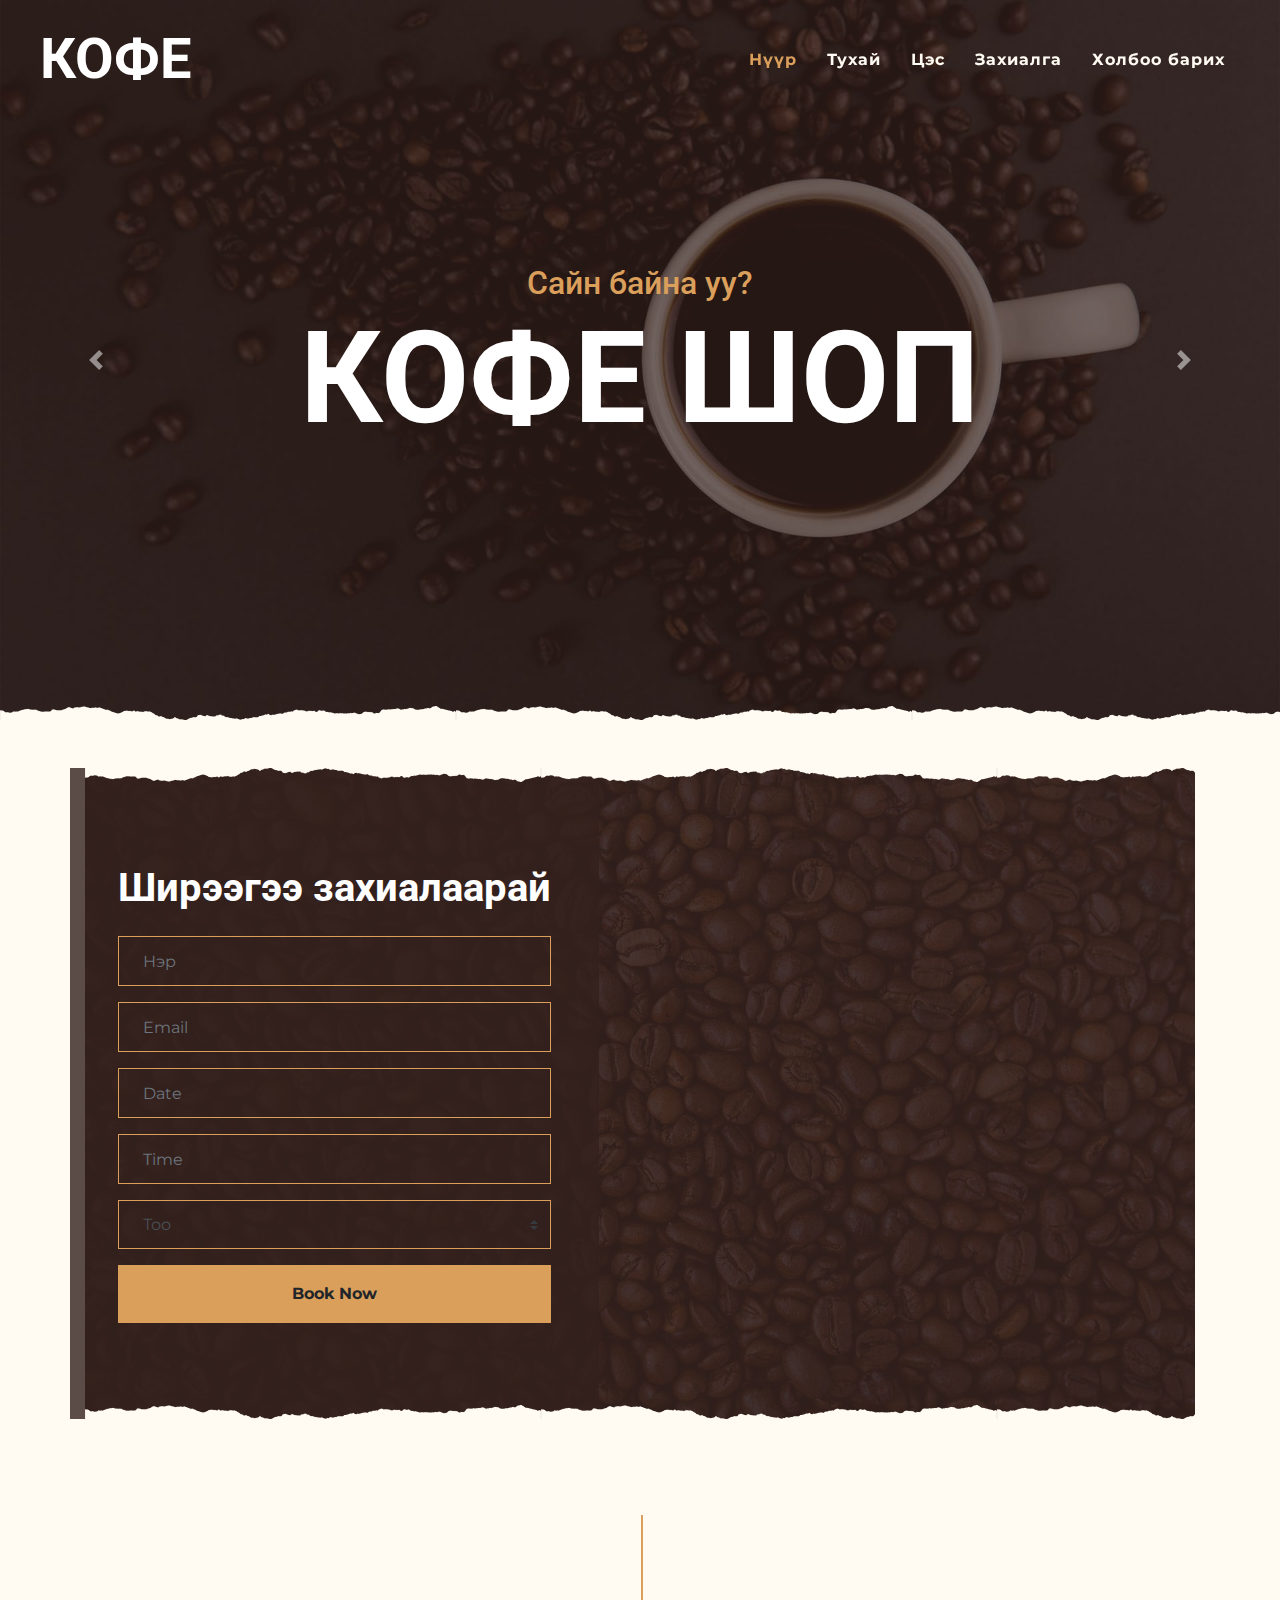
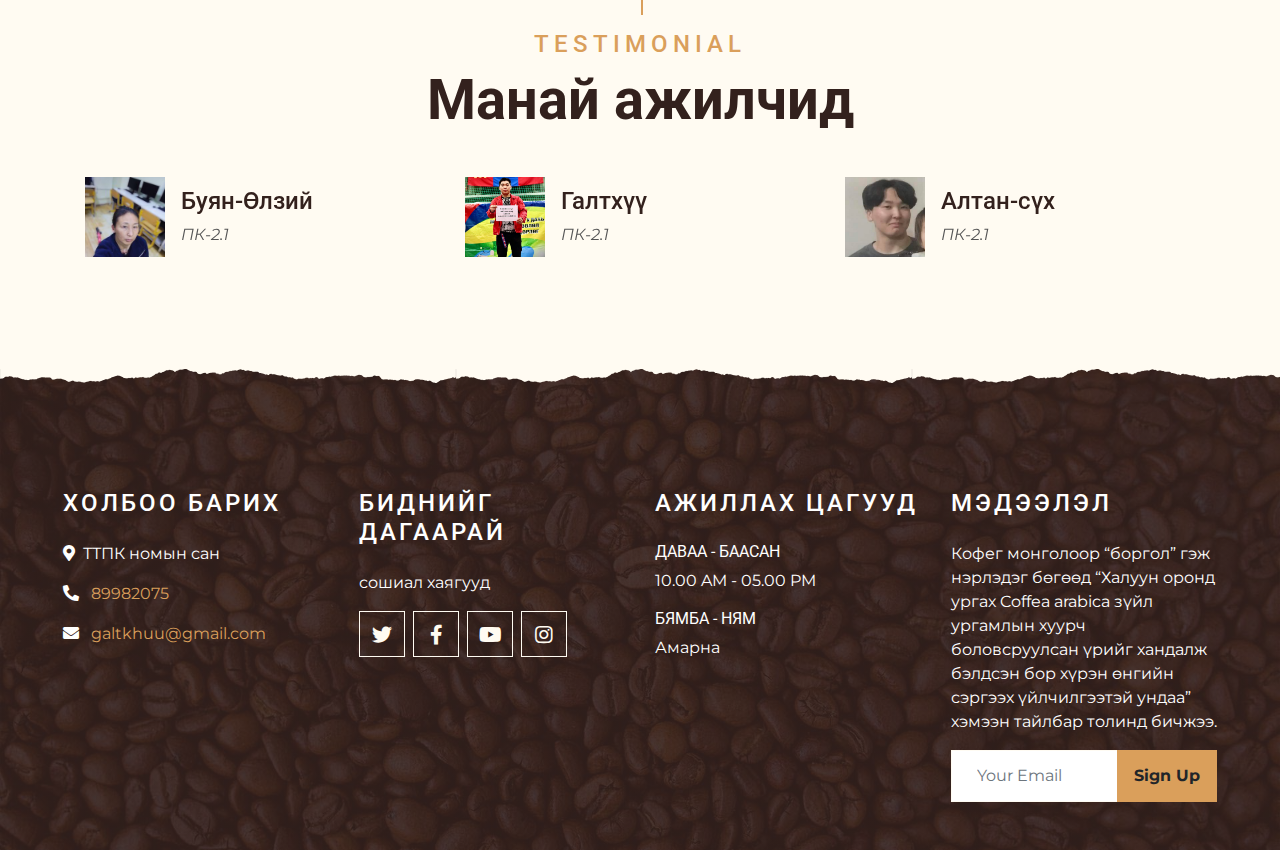
<file: index.html>
<!DOCTYPE html>
<html lang="en">

<head>
    <meta charset="utf-8">
    <title>КОФЕ ШОП</title>
    <meta content="width=device-width, initial-scale=1.0" name="viewport">
    <meta content="#" name="keywords">
    <meta content="#" name="description">

    <!-- Favicon -->
    <link href="img/favicon.ico" rel="icon">

    <!-- Google Font -->
    <link rel="preconnect" href="https://fonts.gstatic.com">
    <link href="https://fonts.googleapis.com/css2?family=Montserrat:wght@200;400&family=Roboto:wght@400;500;700&display=swap" rel="stylesheet"> 

    <!-- Font Awesome -->
    <link href="https://cdnjs.cloudflare.com/ajax/libs/font-awesome/5.10.0/css/all.min.css" rel="stylesheet">

    <!-- Libraries Stylesheet -->
    <link href="lib/owlcarousel/assets/owl.carousel.min.css" rel="stylesheet">
    <link href="lib/tempusdominus/css/tempusdominus-bootstrap-4.min.css" rel="stylesheet" />

    <!-- Customized Bootstrap Stylesheet -->
    <link href="css/style.min.css" rel="stylesheet">
</head>

<body>
    <!-- Чиглүүлэх хэсэг  -->
    <div class="container-fluid p-0 nav-bar">
        <nav class="navbar navbar-expand-lg bg-none navbar-dark py-3">
            <a href="index.html" class="navbar-brand px-lg-4 m-0">
                <h1 class="m-0 display-4 text-uppercase text-white">КОФЕ</h1>
            </a>
            <button type="button" class="navbar-toggler" data-toggle="collapse" data-target="#navbarCollapse">
                <span class="navbar-toggler-icon"></span>
            </button>
            <div class="collapse navbar-collapse justify-content-between" id="navbarCollapse">
                <div class="navbar-nav ml-auto p-4">
                    <a href="index.html" class="nav-item nav-link active">Нүүр</a>
                    <a href="about.html" class="nav-item nav-link">Тухай</a>
                    <a href="menu.html" class="nav-item nav-link">Цэс</a>
					<a href="reservation.html" class="nav-item nav-link">Захиалга</a>
                     <a href="contact.html" class="nav-item nav-link">Холбоо барих</a>
                    </div>
                   
                </div>
            </div>
        </nav>
    </div>
    <!-- Чиглүүлэх хэсэг  -->

    <!-- Тойрох Давтах хэсэг -->
    <div class="container-fluid p-0 mb-5">
        <div id="blog-carousel" class="carousel slide overlay-bottom" data-ride="carousel">
            <div class="carousel-inner">
                <div class="carousel-item active">
                    <img class="w-100" src="img/carousel-1.jpg" alt="Image">
                    <div class="carousel-caption d-flex flex-column align-items-center justify-content-center">
                        <h2 class="text-primary font-weight-medium m-0">Сайн байна уу?</h2>
                        <h1 class="display-1 text-white m-0">КОФЕ ШОП</h1>
                        <h2 class="text-white m-0"></h2>
                    </div>
                </div>
                <div class="carousel-item">
                    <img class="w-100" src="img/carousel-2.jpg" alt="Image">
                    <div class="carousel-caption d-flex flex-column align-items-center justify-content-center">
                        <h2 class="text-primary font-weight-medium m-0">Манай сайтад тавтай морил</h2>
                        <h1 class="display-1 text-white m-0">КОФЕ ШОП</h1>
                        <h2 class="text-white m-0">*  *</h2>
                    </div>
                </div>
            </div>
            <a class="carousel-control-prev" href="#blog-carousel" data-slide="prev">
                <span class="carousel-control-prev-icon"></span>
            </a>
            <a class="carousel-control-next" href="#blog-carousel" data-slide="next">
                <span class="carousel-control-next-icon"></span>
            </a>
        </div>
    </div>
    <!-- Тойрох Давтах хэсэг -->

    <!-- Захиалга -->
    <div class="container-fluid my-5">
        <div class="container">
            <div class="reservation position-relative overlay-top overlay-bottom">
                <div class="row align-items-center">
                        <div class="text-center p-5" style="background: rgba(51, 33, 29, .8);">
                            <h1 class="text-white mb-4 mt-5">Ширээгээ захиалаарай</h1>
                            <form class="mb-5">
                                <div class="form-group">
                                    <input type="text" class="form-control bg-transparent border-primary p-4" placeholder="Нэр"
                                        required="required" />
                                </div>
                                <div class="form-group">
                                    <input type="email" class="form-control bg-transparent border-primary p-4" placeholder="Email"
                                        required="required" />
                                </div>
                                <div class="form-group">
                                    <div class="date" id="date" data-target-input="nearest">
                                        <input type="text" class="form-control bg-transparent border-primary p-4 datetimepicker-input" placeholder="Date" data-target="#date" data-toggle="datetimepicker"/>
                                    </div>
                                </div>
                                <div class="form-group">
                                    <div class="time" id="time" data-target-input="nearest">
                                        <input type="text" class="form-control bg-transparent border-primary p-4 datetimepicker-input" placeholder="Time" data-target="#time" data-toggle="datetimepicker"/>
                                    </div>
                                </div>
                                <div class="form-group">
                                    <select class="custom-select bg-transparent border-primary px-4" style="height: 49px;">
                                        <option selected>Тоо</option>
                                        <option value="1">1 Хүн</option>
                                        <option value="2">2 Хүн</option>
                                        <option value="3">3 Хүн</option>
                                        <option value="3">4 Хүн</option>
                                    </select>
                                </div>
                                
                                <div>
                                    <button class="btn btn-primary btn-block font-weight-bold py-3" type="submit">Book Now</button>
                                </div>
                            </form>
                        </div>
                    </div>
                </div>
            </div>
        </div>
    </div>
    <!-- Захиалга -->

    <!-- ажилчид -->
    <div class="container-fluid py-5">
        <div class="container">
            <div class="section-title">
                <h4 class="text-primary text-uppercase" style="letter-spacing: 5px;">Testimonial</h4>
                <h1 class="display-4">Манай ажилчид</h1>
            </div>
            <div class="owl-carousel testimonial-carousel">
                <div class="testimonial-item">
                    <div class="d-flex align-items-center mb-3">
                        <img class="img-fluid" src="img/testimonial-1.jpg" alt="">
                        <div class="ml-3">
                            <h4>Галтхүү</h4>
                            <i>ПК-2.1</i>
                        </div>
                    </div>
                    <p class="m-0"></p>
                </div>
                <div class="testimonial-item">
                    <div class="d-flex align-items-center mb-3">
                        <img class="img-fluid" src="img/testimonial-2.jpg" alt="">
                        <div class="ml-3">
                            <h4>Алтан-сүх</h4>
                            <i>ПК-2.1</i>
                        </div>
                    </div>
                    <p class="m-0"></p>
                </div>
                <div class="testimonial-item">
                    <div class="d-flex align-items-center mb-3">
                        <img class="img-fluid" src="img/testimonial-5.jpg" alt="">
                        <div class="ml-3">
                            <h4>Буян-Өлзий</h4>
                            <i>ПК-2.1</i>
                        </div>
                    </div>
                    <p class="m-0"></p>
                </div>
            </div>
        </div>
    </div>
    <!-- ажилчид -->


    <!-- Хөл хэсэг -->
    <div class="container-fluid footer text-white mt-5 pt-5 px-0 position-relative overlay-top">
        <div class="row mx-0 pt-5 px-sm-3 px-lg-5 mt-4">
            <div class="col-lg-3 col-md-6 mb-5">
                <h4 class="text-white text-uppercase mb-4" style="letter-spacing: 3px;">холбоо барих</h4>
                <p><i class="fa fa-map-marker-alt mr-2"></i>ТТПК номын сан</p>
                <p> <i class="fa fa-phone-alt mr-2"></i> <a href="tel: 89982075">89982075</a></p>
                <p class="m-0"><i class="fa fa-envelope mr-2"></i> <a href="mailto: galtkhuu1010@gmail.com">galtkhuu@gmail.com</a><p>
            </div>
            <div class="col-lg-3 col-md-6 mb-5">
                <h4 class="text-white text-uppercase mb-4" style="letter-spacing: 3px;">Биднийг дагаарай</h4>
                <p>сошиал хаягууд</p>
                <div class="d-flex justify-content-start">
                    <a class="btn btn-lg btn-outline-light btn-lg-square mr-2" href="https://twitter.com/" target="_blank" rel="noopener noreferrer"><i class="fab fa-twitter" ></i></a>
                    <a class="btn btn-lg btn-outline-light btn-lg-square mr-2" href="https:www.facebook.com/" target="_blank" rel="noopener noreferrer"><i class="fab fa-facebook-f"></i></a>
                    <a class="btn btn-lg btn-outline-light btn-lg-square mr-2" href="https://www.youtube.com/" target="_blank" rel="noopener noreferrer"><i class="fab fa-youtube"></i></a>
                    <a class="btn btn-lg btn-outline-light btn-lg-square" href="https://www.instagram.com/" target="_blank" rel="noopener noreferrer"><i class="fab fa-instagram"></i></a>
                </div>
            </div>
            <div class="col-lg-3 col-md-6 mb-5">
                <h4 class="text-white text-uppercase mb-4" style="letter-spacing: 3px;">Ажиллах цагууд</h4>
                <div>
                    <h6 class="text-white text-uppercase">Даваа - Баасан</h6>
                    <p>10.00 AM - 05.00 PM</p>
                    <h6 class="text-white text-uppercase">Бямба - Ням</h6>
                    <p>Амарна</p>
                </div>
            </div>
            <div class="col-lg-3 col-md-6 mb-5">
                <h4 class="text-white text-uppercase mb-4" style="letter-spacing: 3px;">Мэдээлэл</h4>
                <p> Кофег монголоор “боргол” гэж нэрлэдэг бөгөөд “Халуун оронд ургах Coffea arabica зүйл ургамлын хуурч боловсруулсан үрийг хандалж бэлдсэн бор хүрэн өнгийн сэргээх үйлчилгээтэй ундаа” хэмээн тайлбар толинд бичжээ. </p>
                <div class="w-100">
                    <div class="input-group">
                        <input type="text" class="form-control border-light" style="padding: 25px;" placeholder="Your Email">
                        <div class="input-group-append">
                            <button class="btn btn-primary font-weight-bold px-3">Sign Up</button>
                        </div>
                    </div>
                </div>
            </div>
        </div>
    </div>
    <!-- Хөл хэсэг -->


    <!-- Буцаж дээшлэх -->
    <a href="#" class="btn btn-lg btn-primary btn-lg-square back-to-top"><i class="fa fa-angle-double-up"></i></a>


    <!-- JavaScript -->
    <script src="https://code.jquery.com/jquery-3.4.1.min.js"></script>
    <script src="https://stackpath.bootstrapcdn.com/bootstrap/4.4.1/js/bootstrap.bundle.min.js"></script>
    <script src="lib/easing/easing.min.js"></script>
    <script src="lib/waypoints/waypoints.min.js"></script>
    <script src="lib/owlcarousel/owl.carousel.min.js"></script>
    <script src="lib/tempusdominus/js/moment.min.js"></script>
    <script src="lib/tempusdominus/js/moment-timezone.min.js"></script>
    <script src="lib/tempusdominus/js/tempusdominus-bootstrap-4.min.js"></script>

    <!-- Contact Javascript File -->
    <script src="mail/jqBootstrapValidation.min.js"></script>
    <script src="mail/contact.js"></script>

    <!-- Үндсэн Javascript -->
    <script src="js/main.js"></script>
</body>

</html>
</file>
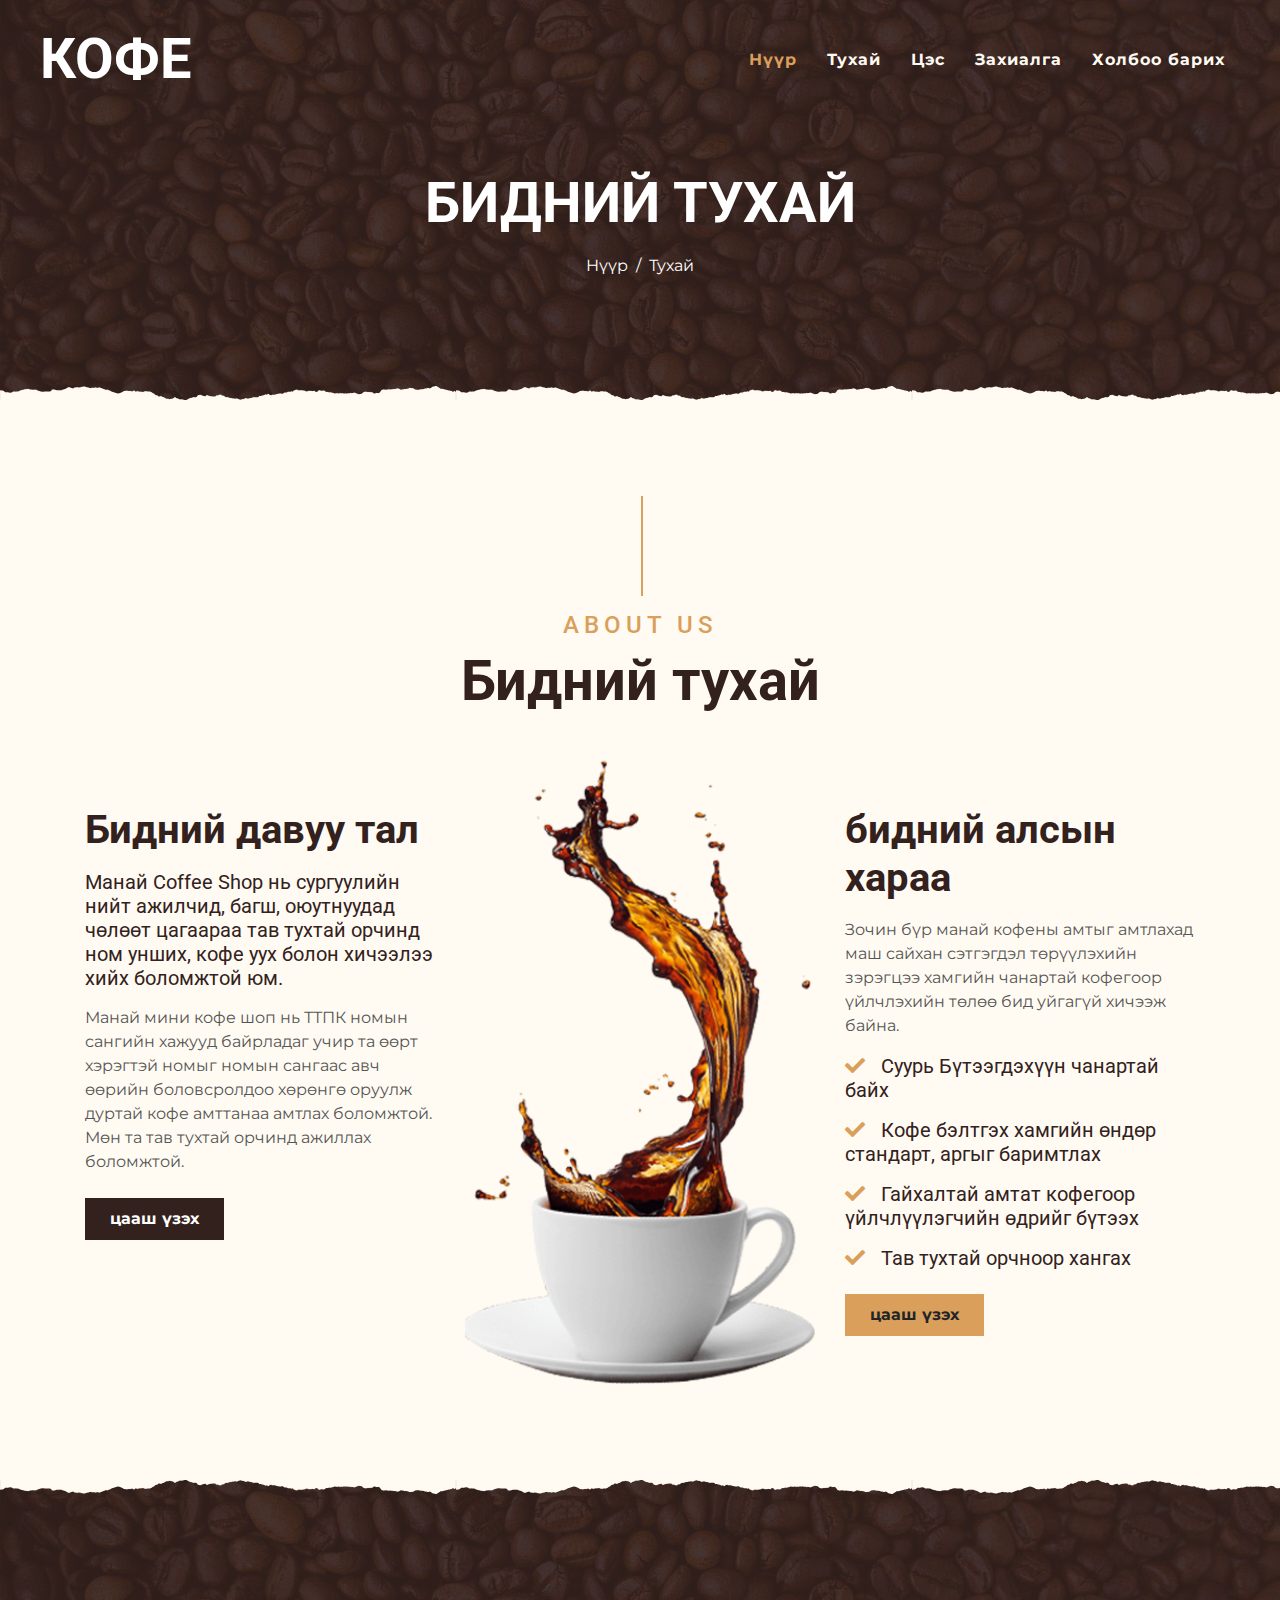
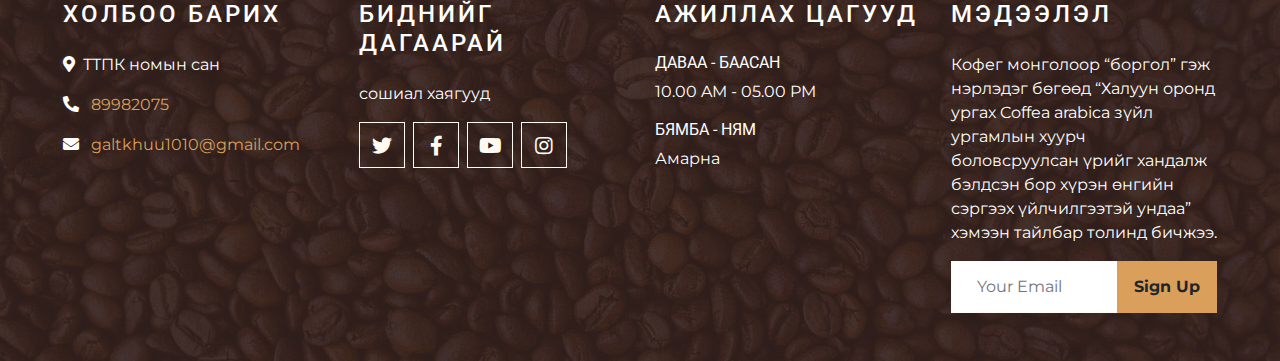
<file: about.html>
<!DOCTYPE html>
<html lang="en">

<head>
    <meta charset="utf-8">
    <title>КОФЕ ШОП</title>
    <meta content="width=device-width, initial-scale=1.0" name="viewport">
    <meta content="#" name="keywords">
    <meta content="#" name="description">

    <!-- Favicon -->
    <link href="img/favicon.ico" rel="icon">

    <!-- Google Font -->
    <link rel="preconnect" href="https://fonts.gstatic.com">
    <link href="https://fonts.googleapis.com/css2?family=Montserrat:wght@200;400&family=Roboto:wght@400;500;700&display=swap" rel="stylesheet"> 

    <!-- Font Awesome -->
    <link href="https://cdnjs.cloudflare.com/ajax/libs/font-awesome/5.10.0/css/all.min.css" rel="stylesheet">

    <!-- Libraries Stylesheet -->
    <link href="lib/owlcarousel/assets/owl.carousel.min.css" rel="stylesheet">
    <link href="lib/tempusdominus/css/tempusdominus-bootstrap-4.min.css" rel="stylesheet" />

    <!-- Customized Bootstrap Stylesheet -->
    <link href="css/style.min.css" rel="stylesheet">
</head>

<body>
    <!-- Чиглүүлэх хэсэг  -->
    <div class="container-fluid p-0 nav-bar">
        <nav class="navbar navbar-expand-lg bg-none navbar-dark py-3">
            <a href="index.html" class="navbar-brand px-lg-4 m-0">
                <h1 class="m-0 display-4 text-uppercase text-white">КОФЕ</h1>
            </a>
            <button type="button" class="navbar-toggler" data-toggle="collapse" data-target="#navbarCollapse">
                <span class="navbar-toggler-icon"></span>
            </button>
            <div class="collapse navbar-collapse justify-content-between" id="navbarCollapse">
                <div class="navbar-nav ml-auto p-4">
                    <a href="index.html" class="nav-item nav-link active">Нүүр</a>
                    <a href="about.html" class="nav-item nav-link">Тухай</a>
                    <a href="menu.html" class="nav-item nav-link">Цэс</a>
					<a href="reservation.html" class="nav-item nav-link">Захиалга</a>
                     <a href="contact.html" class="nav-item nav-link">Холбоо барих</a>
                    </div>
                   
                </div>
            </div>
        </nav>
    </div>
    <!-- Чиглүүлэх хэсэг  -->


    <!-- Хуудасны толгой -->
    <div class="container-fluid page-header mb-5 position-relative overlay-bottom">
        <div class="d-flex flex-column align-items-center justify-content-center pt-0 pt-lg-5" style="min-height: 400px">
            <h1 class="display-4 mb-3 mt-0 mt-lg-5 text-white text-uppercase">Бидний тухай</h1>
            <div class="d-inline-flex mb-lg-5">
                <p class="m-0 text-white"><a class="text-white" href="index.html">Нүүр</a></p>
                <p class="m-0 text-white px-2">/</p>
                <p class="m-0 text-white">Тухай</p>
            </div>
        </div>
    </div>
    <!-- Хуудасны толгой -->


    <!-- Танилцуулга -->
    <div class="container-fluid py-5">
        <div class="container">
            <div class="section-title">
                <h4 class="text-primary text-uppercase" style="letter-spacing: 5px;">About Us</h4>
				<h1 class="display-4">Бидний тухай</h1>
            </div>
            <div class="row">
                <div class="col-lg-4 py-0 py-lg-5">
                    <h1 class="mb-3">Бидний давуу тал</h1>
                    <h5 class="mb-3">Манай Coffee Shop нь сургуулийн нийт ажилчид, багш, оюутнуудад чөлөөт цагаараа тав тухтай орчинд ном унших, кофе уух болон хичээлээ хийх боломжтой юм. </h5>
                    <p>Манай мини кофе шоп нь ТТПК номын сангийн хажууд байрладаг учир та өөрт хэрэгтэй номыг номын сангаас авч өөрийн боловсролдоо хөрөнгө оруулж дуртай кофе амттанаа амтлах боломжтой. Мөн та тав тухтай орчинд ажиллах боломжтой.</p>
                    <a href="#" class="btn btn-secondary font-weight-bold py-2 px-4 mt-2">цааш үзэх</a>
                </div>
                <div class="col-lg-4 py-5 py-lg-0" style="min-height: 500px;">
                    <div class="position-relative h-100">
                        <img class="position-absolute w-100 h-100" src="img/about.png" style="object-fit: cover;">
                    </div>
                </div>
                <div class="col-lg-4 py-0 py-lg-5">
                    <h1 class="mb-3">бидний алсын хараа</h1>
                    <p>Зочин бүр манай кофены амтыг амтлахад маш сайхан сэтгэгдэл төрүүлэхийн зэрэгцээ хамгийн чанартай кофегоор үйлчлэхийн төлөө бид уйгагүй хичээж байна.</p>
                    <h5 class="mb-3"><i class="fa fa-check text-primary mr-3"></i>Суурь Бүтээгдэхүүн чанартай байх</h5>
                    <h5 class="mb-3"><i class="fa fa-check text-primary mr-3"></i>Кофе бэлтгэх хамгийн өндөр стандарт, аргыг баримтлах</h5>
                    <h5 class="mb-3"><i class="fa fa-check text-primary mr-3"></i>Гайхалтай амтат кофегоор үйлчлүүлэгчийн өдрийг бүтээх</h5>
					<h5 class="mb-3"><i class="fa fa-check text-primary mr-3"></i>Тав тухтай орчноор хангах</h5>
                    <a href="#" class="btn btn-primary font-weight-bold py-2 px-4 mt-2">цааш үзэх</a>
                </div>
            </div>
        </div>
    </div>
    <!-- Танилцуулга -->


    <!-- Хөл хэсэг -->
    <div class="container-fluid footer text-white mt-5 pt-5 px-0 position-relative overlay-top">
        <div class="row mx-0 pt-5 px-sm-3 px-lg-5 mt-4">
            <div class="col-lg-3 col-md-6 mb-5">
                <h4 class="text-white text-uppercase mb-4" style="letter-spacing: 3px;">холбоо барих</h4>
                <p><i class="fa fa-map-marker-alt mr-2"></i>ТТПК номын сан</p>
                <p> <i class="fa fa-phone-alt mr-2"></i> <a href="tel: +976 89982075">89982075</a></p>
                <p class="m-0"><i class="fa fa-envelope mr-2"></i> <a href="mailto: galtkhuu1010@gmail.com">galtkhuu1010@gmail.com</a><p>
            </div>
            <div class="col-lg-3 col-md-6 mb-5">
                <h4 class="text-white text-uppercase mb-4" style="letter-spacing: 3px;">Биднийг дагаарай</h4>
                <p>сошиал хаягууд</p>
                <div class="d-flex justify-content-start">
                    <a class="btn btn-lg btn-outline-light btn-lg-square mr-2" href="https://twitter.com/" target="_blank" rel="noopener noreferrer"><i class="fab fa-twitter" ></i></a>
                    <a class="btn btn-lg btn-outline-light btn-lg-square mr-2" href="https:www.facebook.com/" target="_blank" rel="noopener noreferrer"><i class="fab fa-facebook-f"></i></a>
                    <a class="btn btn-lg btn-outline-light btn-lg-square mr-2" href="https://www.youtube.com/" target="_blank" rel="noopener noreferrer"><i class="fab fa-youtube"></i></a>
                    <a class="btn btn-lg btn-outline-light btn-lg-square" href="https://www.instagram.com/" target="_blank" rel="noopener noreferrer"><i class="fab fa-instagram"></i></a>
                </div>
            </div>
            <div class="col-lg-3 col-md-6 mb-5">
                <h4 class="text-white text-uppercase mb-4" style="letter-spacing: 3px;">Ажиллах цагууд</h4>
                <div>
                    <h6 class="text-white text-uppercase">Даваа - Баасан</h6>
                    <p>10.00 AM - 05.00 PM</p>
                    <h6 class="text-white text-uppercase">Бямба - Ням</h6>
                    <p>Амарна</p>
                </div>
            </div>
            <div class="col-lg-3 col-md-6 mb-5">
                <h4 class="text-white text-uppercase mb-4" style="letter-spacing: 3px;">Мэдээлэл</h4>
                <p> Кофег монголоор “боргол” гэж нэрлэдэг бөгөөд “Халуун оронд ургах Coffea arabica зүйл ургамлын хуурч боловсруулсан үрийг хандалж бэлдсэн бор хүрэн өнгийн сэргээх үйлчилгээтэй ундаа” хэмээн тайлбар толинд бичжээ. </p>
                <div class="w-100">
                    <div class="input-group">
                        <input type="text" class="form-control border-light" style="padding: 25px;" placeholder="Your Email">
                        <div class="input-group-append">
                            <button class="btn btn-primary font-weight-bold px-3">Sign Up</button>
                        </div>
                    </div>
                </div>
            </div>
        </div>
    </div>
    <!-- Хөл хэсэг -->


    <!-- Буцаж дээшлэх -->
    <a href="#" class="btn btn-lg btn-primary btn-lg-square back-to-top"><i class="fa fa-angle-double-up"></i></a>


    <!-- JavaScript -->
    <script src="https://code.jquery.com/jquery-3.4.1.min.js"></script>
    <script src="https://stackpath.bootstrapcdn.com/bootstrap/4.4.1/js/bootstrap.bundle.min.js"></script>
    <script src="lib/easing/easing.min.js"></script>
    <script src="lib/waypoints/waypoints.min.js"></script>
    <script src="lib/owlcarousel/owl.carousel.min.js"></script>
    <script src="lib/tempusdominus/js/moment.min.js"></script>
    <script src="lib/tempusdominus/js/moment-timezone.min.js"></script>
    <script src="lib/tempusdominus/js/tempusdominus-bootstrap-4.min.js"></script>

    <!-- Холбоо барих Javascript -->
    <script src="mail/jqBootstrapValidation.min.js"></script>
    <script src="mail/contact.js"></script>

    <!-- Үндсэн Javascript -->
    <script src="js/main.js"></script>
</body>

</html>
</file>
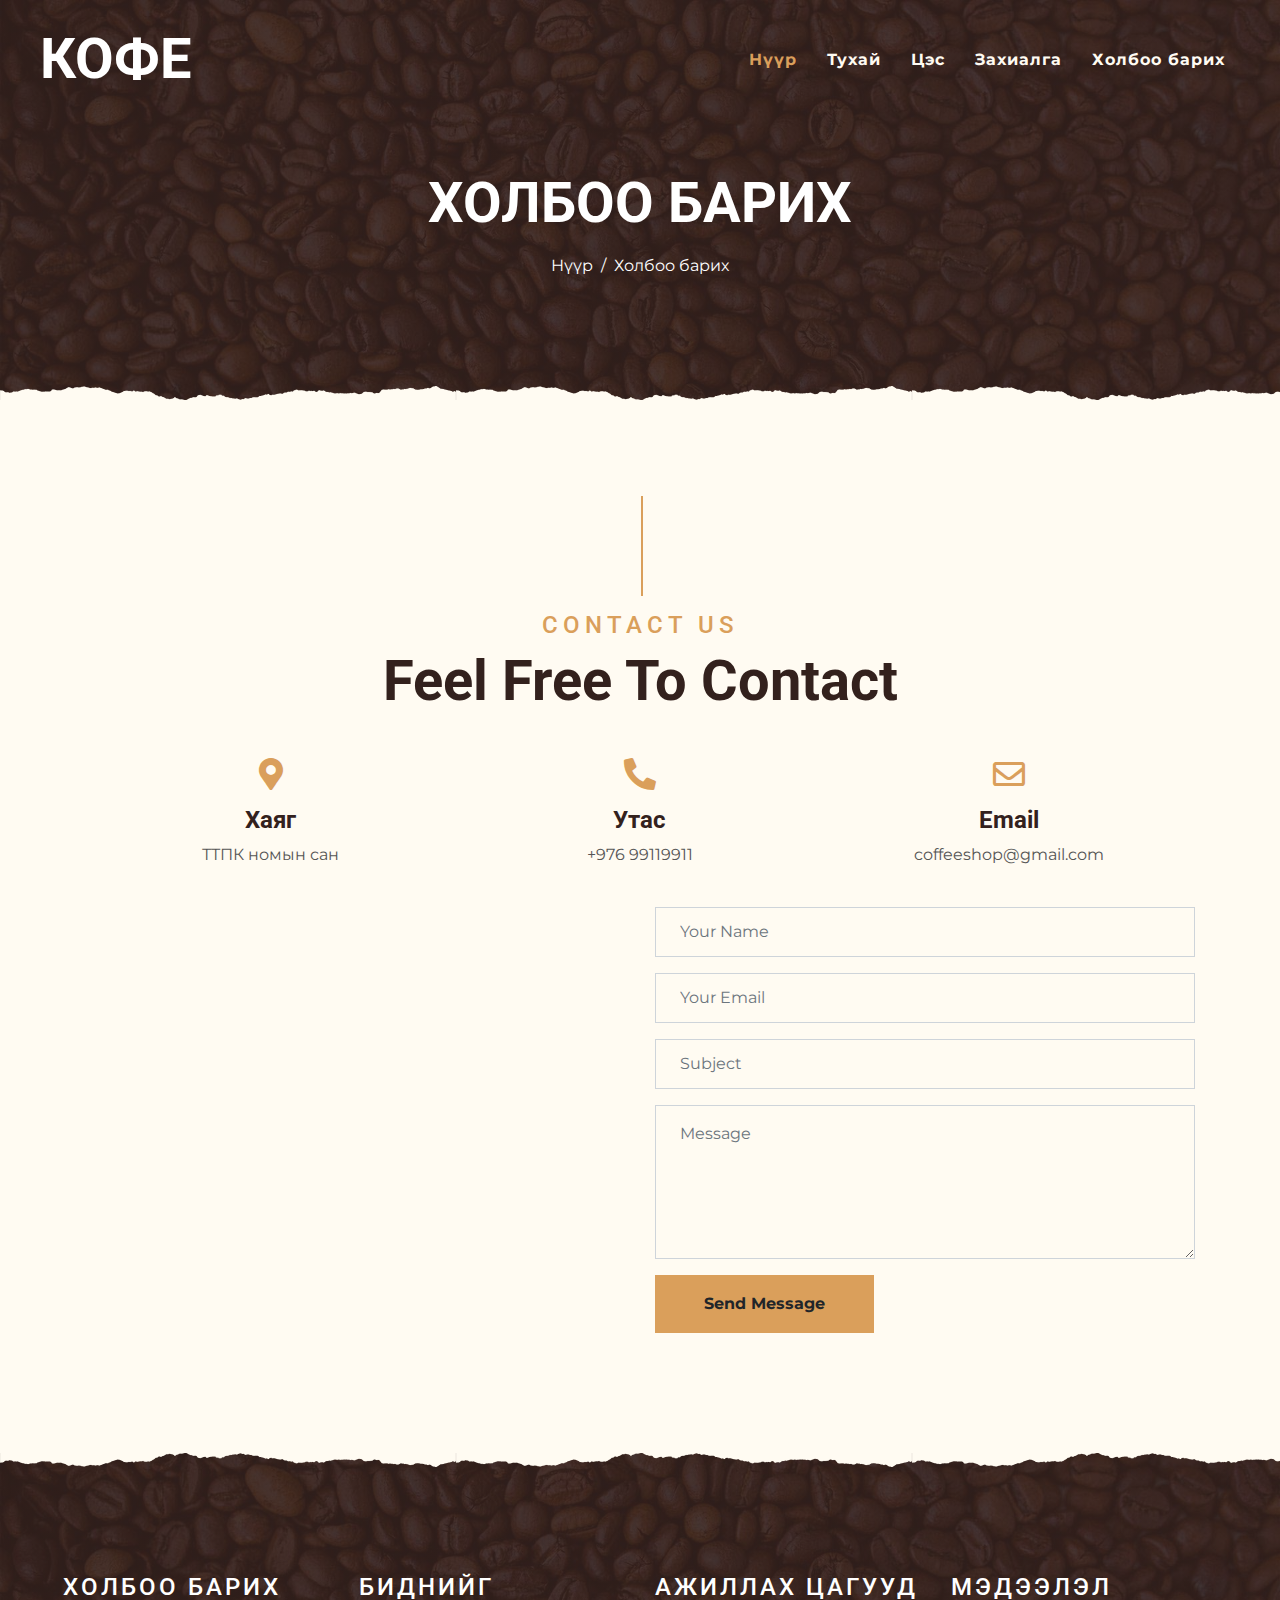
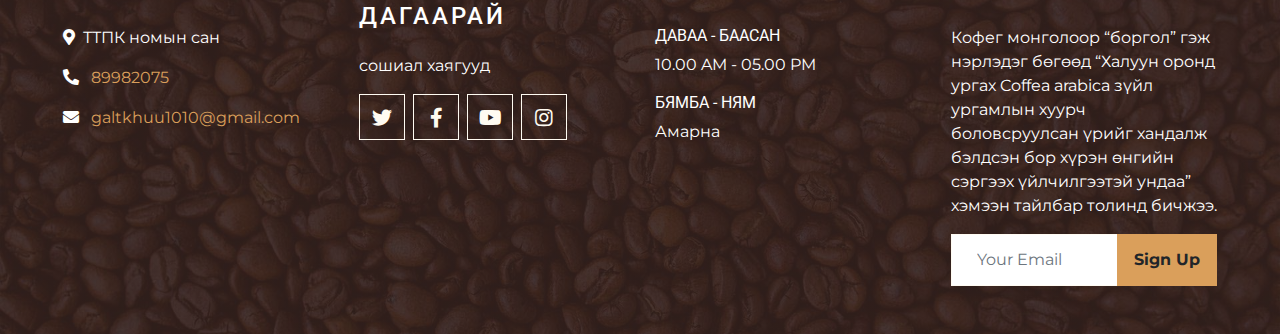
<file: contact.html>
<!DOCTYPE html>
<html lang="en">

<head>
    <meta charset="utf-8">
    <title>КОФЕ ШОП</title>
    <meta content="width=device-width, initial-scale=1.0" name="viewport">
    <meta content="#" name="keywords">
    <meta content="#" name="description">

    <!-- Favicon -->
    <link href="img/favicon.ico" rel="icon">

    <!-- Google Font -->
    <link rel="preconnect" href="https://fonts.gstatic.com">
    <link href="https://fonts.googleapis.com/css2?family=Montserrat:wght@200;400&family=Roboto:wght@400;500;700&display=swap" rel="stylesheet"> 

    <!-- Font Awesome -->
    <link href="https://cdnjs.cloudflare.com/ajax/libs/font-awesome/5.10.0/css/all.min.css" rel="stylesheet">

    <!-- Libraries Stylesheet -->
    <link href="lib/owlcarousel/assets/owl.carousel.min.css" rel="stylesheet">
    <link href="lib/tempusdominus/css/tempusdominus-bootstrap-4.min.css" rel="stylesheet" />

    <!-- Customized Bootstrap Stylesheet -->
    <link href="css/style.min.css" rel="stylesheet">
</head>

<body>
   <!-- Чиглүүлэх хэсэг  -->
    <div class="container-fluid p-0 nav-bar">
        <nav class="navbar navbar-expand-lg bg-none navbar-dark py-3">
            <a href="index.html" class="navbar-brand px-lg-4 m-0">
                <h1 class="m-0 display-4 text-uppercase text-white">КОФЕ</h1>
            </a>
            <button type="button" class="navbar-toggler" data-toggle="collapse" data-target="#navbarCollapse">
                <span class="navbar-toggler-icon"></span>
            </button>
            <div class="collapse navbar-collapse justify-content-between" id="navbarCollapse">
                <div class="navbar-nav ml-auto p-4">
                    <a href="index.html" class="nav-item nav-link active">Нүүр</a>
                    <a href="about.html" class="nav-item nav-link">Тухай</a>
                    <a href="menu.html" class="nav-item nav-link">Цэс</a>
					<a href="reservation.html" class="nav-item nav-link">Захиалга</a>
                     <a href="contact.html" class="nav-item nav-link">Холбоо барих</a>
                    </div>
                   
                </div>
            </div>
        </nav>
    </div>
    <!-- Чиглүүлэх хэсэг  -->

    <!-- Хуудасны толгой -->
    <div class="container-fluid page-header mb-5 position-relative overlay-bottom">
        <div class="d-flex flex-column align-items-center justify-content-center pt-0 pt-lg-5" style="min-height: 400px">
            <h1 class="display-4 mb-3 mt-0 mt-lg-5 text-white text-uppercase">Холбоо барих</h1>
            <div class="d-inline-flex mb-lg-5">
                <p class="m-0 text-white"><a class="text-white" href="index.html">Нүүр</a></p>
                <p class="m-0 text-white px-2">/</p>
                <p class="m-0 text-white">Холбоо барих</p>
            </div>
        </div>
    </div>
    <!-- Хуудасны толгой -->


    <!-- Холбоо барих -->
    <div class="container-fluid pt-5">
        <div class="container">
            <div class="section-title">
                <h4 class="text-primary text-uppercase" style="letter-spacing: 5px;">Contact Us</h4>
                <h1 class="display-4">Feel Free To Contact</h1>
            </div>
            <div class="row px-3 pb-2">
                <div class="col-sm-4 text-center mb-3">
                    <i class="fa fa-2x fa-map-marker-alt mb-3 text-primary"></i>
                    <h4 class="font-weight-bold">Хаяг</h4>
                    <p>ТТПК номын сан</p>
                </div>
                <div class="col-sm-4 text-center mb-3">
                    <i class="fa fa-2x fa-phone-alt mb-3 text-primary"></i>
                    <h4 class="font-weight-bold">Утас</h4>
                    <p>+976 99119911</p>
                </div>
                <div class="col-sm-4 text-center mb-3">
                    <i class="far fa-2x fa-envelope mb-3 text-primary"></i>
                    <h4 class="font-weight-bold">Email</h4>
                    <p>coffeeshop@gmail.com</p>
                </div>
            </div>
            <div class="row">
                <div class="col-md-6 pb-5">
                    <iframe style="width: 100%; height: 443px;"
                        src="https://www.google.com/maps/embed?pb=!1m14!1m8!1m3!1d2674.03302742114!2d106.8604599!3d47.9163984!3m2!1i1024!2i768!4f13.1!3m3!1m2!1s0x5d9693f341523599%3A0xa73d201a98bbee4b!2z0KLQtdGF0L3QuNC6INCi0LXRhdC90L7Qu9C-0LPQuNC50L0g0J_QvtC70LjRgtC10YXQvdC40Log0JrQvtC70LvQtdC2!5e0!3m2!1smn!2smn!4v1699600398913!5m2!1smn!2smn" width="600" height="450" style="border:0;" allowfullscreen="" loading="lazy" referrerpolicy="no-referrer-when-downgrade"
                        frameborder="0" style="border:0;" allowfullscreen="" aria-hidden="false" tabindex="0"></iframe>
                </div>
                <div class="col-md-6 pb-5">
                    <div class="contact-form">
                        <div id="success"></div>
                        <form name="sentMessage" id="contactForm" novalidate="novalidate">
                            <div class="control-group">
                                <input type="text" class="form-control bg-transparent p-4" id="name" placeholder="Your Name"
                                    required="required" data-validation-required-message="Please enter your name" />
                                <p class="help-block text-danger"></p>
                            </div>
                            <div class="control-group">
                                <input type="email" class="form-control bg-transparent p-4" id="email" placeholder="Your Email"
                                    required="required" data-validation-required-message="Please enter your email" />
                                <p class="help-block text-danger"></p>
                            </div>
                            <div class="control-group">
                                <input type="text" class="form-control bg-transparent p-4" id="subject" placeholder="Subject"
                                    required="required" data-validation-required-message="Please enter a subject" />
                                <p class="help-block text-danger"></p>
                            </div>
                            <div class="control-group">
                                <textarea class="form-control bg-transparent py-3 px-4" rows="5" id="message" placeholder="Message"
                                    required="required"
                                    data-validation-required-message="Please enter your message"></textarea>
                                <p class="help-block text-danger"></p>
                            </div>
                            <div>
                                <button class="btn btn-primary font-weight-bold py-3 px-5" type="submit" id="sendMessageButton">Send
                                    Message</button>
                            </div>
                        </form>
                    </div>
                </div>
            </div>
        </div>
    </div>
    <!-- Холбоо барих -->


    <!-- Хөл хэсэг -->
    <div class="container-fluid footer text-white mt-5 pt-5 px-0 position-relative overlay-top">
        <div class="row mx-0 pt-5 px-sm-3 px-lg-5 mt-4">
            <div class="col-lg-3 col-md-6 mb-5">
                <h4 class="text-white text-uppercase mb-4" style="letter-spacing: 3px;">холбоо барих</h4>
                <p><i class="fa fa-map-marker-alt mr-2"></i>ТТПК номын сан</p>
                <p> <i class="fa fa-phone-alt mr-2"></i> <a href="tel: 89982075">89982075</a></p>
                <p class="m-0"><i class="fa fa-envelope mr-2"></i> <a href="mailto: galtkhuu1010@gmail.com">galtkhuu1010@gmail.com</a><p>
            </div>
            <div class="col-lg-3 col-md-6 mb-5">
                <h4 class="text-white text-uppercase mb-4" style="letter-spacing: 3px;">Биднийг дагаарай</h4>
                <p>сошиал хаягууд</p>
                <div class="d-flex justify-content-start">
                    <a class="btn btn-lg btn-outline-light btn-lg-square mr-2" href="https://twitter.com/" target="_blank" rel="noopener noreferrer"><i class="fab fa-twitter" ></i></a>
                    <a class="btn btn-lg btn-outline-light btn-lg-square mr-2" href="https:www.facebook.com/" target="_blank" rel="noopener noreferrer"><i class="fab fa-facebook-f"></i></a>
                    <a class="btn btn-lg btn-outline-light btn-lg-square mr-2" href="https://www.youtube.com/" target="_blank" rel="noopener noreferrer"><i class="fab fa-youtube"></i></a>
                    <a class="btn btn-lg btn-outline-light btn-lg-square" href="https://www.instagram.com/" target="_blank" rel="noopener noreferrer"><i class="fab fa-instagram"></i></a>
                </div>
            </div>
            <div class="col-lg-3 col-md-6 mb-5">
                <h4 class="text-white text-uppercase mb-4" style="letter-spacing: 3px;">Ажиллах цагууд</h4>
                <div>
                    <h6 class="text-white text-uppercase">Даваа - Баасан</h6>
                    <p>10.00 AM - 05.00 PM</p>
                    <h6 class="text-white text-uppercase">Бямба - Ням</h6>
                    <p>Амарна</p>
                </div>
            </div>
            <div class="col-lg-3 col-md-6 mb-5">
                <h4 class="text-white text-uppercase mb-4" style="letter-spacing: 3px;">Мэдээлэл</h4>
                <p> Кофег монголоор “боргол” гэж нэрлэдэг бөгөөд “Халуун оронд ургах Coffea arabica зүйл ургамлын хуурч боловсруулсан үрийг хандалж бэлдсэн бор хүрэн өнгийн сэргээх үйлчилгээтэй ундаа” хэмээн тайлбар толинд бичжээ. </p>
                <div class="w-100">
                    <div class="input-group">
                        <input type="text" class="form-control border-light" style="padding: 25px;" placeholder="Your Email">
                        <div class="input-group-append">
                            <button class="btn btn-primary font-weight-bold px-3">Sign Up</button>
                        </div>
                    </div>
                </div>
            </div>
        </div>
    </div>
    <!-- Хөл хэсэг -->


    <!-- Буцаж дээшлэх -->
    <a href="#" class="btn btn-lg btn-primary btn-lg-square back-to-top"><i class="fa fa-angle-double-up"></i></a>


    <!-- JavaScript Libraries -->
    <script src="https://code.jquery.com/jquery-3.4.1.min.js"></script>
    <script src="https://stackpath.bootstrapcdn.com/bootstrap/4.4.1/js/bootstrap.bundle.min.js"></script>
    <script src="lib/easing/easing.min.js"></script>
    <script src="lib/waypoints/waypoints.min.js"></script>
    <script src="lib/owlcarousel/owl.carousel.min.js"></script>
    <script src="lib/tempusdominus/js/moment.min.js"></script>
    <script src="lib/tempusdominus/js/moment-timezone.min.js"></script>
    <script src="lib/tempusdominus/js/tempusdominus-bootstrap-4.min.js"></script>

    <!-- Contact Javascript File -->
    <script src="mail/jqBootstrapValidation.min.js"></script>
    <script src="mail/contact.js"></script>

    <!-- Template Javascript -->
    <script src="js/main.js"></script>
</body>

</html>
</file>
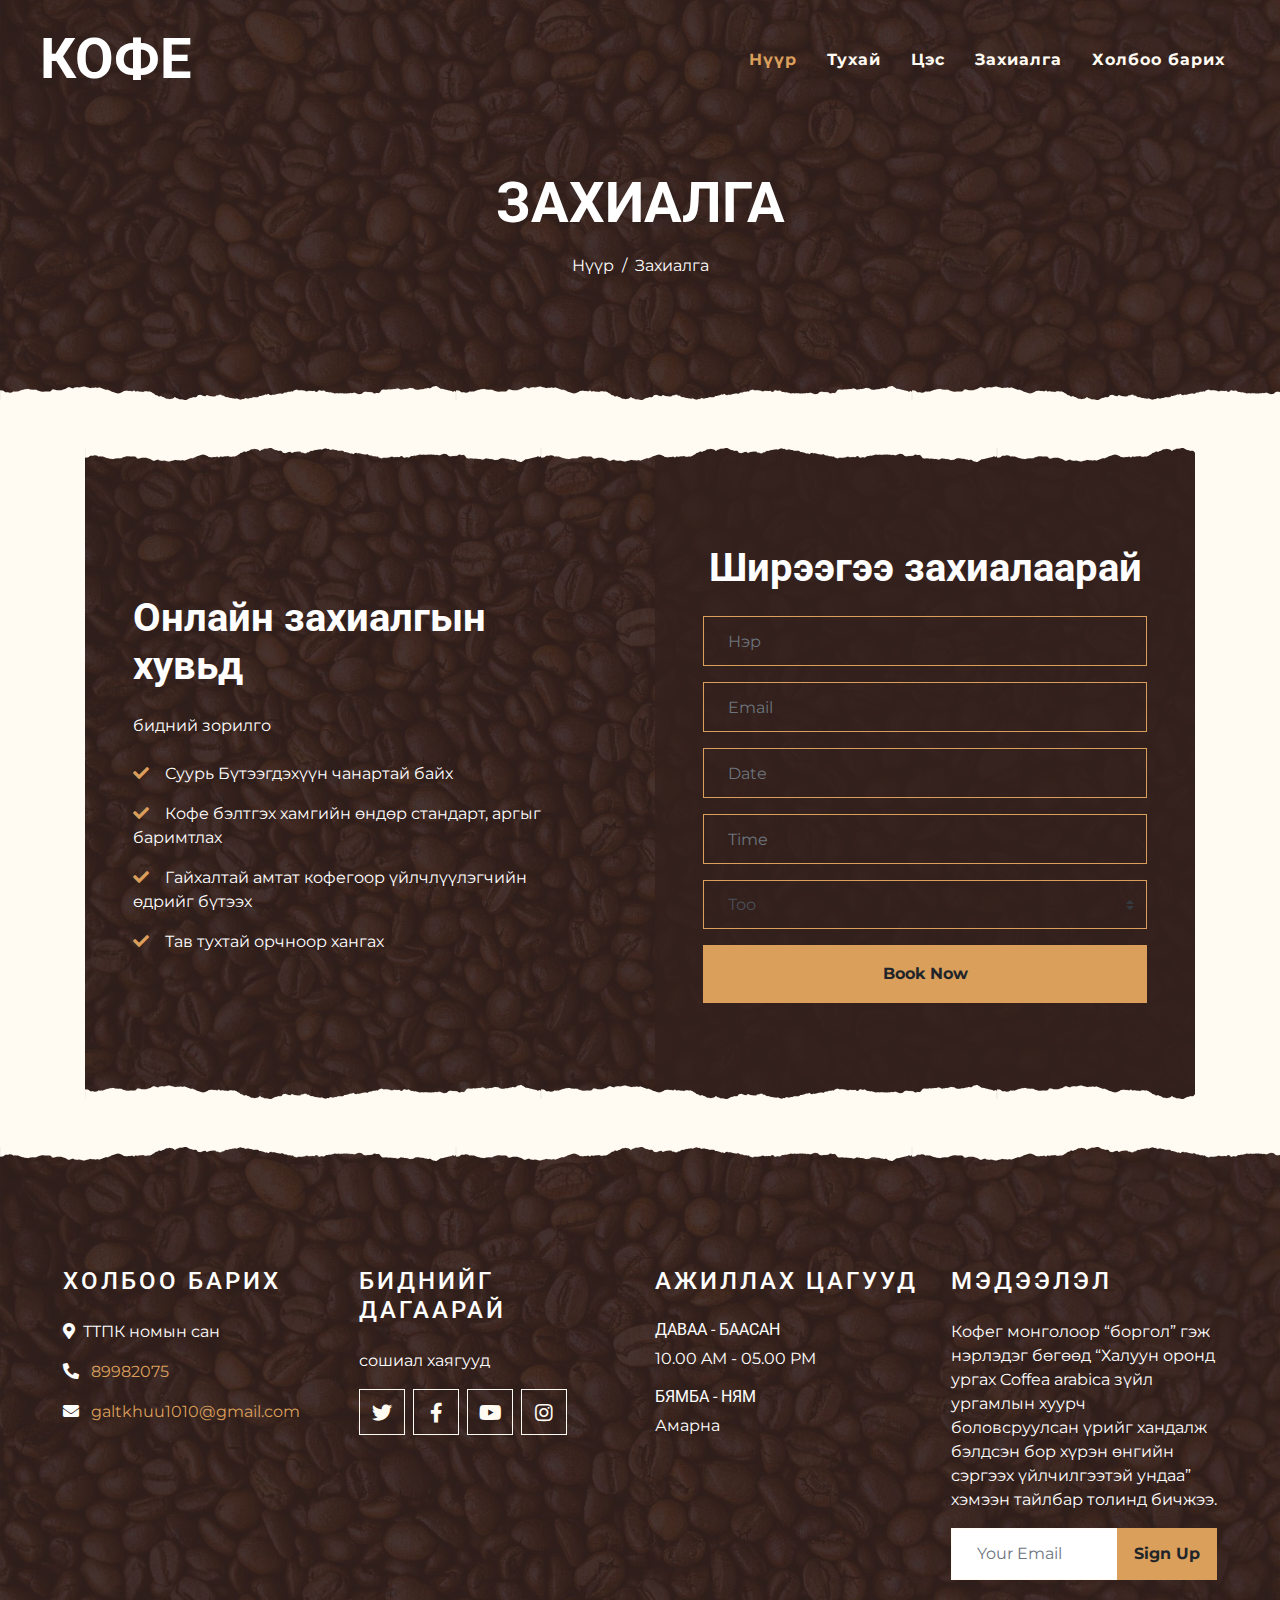
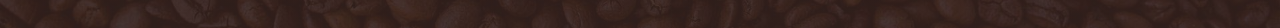
<file: reservation.html>
<!DOCTYPE html>
<html lang="en">

<head>
    <meta charset="utf-8">
    <title>КОФЕ ШОП</title>
    <meta content="width=device-width, initial-scale=1.0" name="viewport">
    <meta content="#" name="keywords">
    <meta content="#" name="description">

    <!-- Favicon -->
    <link href="img/favicon.ico" rel="icon">

    <!-- Google Font -->
    <link rel="preconnect" href="https://fonts.gstatic.com">
    <link href="https://fonts.googleapis.com/css2?family=Montserrat:wght@200;400&family=Roboto:wght@400;500;700&display=swap" rel="stylesheet"> 

    <!-- Font Awesome -->
    <link href="https://cdnjs.cloudflare.com/ajax/libs/font-awesome/5.10.0/css/all.min.css" rel="stylesheet">

    <!-- Libraries Stylesheet -->
    <link href="lib/owlcarousel/assets/owl.carousel.min.css" rel="stylesheet">
    <link href="lib/tempusdominus/css/tempusdominus-bootstrap-4.min.css" rel="stylesheet" />

    <!-- Customized Bootstrap Stylesheet -->
    <link href="css/style.min.css" rel="stylesheet">
</head>

<body>
   <!-- Чиглүүлэх хэсэг  -->
    <div class="container-fluid p-0 nav-bar">
        <nav class="navbar navbar-expand-lg bg-none navbar-dark py-3">
            <a href="index.html" class="navbar-brand px-lg-4 m-0">
                <h1 class="m-0 display-4 text-uppercase text-white">КОФЕ</h1>
            </a>
            <button type="button" class="navbar-toggler" data-toggle="collapse" data-target="#navbarCollapse">
                <span class="navbar-toggler-icon"></span>
            </button>
            <div class="collapse navbar-collapse justify-content-between" id="navbarCollapse">
                <div class="navbar-nav ml-auto p-4">
                    <a href="index.html" class="nav-item nav-link active">Нүүр</a>
                    <a href="about.html" class="nav-item nav-link">Тухай</a>
                    <a href="menu.html" class="nav-item nav-link">Цэс</a>
					<a href="reservation.html" class="nav-item nav-link">Захиалга</a>
                     <a href="contact.html" class="nav-item nav-link">Холбоо барих</a>
                    </div>
                   
                </div>
            </div>
        </nav>
    </div>
    <!-- Чиглүүлэх хэсэг  -->


    <!-- Хуудасны толгой -->
    <div class="container-fluid page-header mb-5 position-relative overlay-bottom">
        <div class="d-flex flex-column align-items-center justify-content-center pt-0 pt-lg-5" style="min-height: 400px">
            <h1 class="display-4 mb-3 mt-0 mt-lg-5 text-white text-uppercase">Захиалга</h1>
            <div class="d-inline-flex mb-lg-5">
                <p class="m-0 text-white"><a class="text-white" href="index.html">Нүүр</a></p>
                <p class="m-0 text-white px-2">/</p>
                <p class="m-0 text-white">Захиалга</p>
            </div>
        </div>
    </div>
    <!-- Хуудасны толгой -->


    <!-- Захиалга -->
    <div class="container-fluid my-5">
        <div class="container">
            <div class="reservation position-relative overlay-top overlay-bottom">
                <div class="row align-items-center">
                    <div class="col-lg-6 my-5 my-lg-0">
                        <div class="p-5">
                            <div class="mb-4">
                                <h1 class="display-3 text-primary"></h1>
                                <h1 class="text-white">Онлайн захиалгын хувьд</h1>
                            </div>
                            <p class="text-white">бидний зорилго</p>
                            <ul class="list-inline text-white m-0">
                                <li class="py-2"><i class="fa fa-check text-primary mr-3"></i>Суурь Бүтээгдэхүүн чанартай байх</li>
                                <li class="py-2"><i class="fa fa-check text-primary mr-3"></i>Кофе бэлтгэх хамгийн өндөр стандарт, аргыг баримтлах</li>
                                <li class="py-2"><i class="fa fa-check text-primary mr-3"></i>Гайхалтай амтат кофегоор үйлчлүүлэгчийн өдрийг бүтээх</li>
								<li class="py-2"><i class="fa fa-check text-primary mr-3"></i>Тав тухтай орчноор хангах</li>
                            </ul>
                        </div>
                    </div>
                    <div class="col-lg-6">
                        <div class="text-center p-5" style="background: rgba(51, 33, 29, .8);">
                            <h1 class="text-white mb-4 mt-5">Ширээгээ захиалаарай</h1>
                            <form class="mb-5">
                                <div class="form-group">
                                    <input type="text" class="form-control bg-transparent border-primary p-4" placeholder="Нэр"
                                        required="required" />
                                </div>
                                <div class="form-group">
                                    <input type="email" class="form-control bg-transparent border-primary p-4" placeholder="Email"
                                        required="required" />
                                </div>
                                <div class="form-group">
                                    <div class="date" id="date" data-target-input="nearest">
                                        <input type="text" class="form-control bg-transparent border-primary p-4 datetimepicker-input" placeholder="Date" data-target="#date" data-toggle="datetimepicker"/>
                                    </div>
                                </div>
                                <div class="form-group">
                                    <div class="time" id="time" data-target-input="nearest">
                                        <input type="text" class="form-control bg-transparent border-primary p-4 datetimepicker-input" placeholder="Time" data-target="#time" data-toggle="datetimepicker"/>
                                    </div>
                                </div>
                                <div class="form-group">
                                    <select class="custom-select bg-transparent border-primary px-4" style="height: 49px;">
                                        <option selected>Тоо</option>
                                        <option value="1">1 Хүн</option>
                                        <option value="2">2 Хүн</option>
                                        <option value="3">3 Хүн</option>
                                        <option value="3">4 Хүн</option>
                                    </select>
                                </div>
                                
                                <div>
                                    <button class="btn btn-primary btn-block font-weight-bold py-3" type="submit">Book Now</button>
                                </div>
                            </form>
                        </div>
                    </div>
                </div>
            </div>
        </div>
    </div>
    <!-- Захиалга -->


    <!-- Хөл хэсэг -->
    <div class="container-fluid footer text-white mt-5 pt-5 px-0 position-relative overlay-top">
        <div class="row mx-0 pt-5 px-sm-3 px-lg-5 mt-4">
            <div class="col-lg-3 col-md-6 mb-5">
                <h4 class="text-white text-uppercase mb-4" style="letter-spacing: 3px;">холбоо барих</h4>
                <p><i class="fa fa-map-marker-alt mr-2"></i>ТТПК номын сан</p>
                <p> <i class="fa fa-phone-alt mr-2"></i> <a href="tel: 89982075">89982075</a></p>
                <p class="m-0"><i class="fa fa-envelope mr-2"></i> <a href="mailto: galtkhuu1010@gmail.com">galtkhuu1010@gmail.com</a><p>
            </div>
            <div class="col-lg-3 col-md-6 mb-5">
                <h4 class="text-white text-uppercase mb-4" style="letter-spacing: 3px;">Биднийг дагаарай</h4>
                <p>сошиал хаягууд</p>
                <div class="d-flex justify-content-start">
                    <a class="btn btn-lg btn-outline-light btn-lg-square mr-2" href="https://twitter.com/" target="_blank" rel="noopener noreferrer"><i class="fab fa-twitter" ></i></a>
                    <a class="btn btn-lg btn-outline-light btn-lg-square mr-2" href="https:www.facebook.com/" target="_blank" rel="noopener noreferrer"><i class="fab fa-facebook-f"></i></a>
                    <a class="btn btn-lg btn-outline-light btn-lg-square mr-2" href="https://www.youtube.com/" target="_blank" rel="noopener noreferrer"><i class="fab fa-youtube"></i></a>
                    <a class="btn btn-lg btn-outline-light btn-lg-square" href="https://www.instagram.com/" target="_blank" rel="noopener noreferrer"><i class="fab fa-instagram"></i></a>
                </div>
            </div>
            <div class="col-lg-3 col-md-6 mb-5">
                <h4 class="text-white text-uppercase mb-4" style="letter-spacing: 3px;">Ажиллах цагууд</h4>
                <div>
                    <h6 class="text-white text-uppercase">Даваа - Баасан</h6>
                    <p>10.00 AM - 05.00 PM</p>
                    <h6 class="text-white text-uppercase">Бямба - Ням</h6>
                    <p>Амарна</p>
                </div>
            </div>
            <div class="col-lg-3 col-md-6 mb-5">
                <h4 class="text-white text-uppercase mb-4" style="letter-spacing: 3px;">Мэдээлэл</h4>
                <p> Кофег монголоор “боргол” гэж нэрлэдэг бөгөөд “Халуун оронд ургах Coffea arabica зүйл ургамлын хуурч боловсруулсан үрийг хандалж бэлдсэн бор хүрэн өнгийн сэргээх үйлчилгээтэй ундаа” хэмээн тайлбар толинд бичжээ. </p>
                <div class="w-100">
                    <div class="input-group">
                        <input type="text" class="form-control border-light" style="padding: 25px;" placeholder="Your Email">
                        <div class="input-group-append">
                            <button class="btn btn-primary font-weight-bold px-3">Sign Up</button>
                        </div>
                    </div>
                </div>
            </div>
        </div>
    </div>
    <!-- Хөл хэсэг -->


    <!-- Буцаж дээшлэх -->
    <a href="#" class="btn btn-lg btn-primary btn-lg-square back-to-top"><i class="fa fa-angle-double-up"></i></a>


    <!-- JavaScript -->
    <script src="https://code.jquery.com/jquery-3.4.1.min.js"></script>
    <script src="https://stackpath.bootstrapcdn.com/bootstrap/4.4.1/js/bootstrap.bundle.min.js"></script>
    <script src="lib/easing/easing.min.js"></script>
    <script src="lib/waypoints/waypoints.min.js"></script>
    <script src="lib/owlcarousel/owl.carousel.min.js"></script>
    <script src="lib/tempusdominus/js/moment.min.js"></script>
    <script src="lib/tempusdominus/js/moment-timezone.min.js"></script>
    <script src="lib/tempusdominus/js/tempusdominus-bootstrap-4.min.js"></script>

    <!-- Contact Javascript File -->
    <script src="mail/jqBootstrapValidation.min.js"></script>
    <script src="mail/contact.js"></script>

    <!-- Үндсэн Javascript -->
    <script src="js/main.js"></script>
</body>

</html>
</file>
<file: css/style.min.css>
:root{--blue: #007bff;--indigo: #6610f2;--purple: #6f42c1;--pink: #e83e8c;--red: #dc3545;--orange: #fd7e14;--yellow: #ffc107;--green: #28a745;--teal: #20c997;--cyan: #17a2b8;--white: #fff;--gray: #6c757d;--gray-dark: #343a40;--primary: #DA9F5B;--secondary: #33211D;--success: #28a745;--info: #17a2b8;--warning: #ffc107;--danger: #dc3545;--light: #FFFBF2;--dark: #111;--breakpoint-xs: 0;--breakpoint-sm: 576px;--breakpoint-md: 768px;--breakpoint-lg: 992px;--breakpoint-xl: 1200px;--font-family-sans-serif: "Montserrat", sans-serif;--font-family-monospace: SFMono-Regular, Menlo, Monaco, Consolas, "Liberation Mono", "Courier New", monospace}*,*::before,*::after{box-sizing:border-box}html{font-family:sans-serif;line-height:1.15;-webkit-text-size-adjust:100%;-webkit-tap-highlight-color:rgba(0,0,0,0)}article,aside,figcaption,figure,footer,header,hgroup,main,nav,section{display:block}body{margin:0;font-family:"Montserrat",sans-serif;font-size:1rem;font-weight:400;line-height:1.5;color:#555;text-align:left;background-color:#FFFBF2}[tabindex="-1"]:focus:not(:focus-visible){outline:0 !important}hr{box-sizing:content-box;height:0;overflow:visible}h1,h2,h3,h4,h5,h6{margin-top:0;margin-bottom:.5rem}p{margin-top:0;margin-bottom:1rem}abbr[title],abbr[data-original-title]{text-decoration:underline;text-decoration:underline dotted;cursor:help;border-bottom:0;text-decoration-skip-ink:none}address{margin-bottom:1rem;font-style:normal;line-height:inherit}ol,ul,dl{margin-top:0;margin-bottom:1rem}ol ol,ul ul,ol ul,ul ol{margin-bottom:0}dt{font-weight:700}dd{margin-bottom:.5rem;margin-left:0}blockquote{margin:0 0 1rem}b,strong{font-weight:bolder}small{font-size:80%}sub,sup{position:relative;font-size:75%;line-height:0;vertical-align:baseline}sub{bottom:-.25em}sup{top:-.5em}a{color:#DA9F5B;text-decoration:none;background-color:transparent}a:hover{color:#be792b;text-decoration:underline}a:not([href]):not([class]){color:inherit;text-decoration:none}a:not([href]):not([class]):hover{color:inherit;text-decoration:none}pre,code,kbd,samp{font-family:SFMono-Regular,Menlo,Monaco,Consolas,"Liberation Mono","Courier New",monospace;font-size:1em}pre{margin-top:0;margin-bottom:1rem;overflow:auto;-ms-overflow-style:scrollbar}figure{margin:0 0 1rem}img{vertical-align:middle;border-style:none}svg{overflow:hidden;vertical-align:middle}table{border-collapse:collapse}caption{padding-top:.75rem;padding-bottom:.75rem;color:#6c757d;text-align:left;caption-side:bottom}th{text-align:inherit;text-align:-webkit-match-parent}label{display:inline-block;margin-bottom:.5rem}button{border-radius:0}button:focus{outline:1px dotted;outline:5px auto -webkit-focus-ring-color}input,button,select,optgroup,textarea{margin:0;font-family:inherit;font-size:inherit;line-height:inherit}button,input{overflow:visible}button,select{text-transform:none}[role="button"]{cursor:pointer}select{word-wrap:normal}button,[type="button"],[type="reset"],[type="submit"]{-webkit-appearance:button}button:not(:disabled),[type="button"]:not(:disabled),[type="reset"]:not(:disabled),[type="submit"]:not(:disabled){cursor:pointer}button::-moz-focus-inner,[type="button"]::-moz-focus-inner,[type="reset"]::-moz-focus-inner,[type="submit"]::-moz-focus-inner{padding:0;border-style:none}input[type="radio"],input[type="checkbox"]{box-sizing:border-box;padding:0}textarea{overflow:auto;resize:vertical}fieldset{min-width:0;padding:0;margin:0;border:0}legend{display:block;width:100%;max-width:100%;padding:0;margin-bottom:.5rem;font-size:1.5rem;line-height:inherit;color:inherit;white-space:normal}@media (max-width: 1200px){legend{font-size:calc(1.275rem + .3vw) }}progress{vertical-align:baseline}[type="number"]::-webkit-inner-spin-button,[type="number"]::-webkit-outer-spin-button{height:auto}[type="search"]{outline-offset:-2px;-webkit-appearance:none}[type="search"]::-webkit-search-decoration{-webkit-appearance:none}::-webkit-file-upload-button{font:inherit;-webkit-appearance:button}output{display:inline-block}summary{display:list-item;cursor:pointer}template{display:none}[hidden]{display:none !important}h1,h2,h3,h4,h5,h6,.h1,.h2,.h3,.h4,.h5,.h6{margin-bottom:.5rem;font-family:"Roboto",sans-serif;font-weight:500;line-height:1.2;color:#33211D}h1,.h1{font-size:2.5rem}@media (max-width: 1200px){h1,.h1{font-size:calc(1.375rem + 1.5vw) }}h2,.h2{font-size:2rem}@media (max-width: 1200px){h2,.h2{font-size:calc(1.325rem + .9vw) }}h3,.h3{font-size:1.75rem}@media (max-width: 1200px){h3,.h3{font-size:calc(1.3rem + .6vw) }}h4,.h4{font-size:1.5rem}@media (max-width: 1200px){h4,.h4{font-size:calc(1.275rem + .3vw) }}h5,.h5{font-size:1.25rem}h6,.h6{font-size:1rem}.lead{font-size:1.25rem;font-weight:300}.display-1{font-size:8rem;font-weight:300;line-height:1.2}@media (max-width: 1200px){.display-1{font-size:calc(1.925rem + 8.1vw) }}.display-2{font-size:5.5rem;font-weight:300;line-height:1.2}@media (max-width: 1200px){.display-2{font-size:calc(1.675rem + 5.1vw) }}.display-3{font-size:4.5rem;font-weight:300;line-height:1.2}@media (max-width: 1200px){.display-3{font-size:calc(1.575rem + 3.9vw) }}.display-4{font-size:3.5rem;font-weight:300;line-height:1.2}@media (max-width: 1200px){.display-4{font-size:calc(1.475rem + 2.7vw) }}hr{margin-top:1rem;margin-bottom:1rem;border:0;border-top:1px solid rgba(0,0,0,0.1)}small,.small{font-size:80%;font-weight:400}mark,.mark{padding:.2em;background-color:#fcf8e3}.list-unstyled{padding-left:0;list-style:none}.list-inline{padding-left:0;list-style:none}.list-inline-item{display:inline-block}.list-inline-item:not(:last-child){margin-right:.5rem}.initialism{font-size:90%;text-transform:uppercase}.blockquote{margin-bottom:1rem;font-size:1.25rem}.blockquote-footer{display:block;font-size:80%;color:#6c757d}.blockquote-footer::before{content:"\2014\00A0"}.img-fluid{max-width:100%;height:auto}.img-thumbnail{padding:.25rem;background-color:#FFFBF2;border:1px solid #dee2e6;max-width:100%;height:auto}.figure{display:inline-block}.figure-img{margin-bottom:.5rem;line-height:1}.figure-caption{font-size:90%;color:#6c757d}code{font-size:87.5%;color:#e83e8c;word-wrap:break-word}a>code{color:inherit}kbd{padding:.2rem .4rem;font-size:87.5%;color:#fff;background-color:#212529}kbd kbd{padding:0;font-size:100%;font-weight:700}pre{display:block;font-size:87.5%;color:#212529}pre code{font-size:inherit;color:inherit;word-break:normal}.pre-scrollable{max-height:340px;overflow-y:scroll}.container,.container-fluid,.container-sm,.container-md,.container-lg,.container-xl{width:100%;padding-right:15px;padding-left:15px;margin-right:auto;margin-left:auto}@media (min-width: 576px){.container,.container-sm{max-width:540px}}@media (min-width: 768px){.container,.container-sm,.container-md{max-width:720px}}@media (min-width: 992px){.container,.container-sm,.container-md,.container-lg{max-width:960px}}@media (min-width: 1200px){.container,.container-sm,.container-md,.container-lg,.container-xl{max-width:1140px}}.row{display:flex;flex-wrap:wrap;margin-right:-15px;margin-left:-15px}.no-gutters{margin-right:0;margin-left:0}.no-gutters>.col,.no-gutters>[class*="col-"]{padding-right:0;padding-left:0}.col-1,.col-2,.col-3,.col-4,.col-5,.col-6,.col-7,.col-8,.col-9,.col-10,.col-11,.col-12,.col,.col-auto,.col-sm-1,.col-sm-2,.col-sm-3,.col-sm-4,.col-sm-5,.col-sm-6,.col-sm-7,.col-sm-8,.col-sm-9,.col-sm-10,.col-sm-11,.col-sm-12,.col-sm,.col-sm-auto,.col-md-1,.col-md-2,.col-md-3,.col-md-4,.col-md-5,.col-md-6,.col-md-7,.col-md-8,.col-md-9,.col-md-10,.col-md-11,.col-md-12,.col-md,.col-md-auto,.col-lg-1,.col-lg-2,.col-lg-3,.col-lg-4,.col-lg-5,.col-lg-6,.col-lg-7,.col-lg-8,.col-lg-9,.col-lg-10,.col-lg-11,.col-lg-12,.col-lg,.col-lg-auto,.col-xl-1,.col-xl-2,.col-xl-3,.col-xl-4,.col-xl-5,.col-xl-6,.col-xl-7,.col-xl-8,.col-xl-9,.col-xl-10,.col-xl-11,.col-xl-12,.col-xl,.col-xl-auto{position:relative;width:100%;padding-right:15px;padding-left:15px}.col{flex-basis:0;flex-grow:1;max-width:100%}.row-cols-1>*{flex:0 0 100%;max-width:100%}.row-cols-2>*{flex:0 0 50%;max-width:50%}.row-cols-3>*{flex:0 0 33.33333%;max-width:33.33333%}.row-cols-4>*{flex:0 0 25%;max-width:25%}.row-cols-5>*{flex:0 0 20%;max-width:20%}.row-cols-6>*{flex:0 0 16.66667%;max-width:16.66667%}.col-auto{flex:0 0 auto;width:auto;max-width:100%}.col-1{flex:0 0 8.33333%;max-width:8.33333%}.col-2{flex:0 0 16.66667%;max-width:16.66667%}.col-3{flex:0 0 25%;max-width:25%}.col-4{flex:0 0 33.33333%;max-width:33.33333%}.col-5{flex:0 0 41.66667%;max-width:41.66667%}.col-6{flex:0 0 50%;max-width:50%}.col-7{flex:0 0 58.33333%;max-width:58.33333%}.col-8{flex:0 0 66.66667%;max-width:66.66667%}.col-9{flex:0 0 75%;max-width:75%}.col-10{flex:0 0 83.33333%;max-width:83.33333%}.col-11{flex:0 0 91.66667%;max-width:91.66667%}.col-12{flex:0 0 100%;max-width:100%}.order-first{order:-1}.order-last{order:13}.order-0{order:0}.order-1{order:1}.order-2{order:2}.order-3{order:3}.order-4{order:4}.order-5{order:5}.order-6{order:6}.order-7{order:7}.order-8{order:8}.order-9{order:9}.order-10{order:10}.order-11{order:11}.order-12{order:12}.offset-1{margin-left:8.33333%}.offset-2{margin-left:16.66667%}.offset-3{margin-left:25%}.offset-4{margin-left:33.33333%}.offset-5{margin-left:41.66667%}.offset-6{margin-left:50%}.offset-7{margin-left:58.33333%}.offset-8{margin-left:66.66667%}.offset-9{margin-left:75%}.offset-10{margin-left:83.33333%}.offset-11{margin-left:91.66667%}@media (min-width: 576px){.col-sm{flex-basis:0;flex-grow:1;max-width:100%}.row-cols-sm-1>*{flex:0 0 100%;max-width:100%}.row-cols-sm-2>*{flex:0 0 50%;max-width:50%}.row-cols-sm-3>*{flex:0 0 33.33333%;max-width:33.33333%}.row-cols-sm-4>*{flex:0 0 25%;max-width:25%}.row-cols-sm-5>*{flex:0 0 20%;max-width:20%}.row-cols-sm-6>*{flex:0 0 16.66667%;max-width:16.66667%}.col-sm-auto{flex:0 0 auto;width:auto;max-width:100%}.col-sm-1{flex:0 0 8.33333%;max-width:8.33333%}.col-sm-2{flex:0 0 16.66667%;max-width:16.66667%}.col-sm-3{flex:0 0 25%;max-width:25%}.col-sm-4{flex:0 0 33.33333%;max-width:33.33333%}.col-sm-5{flex:0 0 41.66667%;max-width:41.66667%}.col-sm-6{flex:0 0 50%;max-width:50%}.col-sm-7{flex:0 0 58.33333%;max-width:58.33333%}.col-sm-8{flex:0 0 66.66667%;max-width:66.66667%}.col-sm-9{flex:0 0 75%;max-width:75%}.col-sm-10{flex:0 0 83.33333%;max-width:83.33333%}.col-sm-11{flex:0 0 91.66667%;max-width:91.66667%}.col-sm-12{flex:0 0 100%;max-width:100%}.order-sm-first{order:-1}.order-sm-last{order:13}.order-sm-0{order:0}.order-sm-1{order:1}.order-sm-2{order:2}.order-sm-3{order:3}.order-sm-4{order:4}.order-sm-5{order:5}.order-sm-6{order:6}.order-sm-7{order:7}.order-sm-8{order:8}.order-sm-9{order:9}.order-sm-10{order:10}.order-sm-11{order:11}.order-sm-12{order:12}.offset-sm-0{margin-left:0}.offset-sm-1{margin-left:8.33333%}.offset-sm-2{margin-left:16.66667%}.offset-sm-3{margin-left:25%}.offset-sm-4{margin-left:33.33333%}.offset-sm-5{margin-left:41.66667%}.offset-sm-6{margin-left:50%}.offset-sm-7{margin-left:58.33333%}.offset-sm-8{margin-left:66.66667%}.offset-sm-9{margin-left:75%}.offset-sm-10{margin-left:83.33333%}.offset-sm-11{margin-left:91.66667%}}@media (min-width: 768px){.col-md{flex-basis:0;flex-grow:1;max-width:100%}.row-cols-md-1>*{flex:0 0 100%;max-width:100%}.row-cols-md-2>*{flex:0 0 50%;max-width:50%}.row-cols-md-3>*{flex:0 0 33.33333%;max-width:33.33333%}.row-cols-md-4>*{flex:0 0 25%;max-width:25%}.row-cols-md-5>*{flex:0 0 20%;max-width:20%}.row-cols-md-6>*{flex:0 0 16.66667%;max-width:16.66667%}.col-md-auto{flex:0 0 auto;width:auto;max-width:100%}.col-md-1{flex:0 0 8.33333%;max-width:8.33333%}.col-md-2{flex:0 0 16.66667%;max-width:16.66667%}.col-md-3{flex:0 0 25%;max-width:25%}.col-md-4{flex:0 0 33.33333%;max-width:33.33333%}.col-md-5{flex:0 0 41.66667%;max-width:41.66667%}.col-md-6{flex:0 0 50%;max-width:50%}.col-md-7{flex:0 0 58.33333%;max-width:58.33333%}.col-md-8{flex:0 0 66.66667%;max-width:66.66667%}.col-md-9{flex:0 0 75%;max-width:75%}.col-md-10{flex:0 0 83.33333%;max-width:83.33333%}.col-md-11{flex:0 0 91.66667%;max-width:91.66667%}.col-md-12{flex:0 0 100%;max-width:100%}.order-md-first{order:-1}.order-md-last{order:13}.order-md-0{order:0}.order-md-1{order:1}.order-md-2{order:2}.order-md-3{order:3}.order-md-4{order:4}.order-md-5{order:5}.order-md-6{order:6}.order-md-7{order:7}.order-md-8{order:8}.order-md-9{order:9}.order-md-10{order:10}.order-md-11{order:11}.order-md-12{order:12}.offset-md-0{margin-left:0}.offset-md-1{margin-left:8.33333%}.offset-md-2{margin-left:16.66667%}.offset-md-3{margin-left:25%}.offset-md-4{margin-left:33.33333%}.offset-md-5{margin-left:41.66667%}.offset-md-6{margin-left:50%}.offset-md-7{margin-left:58.33333%}.offset-md-8{margin-left:66.66667%}.offset-md-9{margin-left:75%}.offset-md-10{margin-left:83.33333%}.offset-md-11{margin-left:91.66667%}}@media (min-width: 992px){.col-lg{flex-basis:0;flex-grow:1;max-width:100%}.row-cols-lg-1>*{flex:0 0 100%;max-width:100%}.row-cols-lg-2>*{flex:0 0 50%;max-width:50%}.row-cols-lg-3>*{flex:0 0 33.33333%;max-width:33.33333%}.row-cols-lg-4>*{flex:0 0 25%;max-width:25%}.row-cols-lg-5>*{flex:0 0 20%;max-width:20%}.row-cols-lg-6>*{flex:0 0 16.66667%;max-width:16.66667%}.col-lg-auto{flex:0 0 auto;width:auto;max-width:100%}.col-lg-1{flex:0 0 8.33333%;max-width:8.33333%}.col-lg-2{flex:0 0 16.66667%;max-width:16.66667%}.col-lg-3{flex:0 0 25%;max-width:25%}.col-lg-4{flex:0 0 33.33333%;max-width:33.33333%}.col-lg-5{flex:0 0 41.66667%;max-width:41.66667%}.col-lg-6{flex:0 0 50%;max-width:50%}.col-lg-7{flex:0 0 58.33333%;max-width:58.33333%}.col-lg-8{flex:0 0 66.66667%;max-width:66.66667%}.col-lg-9{flex:0 0 75%;max-width:75%}.col-lg-10{flex:0 0 83.33333%;max-width:83.33333%}.col-lg-11{flex:0 0 91.66667%;max-width:91.66667%}.col-lg-12{flex:0 0 100%;max-width:100%}.order-lg-first{order:-1}.order-lg-last{order:13}.order-lg-0{order:0}.order-lg-1{order:1}.order-lg-2{order:2}.order-lg-3{order:3}.order-lg-4{order:4}.order-lg-5{order:5}.order-lg-6{order:6}.order-lg-7{order:7}.order-lg-8{order:8}.order-lg-9{order:9}.order-lg-10{order:10}.order-lg-11{order:11}.order-lg-12{order:12}.offset-lg-0{margin-left:0}.offset-lg-1{margin-left:8.33333%}.offset-lg-2{margin-left:16.66667%}.offset-lg-3{margin-left:25%}.offset-lg-4{margin-left:33.33333%}.offset-lg-5{margin-left:41.66667%}.offset-lg-6{margin-left:50%}.offset-lg-7{margin-left:58.33333%}.offset-lg-8{margin-left:66.66667%}.offset-lg-9{margin-left:75%}.offset-lg-10{margin-left:83.33333%}.offset-lg-11{margin-left:91.66667%}}@media (min-width: 1200px){.col-xl{flex-basis:0;flex-grow:1;max-width:100%}.row-cols-xl-1>*{flex:0 0 100%;max-width:100%}.row-cols-xl-2>*{flex:0 0 50%;max-width:50%}.row-cols-xl-3>*{flex:0 0 33.33333%;max-width:33.33333%}.row-cols-xl-4>*{flex:0 0 25%;max-width:25%}.row-cols-xl-5>*{flex:0 0 20%;max-width:20%}.row-cols-xl-6>*{flex:0 0 16.66667%;max-width:16.66667%}.col-xl-auto{flex:0 0 auto;width:auto;max-width:100%}.col-xl-1{flex:0 0 8.33333%;max-width:8.33333%}.col-xl-2{flex:0 0 16.66667%;max-width:16.66667%}.col-xl-3{flex:0 0 25%;max-width:25%}.col-xl-4{flex:0 0 33.33333%;max-width:33.33333%}.col-xl-5{flex:0 0 41.66667%;max-width:41.66667%}.col-xl-6{flex:0 0 50%;max-width:50%}.col-xl-7{flex:0 0 58.33333%;max-width:58.33333%}.col-xl-8{flex:0 0 66.66667%;max-width:66.66667%}.col-xl-9{flex:0 0 75%;max-width:75%}.col-xl-10{flex:0 0 83.33333%;max-width:83.33333%}.col-xl-11{flex:0 0 91.66667%;max-width:91.66667%}.col-xl-12{flex:0 0 100%;max-width:100%}.order-xl-first{order:-1}.order-xl-last{order:13}.order-xl-0{order:0}.order-xl-1{order:1}.order-xl-2{order:2}.order-xl-3{order:3}.order-xl-4{order:4}.order-xl-5{order:5}.order-xl-6{order:6}.order-xl-7{order:7}.order-xl-8{order:8}.order-xl-9{order:9}.order-xl-10{order:10}.order-xl-11{order:11}.order-xl-12{order:12}.offset-xl-0{margin-left:0}.offset-xl-1{margin-left:8.33333%}.offset-xl-2{margin-left:16.66667%}.offset-xl-3{margin-left:25%}.offset-xl-4{margin-left:33.33333%}.offset-xl-5{margin-left:41.66667%}.offset-xl-6{margin-left:50%}.offset-xl-7{margin-left:58.33333%}.offset-xl-8{margin-left:66.66667%}.offset-xl-9{margin-left:75%}.offset-xl-10{margin-left:83.33333%}.offset-xl-11{margin-left:91.66667%}}.table{width:100%;margin-bottom:1rem;color:#555}.table th,.table td{padding:.75rem;vertical-align:top;border-top:1px solid #dee2e6}.table thead th{vertical-align:bottom;border-bottom:2px solid #dee2e6}.table tbody+tbody{border-top:2px solid #dee2e6}.table-sm th,.table-sm td{padding:.3rem}.table-bordered{border:1px solid #dee2e6}.table-bordered th,.table-bordered td{border:1px solid #dee2e6}.table-bordered thead th,.table-bordered thead td{border-bottom-width:2px}.table-borderless th,.table-borderless td,.table-borderless thead th,.table-borderless tbody+tbody{border:0}.table-striped tbody tr:nth-of-type(odd){background-color:rgba(0,0,0,0.05)}.table-hover tbody tr:hover{color:#555;background-color:rgba(0,0,0,0.075)}.table-primary,.table-primary>th,.table-primary>td{background-color:#f5e4d1}.table-primary th,.table-primary td,.table-primary thead th,.table-primary tbody+tbody{border-color:#eccdaa}.table-hover .table-primary:hover{background-color:#f0d8bc}.table-hover .table-primary:hover>td,.table-hover .table-primary:hover>th{background-color:#f0d8bc}.table-secondary,.table-secondary>th,.table-secondary>td{background-color:#c6c1c0}.table-secondary th,.table-secondary td,.table-secondary thead th,.table-secondary tbody+tbody{border-color:#958c89}.table-hover .table-secondary:hover{background-color:#bab4b3}.table-hover .table-secondary:hover>td,.table-hover .table-secondary:hover>th{background-color:#bab4b3}.table-success,.table-success>th,.table-success>td{background-color:#c3e6cb}.table-success th,.table-success td,.table-success thead th,.table-success tbody+tbody{border-color:#8fd19e}.table-hover .table-success:hover{background-color:#b1dfbb}.table-hover .table-success:hover>td,.table-hover .table-success:hover>th{background-color:#b1dfbb}.table-info,.table-info>th,.table-info>td{background-color:#bee5eb}.table-info th,.table-info td,.table-info thead th,.table-info tbody+tbody{border-color:#86cfda}.table-hover .table-info:hover{background-color:#abdde5}.table-hover .table-info:hover>td,.table-hover .table-info:hover>th{background-color:#abdde5}.table-warning,.table-warning>th,.table-warning>td{background-color:#ffeeba}.table-warning th,.table-warning td,.table-warning thead th,.table-warning tbody+tbody{border-color:#ffdf7e}.table-hover .table-warning:hover{background-color:#ffe8a1}.table-hover .table-warning:hover>td,.table-hover .table-warning:hover>th{background-color:#ffe8a1}.table-danger,.table-danger>th,.table-danger>td{background-color:#f5c6cb}.table-danger th,.table-danger td,.table-danger thead th,.table-danger tbody+tbody{border-color:#ed969e}.table-hover .table-danger:hover{background-color:#f1b0b7}.table-hover .table-danger:hover>td,.table-hover .table-danger:hover>th{background-color:#f1b0b7}.table-light,.table-light>th,.table-light>td{background-color:#fffefb}.table-light th,.table-light td,.table-light thead th,.table-light tbody+tbody{border-color:#fffdf8}.table-hover .table-light:hover{background-color:#fff8e2}.table-hover .table-light:hover>td,.table-hover .table-light:hover>th{background-color:#fff8e2}.table-dark,.table-dark>th,.table-dark>td{background-color:#bcbcbc}.table-dark th,.table-dark td,.table-dark thead th,.table-dark tbody+tbody{border-color:#838383}.table-hover .table-dark:hover{background-color:#afafaf}.table-hover .table-dark:hover>td,.table-hover .table-dark:hover>th{background-color:#afafaf}.table-active,.table-active>th,.table-active>td{background-color:rgba(0,0,0,0.075)}.table-hover .table-active:hover{background-color:rgba(0,0,0,0.075)}.table-hover .table-active:hover>td,.table-hover .table-active:hover>th{background-color:rgba(0,0,0,0.075)}.table .thead-dark th{color:#fff;background-color:#343a40;border-color:#454d55}.table .thead-light th{color:#495057;background-color:#e9ecef;border-color:#dee2e6}.table-dark{color:#fff;background-color:#343a40}.table-dark th,.table-dark td,.table-dark thead th{border-color:#454d55}.table-dark.table-bordered{border:0}.table-dark.table-striped tbody tr:nth-of-type(odd){background-color:rgba(255,255,255,0.05)}.table-dark.table-hover tbody tr:hover{color:#fff;background-color:rgba(255,255,255,0.075)}@media (max-width: 575.98px){.table-responsive-sm{display:block;width:100%;overflow-x:auto;-webkit-overflow-scrolling:touch}.table-responsive-sm>.table-bordered{border:0}}@media (max-width: 767.98px){.table-responsive-md{display:block;width:100%;overflow-x:auto;-webkit-overflow-scrolling:touch}.table-responsive-md>.table-bordered{border:0}}@media (max-width: 991.98px){.table-responsive-lg{display:block;width:100%;overflow-x:auto;-webkit-overflow-scrolling:touch}.table-responsive-lg>.table-bordered{border:0}}@media (max-width: 1199.98px){.table-responsive-xl{display:block;width:100%;overflow-x:auto;-webkit-overflow-scrolling:touch}.table-responsive-xl>.table-bordered{border:0}}.table-responsive{display:block;width:100%;overflow-x:auto;-webkit-overflow-scrolling:touch}.table-responsive>.table-bordered{border:0}.form-control{display:block;width:100%;height:calc(1.5em + .75rem + 2px);padding:.375rem .75rem;font-size:1rem;font-weight:400;line-height:1.5;color:#495057;background-color:#fff;background-clip:padding-box;border:1px solid #ced4da;border-radius:0;transition:border-color 0.15s ease-in-out,box-shadow 0.15s ease-in-out}@media (prefers-reduced-motion: reduce){.form-control{transition:none}}.form-control::-ms-expand{background-color:transparent;border:0}.form-control:-moz-focusring{color:transparent;text-shadow:0 0 0 #495057}.form-control:focus{color:#495057;background-color:#fff;border-color:#f1dcc3;outline:0;box-shadow:0 0 0 .2rem rgba(218,159,91,0.25)}.form-control::placeholder{color:#6c757d;opacity:1}.form-control:disabled,.form-control[readonly]{background-color:#e9ecef;opacity:1}input[type="date"].form-control,input[type="time"].form-control,input[type="datetime-local"].form-control,input[type="month"].form-control{appearance:none}select.form-control:focus::-ms-value{color:#495057;background-color:#fff}.form-control-file,.form-control-range{display:block;width:100%}.col-form-label{padding-top:calc(.375rem + 1px);padding-bottom:calc(.375rem + 1px);margin-bottom:0;font-size:inherit;line-height:1.5}.col-form-label-lg{padding-top:calc(.5rem + 1px);padding-bottom:calc(.5rem + 1px);font-size:1.25rem;line-height:1.5}.col-form-label-sm{padding-top:calc(.25rem + 1px);padding-bottom:calc(.25rem + 1px);font-size:.875rem;line-height:1.5}.form-control-plaintext{display:block;width:100%;padding:.375rem 0;margin-bottom:0;font-size:1rem;line-height:1.5;color:#555;background-color:transparent;border:solid transparent;border-width:1px 0}.form-control-plaintext.form-control-sm,.form-control-plaintext.form-control-lg{padding-right:0;padding-left:0}.form-control-sm{height:calc(1.5em + .5rem + 2px);padding:.25rem .5rem;font-size:.875rem;line-height:1.5}.form-control-lg{height:calc(1.5em + 1rem + 2px);padding:.5rem 1rem;font-size:1.25rem;line-height:1.5}select.form-control[size],select.form-control[multiple]{height:auto}textarea.form-control{height:auto}.form-group{margin-bottom:1rem}.form-text{display:block;margin-top:.25rem}.form-row{display:flex;flex-wrap:wrap;margin-right:-5px;margin-left:-5px}.form-row>.col,.form-row>[class*="col-"]{padding-right:5px;padding-left:5px}.form-check{position:relative;display:block;padding-left:1.25rem}.form-check-input{position:absolute;margin-top:.3rem;margin-left:-1.25rem}.form-check-input[disabled] ~ .form-check-label,.form-check-input:disabled ~ .form-check-label{color:#6c757d}.form-check-label{margin-bottom:0}.form-check-inline{display:inline-flex;align-items:center;padding-left:0;margin-right:.75rem}.form-check-inline .form-check-input{position:static;margin-top:0;margin-right:.3125rem;margin-left:0}.valid-feedback{display:none;width:100%;margin-top:.25rem;font-size:80%;color:#28a745}.valid-tooltip{position:absolute;top:100%;left:0;z-index:5;display:none;max-width:100%;padding:.25rem .5rem;margin-top:.1rem;font-size:.875rem;line-height:1.5;color:#fff;background-color:rgba(40,167,69,0.9)}.was-validated :valid ~ .valid-feedback,.was-validated :valid ~ .valid-tooltip,.is-valid ~ .valid-feedback,.is-valid ~ .valid-tooltip{display:block}.was-validated .form-control:valid,.form-control.is-valid{border-color:#28a745;padding-right:calc(1.5em + .75rem);background-image:url("data:image/svg+xml,%3csvg xmlns='http://www.w3.org/2000/svg' width='8' height='8' viewBox='0 0 8 8'%3e%3cpath fill='%2328a745' d='M2.3 6.73L.6 4.53c-.4-1.04.46-1.4 1.1-.8l1.1 1.4 3.4-3.8c.6-.63 1.6-.27 1.2.7l-4 4.6c-.43.5-.8.4-1.1.1z'/%3e%3c/svg%3e");background-repeat:no-repeat;background-position:right calc(.375em + .1875rem) center;background-size:calc(.75em + .375rem) calc(.75em + .375rem)}.was-validated .form-control:valid:focus,.form-control.is-valid:focus{border-color:#28a745;box-shadow:0 0 0 .2rem rgba(40,167,69,0.25)}.was-validated textarea.form-control:valid,textarea.form-control.is-valid{padding-right:calc(1.5em + .75rem);background-position:top calc(.375em + .1875rem) right calc(.375em + .1875rem)}.was-validated .custom-select:valid,.custom-select.is-valid{border-color:#28a745;padding-right:calc(.75em + 2.3125rem);background:url("data:image/svg+xml,%3csvg xmlns='http://www.w3.org/2000/svg' width='4' height='5' viewBox='0 0 4 5'%3e%3cpath fill='%23343a40' d='M2 0L0 2h4zm0 5L0 3h4z'/%3e%3c/svg%3e") no-repeat right .75rem center/8px 10px,url("data:image/svg+xml,%3csvg xmlns='http://www.w3.org/2000/svg' width='8' height='8' viewBox='0 0 8 8'%3e%3cpath fill='%2328a745' d='M2.3 6.73L.6 4.53c-.4-1.04.46-1.4 1.1-.8l1.1 1.4 3.4-3.8c.6-.63 1.6-.27 1.2.7l-4 4.6c-.43.5-.8.4-1.1.1z'/%3e%3c/svg%3e") #fff no-repeat center right 1.75rem/calc(.75em + .375rem) calc(.75em + .375rem)}.was-validated .custom-select:valid:focus,.custom-select.is-valid:focus{border-color:#28a745;box-shadow:0 0 0 .2rem rgba(40,167,69,0.25)}.was-validated .form-check-input:valid ~ .form-check-label,.form-check-input.is-valid ~ .form-check-label{color:#28a745}.was-validated .form-check-input:valid ~ .valid-feedback,.was-validated .form-check-input:valid ~ .valid-tooltip,.form-check-input.is-valid ~ .valid-feedback,.form-check-input.is-valid ~ .valid-tooltip{display:block}.was-validated .custom-control-input:valid ~ .custom-control-label,.custom-control-input.is-valid ~ .custom-control-label{color:#28a745}.was-validated .custom-control-input:valid ~ .custom-control-label::before,.custom-control-input.is-valid ~ .custom-control-label::before{border-color:#28a745}.was-validated .custom-control-input:valid:checked ~ .custom-control-label::before,.custom-control-input.is-valid:checked ~ .custom-control-label::before{border-color:#34ce57;background-color:#34ce57}.was-validated .custom-control-input:valid:focus ~ .custom-control-label::before,.custom-control-input.is-valid:focus ~ .custom-control-label::before{box-shadow:0 0 0 .2rem rgba(40,167,69,0.25)}.was-validated .custom-control-input:valid:focus:not(:checked) ~ .custom-control-label::before,.custom-control-input.is-valid:focus:not(:checked) ~ .custom-control-label::before{border-color:#28a745}.was-validated .custom-file-input:valid ~ .custom-file-label,.custom-file-input.is-valid ~ .custom-file-label{border-color:#28a745}.was-validated .custom-file-input:valid:focus ~ .custom-file-label,.custom-file-input.is-valid:focus ~ .custom-file-label{border-color:#28a745;box-shadow:0 0 0 .2rem rgba(40,167,69,0.25)}.invalid-feedback{display:none;width:100%;margin-top:.25rem;font-size:80%;color:#dc3545}.invalid-tooltip{position:absolute;top:100%;left:0;z-index:5;display:none;max-width:100%;padding:.25rem .5rem;margin-top:.1rem;font-size:.875rem;line-height:1.5;color:#fff;background-color:rgba(220,53,69,0.9)}.was-validated :invalid ~ .invalid-feedback,.was-validated :invalid ~ .invalid-tooltip,.is-invalid ~ .invalid-feedback,.is-invalid ~ .invalid-tooltip{display:block}.was-validated .form-control:invalid,.form-control.is-invalid{border-color:#dc3545;padding-right:calc(1.5em + .75rem);background-image:url("data:image/svg+xml,%3csvg xmlns='http://www.w3.org/2000/svg' width='12' height='12' fill='none' stroke='%23dc3545' viewBox='0 0 12 12'%3e%3ccircle cx='6' cy='6' r='4.5'/%3e%3cpath stroke-linejoin='round' d='M5.8 3.6h.4L6 6.5z'/%3e%3ccircle cx='6' cy='8.2' r='.6' fill='%23dc3545' stroke='none'/%3e%3c/svg%3e");background-repeat:no-repeat;background-position:right calc(.375em + .1875rem) center;background-size:calc(.75em + .375rem) calc(.75em + .375rem)}.was-validated .form-control:invalid:focus,.form-control.is-invalid:focus{border-color:#dc3545;box-shadow:0 0 0 .2rem rgba(220,53,69,0.25)}.was-validated textarea.form-control:invalid,textarea.form-control.is-invalid{padding-right:calc(1.5em + .75rem);background-position:top calc(.375em + .1875rem) right calc(.375em + .1875rem)}.was-validated .custom-select:invalid,.custom-select.is-invalid{border-color:#dc3545;padding-right:calc(.75em + 2.3125rem);background:url("data:image/svg+xml,%3csvg xmlns='http://www.w3.org/2000/svg' width='4' height='5' viewBox='0 0 4 5'%3e%3cpath fill='%23343a40' d='M2 0L0 2h4zm0 5L0 3h4z'/%3e%3c/svg%3e") no-repeat right .75rem center/8px 10px,url("data:image/svg+xml,%3csvg xmlns='http://www.w3.org/2000/svg' width='12' height='12' fill='none' stroke='%23dc3545' viewBox='0 0 12 12'%3e%3ccircle cx='6' cy='6' r='4.5'/%3e%3cpath stroke-linejoin='round' d='M5.8 3.6h.4L6 6.5z'/%3e%3ccircle cx='6' cy='8.2' r='.6' fill='%23dc3545' stroke='none'/%3e%3c/svg%3e") #fff no-repeat center right 1.75rem/calc(.75em + .375rem) calc(.75em + .375rem)}.was-validated .custom-select:invalid:focus,.custom-select.is-invalid:focus{border-color:#dc3545;box-shadow:0 0 0 .2rem rgba(220,53,69,0.25)}.was-validated .form-check-input:invalid ~ .form-check-label,.form-check-input.is-invalid ~ .form-check-label{color:#dc3545}.was-validated .form-check-input:invalid ~ .invalid-feedback,.was-validated .form-check-input:invalid ~ .invalid-tooltip,.form-check-input.is-invalid ~ .invalid-feedback,.form-check-input.is-invalid ~ .invalid-tooltip{display:block}.was-validated .custom-control-input:invalid ~ .custom-control-label,.custom-control-input.is-invalid ~ .custom-control-label{color:#dc3545}.was-validated .custom-control-input:invalid ~ .custom-control-label::before,.custom-control-input.is-invalid ~ .custom-control-label::before{border-color:#dc3545}.was-validated .custom-control-input:invalid:checked ~ .custom-control-label::before,.custom-control-input.is-invalid:checked ~ .custom-control-label::before{border-color:#e4606d;background-color:#e4606d}.was-validated .custom-control-input:invalid:focus ~ .custom-control-label::before,.custom-control-input.is-invalid:focus ~ .custom-control-label::before{box-shadow:0 0 0 .2rem rgba(220,53,69,0.25)}.was-validated .custom-control-input:invalid:focus:not(:checked) ~ .custom-control-label::before,.custom-control-input.is-invalid:focus:not(:checked) ~ .custom-control-label::before{border-color:#dc3545}.was-validated .custom-file-input:invalid ~ .custom-file-label,.custom-file-input.is-invalid ~ .custom-file-label{border-color:#dc3545}.was-validated .custom-file-input:invalid:focus ~ .custom-file-label,.custom-file-input.is-invalid:focus ~ .custom-file-label{border-color:#dc3545;box-shadow:0 0 0 .2rem rgba(220,53,69,0.25)}.form-inline{display:flex;flex-flow:row wrap;align-items:center}.form-inline .form-check{width:100%}@media (min-width: 576px){.form-inline label{display:flex;align-items:center;justify-content:center;margin-bottom:0}.form-inline .form-group{display:flex;flex:0 0 auto;flex-flow:row wrap;align-items:center;margin-bottom:0}.form-inline .form-control{display:inline-block;width:auto;vertical-align:middle}.form-inline .form-control-plaintext{display:inline-block}.form-inline .input-group,.form-inline .custom-select{width:auto}.form-inline .form-check{display:flex;align-items:center;justify-content:center;width:auto;padding-left:0}.form-inline .form-check-input{position:relative;flex-shrink:0;margin-top:0;margin-right:.25rem;margin-left:0}.form-inline .custom-control{align-items:center;justify-content:center}.form-inline .custom-control-label{margin-bottom:0}}.btn{display:inline-block;font-weight:400;color:#555;text-align:center;vertical-align:middle;user-select:none;background-color:transparent;border:1px solid transparent;padding:.375rem .75rem;font-size:1rem;line-height:1.5;border-radius:0;transition:color 0.15s ease-in-out,background-color 0.15s ease-in-out,border-color 0.15s ease-in-out,box-shadow 0.15s ease-in-out}@media (prefers-reduced-motion: reduce){.btn{transition:none}}.btn:hover{color:#555;text-decoration:none}.btn:focus,.btn.focus{outline:0;box-shadow:0 0 0 .2rem rgba(218,159,91,0.25)}.btn.disabled,.btn:disabled{opacity:.65}.btn:not(:disabled):not(.disabled){cursor:pointer}a.btn.disabled,fieldset:disabled a.btn{pointer-events:none}.btn-primary{color:#212529;background-color:#DA9F5B;border-color:#DA9F5B}.btn-primary:hover{color:#212529;background-color:#d38d3c;border-color:#d18731}.btn-primary:focus,.btn-primary.focus{color:#212529;background-color:#d38d3c;border-color:#d18731;box-shadow:0 0 0 .2rem rgba(190,141,84,0.5)}.btn-primary.disabled,.btn-primary:disabled{color:#212529;background-color:#DA9F5B;border-color:#DA9F5B}.btn-primary:not(:disabled):not(.disabled):active,.btn-primary:not(:disabled):not(.disabled).active,.show>.btn-primary.dropdown-toggle{color:#fff;background-color:#d18731;border-color:#c8802d}.btn-primary:not(:disabled):not(.disabled):active:focus,.btn-primary:not(:disabled):not(.disabled).active:focus,.show>.btn-primary.dropdown-toggle:focus{box-shadow:0 0 0 .2rem rgba(190,141,84,0.5)}.btn-secondary{color:#fff;background-color:#33211D;border-color:#33211D}.btn-secondary:hover{color:#fff;background-color:#1b110f;border-color:#120c0b}.btn-secondary:focus,.btn-secondary.focus{color:#fff;background-color:#1b110f;border-color:#120c0b;box-shadow:0 0 0 .2rem rgba(82,66,63,0.5)}.btn-secondary.disabled,.btn-secondary:disabled{color:#fff;background-color:#33211D;border-color:#33211D}.btn-secondary:not(:disabled):not(.disabled):active,.btn-secondary:not(:disabled):not(.disabled).active,.show>.btn-secondary.dropdown-toggle{color:#fff;background-color:#120c0b;border-color:#0a0706}.btn-secondary:not(:disabled):not(.disabled):active:focus,.btn-secondary:not(:disabled):not(.disabled).active:focus,.show>.btn-secondary.dropdown-toggle:focus{box-shadow:0 0 0 .2rem rgba(82,66,63,0.5)}.btn-success{color:#fff;background-color:#28a745;border-color:#28a745}.btn-success:hover{color:#fff;background-color:#218838;border-color:#1e7e34}.btn-success:focus,.btn-success.focus{color:#fff;background-color:#218838;border-color:#1e7e34;box-shadow:0 0 0 .2rem rgba(72,180,97,0.5)}.btn-success.disabled,.btn-success:disabled{color:#fff;background-color:#28a745;border-color:#28a745}.btn-success:not(:disabled):not(.disabled):active,.btn-success:not(:disabled):not(.disabled).active,.show>.btn-success.dropdown-toggle{color:#fff;background-color:#1e7e34;border-color:#1c7430}.btn-success:not(:disabled):not(.disabled):active:focus,.btn-success:not(:disabled):not(.disabled).active:focus,.show>.btn-success.dropdown-toggle:focus{box-shadow:0 0 0 .2rem rgba(72,180,97,0.5)}.btn-info{color:#fff;background-color:#17a2b8;border-color:#17a2b8}.btn-info:hover{color:#fff;background-color:#138496;border-color:#117a8b}.btn-info:focus,.btn-info.focus{color:#fff;background-color:#138496;border-color:#117a8b;box-shadow:0 0 0 .2rem rgba(58,176,195,0.5)}.btn-info.disabled,.btn-info:disabled{color:#fff;background-color:#17a2b8;border-color:#17a2b8}.btn-info:not(:disabled):not(.disabled):active,.btn-info:not(:disabled):not(.disabled).active,.show>.btn-info.dropdown-toggle{color:#fff;background-color:#117a8b;border-color:#10707f}.btn-info:not(:disabled):not(.disabled):active:focus,.btn-info:not(:disabled):not(.disabled).active:focus,.show>.btn-info.dropdown-toggle:focus{box-shadow:0 0 0 .2rem rgba(58,176,195,0.5)}.btn-warning{color:#212529;background-color:#ffc107;border-color:#ffc107}.btn-warning:hover{color:#212529;background-color:#e0a800;border-color:#d39e00}.btn-warning:focus,.btn-warning.focus{color:#212529;background-color:#e0a800;border-color:#d39e00;box-shadow:0 0 0 .2rem rgba(222,170,12,0.5)}.btn-warning.disabled,.btn-warning:disabled{color:#212529;background-color:#ffc107;border-color:#ffc107}.btn-warning:not(:disabled):not(.disabled):active,.btn-warning:not(:disabled):not(.disabled).active,.show>.btn-warning.dropdown-toggle{color:#212529;background-color:#d39e00;border-color:#c69500}.btn-warning:not(:disabled):not(.disabled):active:focus,.btn-warning:not(:disabled):not(.disabled).active:focus,.show>.btn-warning.dropdown-toggle:focus{box-shadow:0 0 0 .2rem rgba(222,170,12,0.5)}.btn-danger{color:#fff;background-color:#dc3545;border-color:#dc3545}.btn-danger:hover{color:#fff;background-color:#c82333;border-color:#bd2130}.btn-danger:focus,.btn-danger.focus{color:#fff;background-color:#c82333;border-color:#bd2130;box-shadow:0 0 0 .2rem rgba(225,83,97,0.5)}.btn-danger.disabled,.btn-danger:disabled{color:#fff;background-color:#dc3545;border-color:#dc3545}.btn-danger:not(:disabled):not(.disabled):active,.btn-danger:not(:disabled):not(.disabled).active,.show>.btn-danger.dropdown-toggle{color:#fff;background-color:#bd2130;border-color:#b21f2d}.btn-danger:not(:disabled):not(.disabled):active:focus,.btn-danger:not(:disabled):not(.disabled).active:focus,.show>.btn-danger.dropdown-toggle:focus{box-shadow:0 0 0 .2rem rgba(225,83,97,0.5)}.btn-light{color:#212529;background-color:#FFFBF2;border-color:#FFFBF2}.btn-light:hover{color:#212529;background-color:#ffefcc;border-color:#ffebbf}.btn-light:focus,.btn-light.focus{color:#212529;background-color:#ffefcc;border-color:#ffebbf;box-shadow:0 0 0 .2rem rgba(222,219,212,0.5)}.btn-light.disabled,.btn-light:disabled{color:#212529;background-color:#FFFBF2;border-color:#FFFBF2}.btn-light:not(:disabled):not(.disabled):active,.btn-light:not(:disabled):not(.disabled).active,.show>.btn-light.dropdown-toggle{color:#212529;background-color:#ffebbf;border-color:#ffe7b2}.btn-light:not(:disabled):not(.disabled):active:focus,.btn-light:not(:disabled):not(.disabled).active:focus,.show>.btn-light.dropdown-toggle:focus{box-shadow:0 0 0 .2rem rgba(222,219,212,0.5)}.btn-dark{color:#fff;background-color:#111;border-color:#111}.btn-dark:hover{color:#fff;background-color:#000;border-color:#000}.btn-dark:focus,.btn-dark.focus{color:#fff;background-color:#000;border-color:#000;box-shadow:0 0 0 .2rem rgba(53,53,53,0.5)}.btn-dark.disabled,.btn-dark:disabled{color:#fff;background-color:#111;border-color:#111}.btn-dark:not(:disabled):not(.disabled):active,.btn-dark:not(:disabled):not(.disabled).active,.show>.btn-dark.dropdown-toggle{color:#fff;background-color:#000;border-color:#000}.btn-dark:not(:disabled):not(.disabled):active:focus,.btn-dark:not(:disabled):not(.disabled).active:focus,.show>.btn-dark.dropdown-toggle:focus{box-shadow:0 0 0 .2rem rgba(53,53,53,0.5)}.btn-outline-primary{color:#DA9F5B;border-color:#DA9F5B}.btn-outline-primary:hover{color:#212529;background-color:#DA9F5B;border-color:#DA9F5B}.btn-outline-primary:focus,.btn-outline-primary.focus{box-shadow:0 0 0 .2rem rgba(218,159,91,0.5)}.btn-outline-primary.disabled,.btn-outline-primary:disabled{color:#DA9F5B;background-color:transparent}.btn-outline-primary:not(:disabled):not(.disabled):active,.btn-outline-primary:not(:disabled):not(.disabled).active,.show>.btn-outline-primary.dropdown-toggle{color:#212529;background-color:#DA9F5B;border-color:#DA9F5B}.btn-outline-primary:not(:disabled):not(.disabled):active:focus,.btn-outline-primary:not(:disabled):not(.disabled).active:focus,.show>.btn-outline-primary.dropdown-toggle:focus{box-shadow:0 0 0 .2rem rgba(218,159,91,0.5)}.btn-outline-secondary{color:#33211D;border-color:#33211D}.btn-outline-secondary:hover{color:#fff;background-color:#33211D;border-color:#33211D}.btn-outline-secondary:focus,.btn-outline-secondary.focus{box-shadow:0 0 0 .2rem rgba(51,33,29,0.5)}.btn-outline-secondary.disabled,.btn-outline-secondary:disabled{color:#33211D;background-color:transparent}.btn-outline-secondary:not(:disabled):not(.disabled):active,.btn-outline-secondary:not(:disabled):not(.disabled).active,.show>.btn-outline-secondary.dropdown-toggle{color:#fff;background-color:#33211D;border-color:#33211D}.btn-outline-secondary:not(:disabled):not(.disabled):active:focus,.btn-outline-secondary:not(:disabled):not(.disabled).active:focus,.show>.btn-outline-secondary.dropdown-toggle:focus{box-shadow:0 0 0 .2rem rgba(51,33,29,0.5)}.btn-outline-success{color:#28a745;border-color:#28a745}.btn-outline-success:hover{color:#fff;background-color:#28a745;border-color:#28a745}.btn-outline-success:focus,.btn-outline-success.focus{box-shadow:0 0 0 .2rem rgba(40,167,69,0.5)}.btn-outline-success.disabled,.btn-outline-success:disabled{color:#28a745;background-color:transparent}.btn-outline-success:not(:disabled):not(.disabled):active,.btn-outline-success:not(:disabled):not(.disabled).active,.show>.btn-outline-success.dropdown-toggle{color:#fff;background-color:#28a745;border-color:#28a745}.btn-outline-success:not(:disabled):not(.disabled):active:focus,.btn-outline-success:not(:disabled):not(.disabled).active:focus,.show>.btn-outline-success.dropdown-toggle:focus{box-shadow:0 0 0 .2rem rgba(40,167,69,0.5)}.btn-outline-info{color:#17a2b8;border-color:#17a2b8}.btn-outline-info:hover{color:#fff;background-color:#17a2b8;border-color:#17a2b8}.btn-outline-info:focus,.btn-outline-info.focus{box-shadow:0 0 0 .2rem rgba(23,162,184,0.5)}.btn-outline-info.disabled,.btn-outline-info:disabled{color:#17a2b8;background-color:transparent}.btn-outline-info:not(:disabled):not(.disabled):active,.btn-outline-info:not(:disabled):not(.disabled).active,.show>.btn-outline-info.dropdown-toggle{color:#fff;background-color:#17a2b8;border-color:#17a2b8}.btn-outline-info:not(:disabled):not(.disabled):active:focus,.btn-outline-info:not(:disabled):not(.disabled).active:focus,.show>.btn-outline-info.dropdown-toggle:focus{box-shadow:0 0 0 .2rem rgba(23,162,184,0.5)}.btn-outline-warning{color:#ffc107;border-color:#ffc107}.btn-outline-warning:hover{color:#212529;background-color:#ffc107;border-color:#ffc107}.btn-outline-warning:focus,.btn-outline-warning.focus{box-shadow:0 0 0 .2rem rgba(255,193,7,0.5)}.btn-outline-warning.disabled,.btn-outline-warning:disabled{color:#ffc107;background-color:transparent}.btn-outline-warning:not(:disabled):not(.disabled):active,.btn-outline-warning:not(:disabled):not(.disabled).active,.show>.btn-outline-warning.dropdown-toggle{color:#212529;background-color:#ffc107;border-color:#ffc107}.btn-outline-warning:not(:disabled):not(.disabled):active:focus,.btn-outline-warning:not(:disabled):not(.disabled).active:focus,.show>.btn-outline-warning.dropdown-toggle:focus{box-shadow:0 0 0 .2rem rgba(255,193,7,0.5)}.btn-outline-danger{color:#dc3545;border-color:#dc3545}.btn-outline-danger:hover{color:#fff;background-color:#dc3545;border-color:#dc3545}.btn-outline-danger:focus,.btn-outline-danger.focus{box-shadow:0 0 0 .2rem rgba(220,53,69,0.5)}.btn-outline-danger.disabled,.btn-outline-danger:disabled{color:#dc3545;background-color:transparent}.btn-outline-danger:not(:disabled):not(.disabled):active,.btn-outline-danger:not(:disabled):not(.disabled).active,.show>.btn-outline-danger.dropdown-toggle{color:#fff;background-color:#dc3545;border-color:#dc3545}.btn-outline-danger:not(:disabled):not(.disabled):active:focus,.btn-outline-danger:not(:disabled):not(.disabled).active:focus,.show>.btn-outline-danger.dropdown-toggle:focus{box-shadow:0 0 0 .2rem rgba(220,53,69,0.5)}.btn-outline-light{color:#FFFBF2;border-color:#FFFBF2}.btn-outline-light:hover{color:#212529;background-color:#FFFBF2;border-color:#FFFBF2}.btn-outline-light:focus,.btn-outline-light.focus{box-shadow:0 0 0 .2rem rgba(255,251,242,0.5)}.btn-outline-light.disabled,.btn-outline-light:disabled{color:#FFFBF2;background-color:transparent}.btn-outline-light:not(:disabled):not(.disabled):active,.btn-outline-light:not(:disabled):not(.disabled).active,.show>.btn-outline-light.dropdown-toggle{color:#212529;background-color:#FFFBF2;border-color:#FFFBF2}.btn-outline-light:not(:disabled):not(.disabled):active:focus,.btn-outline-light:not(:disabled):not(.disabled).active:focus,.show>.btn-outline-light.dropdown-toggle:focus{box-shadow:0 0 0 .2rem rgba(255,251,242,0.5)}.btn-outline-dark{color:#111;border-color:#111}.btn-outline-dark:hover{color:#fff;background-color:#111;border-color:#111}.btn-outline-dark:focus,.btn-outline-dark.focus{box-shadow:0 0 0 .2rem rgba(17,17,17,0.5)}.btn-outline-dark.disabled,.btn-outline-dark:disabled{color:#111;background-color:transparent}.btn-outline-dark:not(:disabled):not(.disabled):active,.btn-outline-dark:not(:disabled):not(.disabled).active,.show>.btn-outline-dark.dropdown-toggle{color:#fff;background-color:#111;border-color:#111}.btn-outline-dark:not(:disabled):not(.disabled):active:focus,.btn-outline-dark:not(:disabled):not(.disabled).active:focus,.show>.btn-outline-dark.dropdown-toggle:focus{box-shadow:0 0 0 .2rem rgba(17,17,17,0.5)}.btn-link{font-weight:400;color:#DA9F5B;text-decoration:none}.btn-link:hover{color:#be792b;text-decoration:underline}.btn-link:focus,.btn-link.focus{text-decoration:underline}.btn-link:disabled,.btn-link.disabled{color:#6c757d;pointer-events:none}.btn-lg,.btn-group-lg>.btn{padding:.5rem 1rem;font-size:1.25rem;line-height:1.5;border-radius:0}.btn-sm,.btn-group-sm>.btn{padding:.25rem .5rem;font-size:.875rem;line-height:1.5;border-radius:0}.btn-block{display:block;width:100%}.btn-block+.btn-block{margin-top:.5rem}input[type="submit"].btn-block,input[type="reset"].btn-block,input[type="button"].btn-block{width:100%}.fade{transition:opacity 0.15s linear}@media (prefers-reduced-motion: reduce){.fade{transition:none}}.fade:not(.show){opacity:0}.collapse:not(.show){display:none}.collapsing{position:relative;height:0;overflow:hidden;transition:height 0.35s ease}@media (prefers-reduced-motion: reduce){.collapsing{transition:none}}.dropup,.dropright,.dropdown,.dropleft{position:relative}.dropdown-toggle{white-space:nowrap}.dropdown-toggle::after{display:inline-block;margin-left:.255em;vertical-align:.255em;content:"";border-top:.3em solid;border-right:.3em solid transparent;border-bottom:0;border-left:.3em solid transparent}.dropdown-toggle:empty::after{margin-left:0}.dropdown-menu{position:absolute;top:100%;left:0;z-index:1000;display:none;float:left;min-width:10rem;padding:.5rem 0;margin:.125rem 0 0;font-size:1rem;color:#555;text-align:left;list-style:none;background-color:#fff;background-clip:padding-box;border:1px solid rgba(0,0,0,0.15)}.dropdown-menu-left{right:auto;left:0}.dropdown-menu-right{right:0;left:auto}@media (min-width: 576px){.dropdown-menu-sm-left{right:auto;left:0}.dropdown-menu-sm-right{right:0;left:auto}}@media (min-width: 768px){.dropdown-menu-md-left{right:auto;left:0}.dropdown-menu-md-right{right:0;left:auto}}@media (min-width: 992px){.dropdown-menu-lg-left{right:auto;left:0}.dropdown-menu-lg-right{right:0;left:auto}}@media (min-width: 1200px){.dropdown-menu-xl-left{right:auto;left:0}.dropdown-menu-xl-right{right:0;left:auto}}.dropup .dropdown-menu{top:auto;bottom:100%;margin-top:0;margin-bottom:.125rem}.dropup .dropdown-toggle::after{display:inline-block;margin-left:.255em;vertical-align:.255em;content:"";border-top:0;border-right:.3em solid transparent;border-bottom:.3em solid;border-left:.3em solid transparent}.dropup .dropdown-toggle:empty::after{margin-left:0}.dropright .dropdown-menu{top:0;right:auto;left:100%;margin-top:0;margin-left:.125rem}.dropright .dropdown-toggle::after{display:inline-block;margin-left:.255em;vertical-align:.255em;content:"";border-top:.3em solid transparent;border-right:0;border-bottom:.3em solid transparent;border-left:.3em solid}.dropright .dropdown-toggle:empty::after{margin-left:0}.dropright .dropdown-toggle::after{vertical-align:0}.dropleft .dropdown-menu{top:0;right:100%;left:auto;margin-top:0;margin-right:.125rem}.dropleft .dropdown-toggle::after{display:inline-block;margin-left:.255em;vertical-align:.255em;content:""}.dropleft .dropdown-toggle::after{display:none}.dropleft .dropdown-toggle::before{display:inline-block;margin-right:.255em;vertical-align:.255em;content:"";border-top:.3em solid transparent;border-right:.3em solid;border-bottom:.3em solid transparent}.dropleft .dropdown-toggle:empty::after{margin-left:0}.dropleft .dropdown-toggle::before{vertical-align:0}.dropdown-menu[x-placement^="top"],.dropdown-menu[x-placement^="right"],.dropdown-menu[x-placement^="bottom"],.dropdown-menu[x-placement^="left"]{right:auto;bottom:auto}.dropdown-divider{height:0;margin:.5rem 0;overflow:hidden;border-top:1px solid #e9ecef}.dropdown-item{display:block;width:100%;padding:.25rem 1.5rem;clear:both;font-weight:400;color:#212529;text-align:inherit;white-space:nowrap;background-color:transparent;border:0}.dropdown-item:hover,.dropdown-item:focus{color:#16181b;text-decoration:none;background-color:#f8f9fa}.dropdown-item.active,.dropdown-item:active{color:#fff;text-decoration:none;background-color:#DA9F5B}.dropdown-item.disabled,.dropdown-item:disabled{color:#6c757d;pointer-events:none;background-color:transparent}.dropdown-menu.show{display:block}.dropdown-header{display:block;padding:.5rem 1.5rem;margin-bottom:0;font-size:.875rem;color:#6c757d;white-space:nowrap}.dropdown-item-text{display:block;padding:.25rem 1.5rem;color:#212529}.btn-group,.btn-group-vertical{position:relative;display:inline-flex;vertical-align:middle}.btn-group>.btn,.btn-group-vertical>.btn{position:relative;flex:1 1 auto}.btn-group>.btn:hover,.btn-group-vertical>.btn:hover{z-index:1}.btn-group>.btn:focus,.btn-group>.btn:active,.btn-group>.btn.active,.btn-group-vertical>.btn:focus,.btn-group-vertical>.btn:active,.btn-group-vertical>.btn.active{z-index:1}.btn-toolbar{display:flex;flex-wrap:wrap;justify-content:flex-start}.btn-toolbar .input-group{width:auto}.btn-group>.btn:not(:first-child),.btn-group>.btn-group:not(:first-child){margin-left:-1px}.dropdown-toggle-split{padding-right:.5625rem;padding-left:.5625rem}.dropdown-toggle-split::after,.dropup .dropdown-toggle-split::after,.dropright .dropdown-toggle-split::after{margin-left:0}.dropleft .dropdown-toggle-split::before{margin-right:0}.btn-sm+.dropdown-toggle-split,.btn-group-sm>.btn+.dropdown-toggle-split{padding-right:.375rem;padding-left:.375rem}.btn-lg+.dropdown-toggle-split,.btn-group-lg>.btn+.dropdown-toggle-split{padding-right:.75rem;padding-left:.75rem}.btn-group-vertical{flex-direction:column;align-items:flex-start;justify-content:center}.btn-group-vertical>.btn,.btn-group-vertical>.btn-group{width:100%}.btn-group-vertical>.btn:not(:first-child),.btn-group-vertical>.btn-group:not(:first-child){margin-top:-1px}.btn-group-toggle>.btn,.btn-group-toggle>.btn-group>.btn{margin-bottom:0}.btn-group-toggle>.btn input[type="radio"],.btn-group-toggle>.btn input[type="checkbox"],.btn-group-toggle>.btn-group>.btn input[type="radio"],.btn-group-toggle>.btn-group>.btn input[type="checkbox"]{position:absolute;clip:rect(0, 0, 0, 0);pointer-events:none}.input-group{position:relative;display:flex;flex-wrap:wrap;align-items:stretch;width:100%}.input-group>.form-control,.input-group>.form-control-plaintext,.input-group>.custom-select,.input-group>.custom-file{position:relative;flex:1 1 auto;width:1%;min-width:0;margin-bottom:0}.input-group>.form-control+.form-control,.input-group>.form-control+.custom-select,.input-group>.form-control+.custom-file,.input-group>.form-control-plaintext+.form-control,.input-group>.form-control-plaintext+.custom-select,.input-group>.form-control-plaintext+.custom-file,.input-group>.custom-select+.form-control,.input-group>.custom-select+.custom-select,.input-group>.custom-select+.custom-file,.input-group>.custom-file+.form-control,.input-group>.custom-file+.custom-select,.input-group>.custom-file+.custom-file{margin-left:-1px}.input-group>.form-control:focus,.input-group>.custom-select:focus,.input-group>.custom-file .custom-file-input:focus ~ .custom-file-label{z-index:3}.input-group>.custom-file .custom-file-input:focus{z-index:4}.input-group>.custom-file{display:flex;align-items:center}.input-group-prepend,.input-group-append{display:flex}.input-group-prepend .btn,.input-group-append .btn{position:relative;z-index:2}.input-group-prepend .btn:focus,.input-group-append .btn:focus{z-index:3}.input-group-prepend .btn+.btn,.input-group-prepend .btn+.input-group-text,.input-group-prepend .input-group-text+.input-group-text,.input-group-prepend .input-group-text+.btn,.input-group-append .btn+.btn,.input-group-append .btn+.input-group-text,.input-group-append .input-group-text+.input-group-text,.input-group-append .input-group-text+.btn{margin-left:-1px}.input-group-prepend{margin-right:-1px}.input-group-append{margin-left:-1px}.input-group-text{display:flex;align-items:center;padding:.375rem .75rem;margin-bottom:0;font-size:1rem;font-weight:400;line-height:1.5;color:#495057;text-align:center;white-space:nowrap;background-color:#e9ecef;border:1px solid #ced4da}.input-group-text input[type="radio"],.input-group-text input[type="checkbox"]{margin-top:0}.input-group-lg>.form-control:not(textarea),.input-group-lg>.custom-select{height:calc(1.5em + 1rem + 2px)}.input-group-lg>.form-control,.input-group-lg>.custom-select,.input-group-lg>.input-group-prepend>.input-group-text,.input-group-lg>.input-group-append>.input-group-text,.input-group-lg>.input-group-prepend>.btn,.input-group-lg>.input-group-append>.btn{padding:.5rem 1rem;font-size:1.25rem;line-height:1.5}.input-group-sm>.form-control:not(textarea),.input-group-sm>.custom-select{height:calc(1.5em + .5rem + 2px)}.input-group-sm>.form-control,.input-group-sm>.custom-select,.input-group-sm>.input-group-prepend>.input-group-text,.input-group-sm>.input-group-append>.input-group-text,.input-group-sm>.input-group-prepend>.btn,.input-group-sm>.input-group-append>.btn{padding:.25rem .5rem;font-size:.875rem;line-height:1.5}.input-group-lg>.custom-select,.input-group-sm>.custom-select{padding-right:1.75rem}.custom-control{position:relative;z-index:1;display:block;min-height:1.5rem;padding-left:1.5rem;color-adjust:exact}.custom-control-inline{display:inline-flex;margin-right:1rem}.custom-control-input{position:absolute;left:0;z-index:-1;width:1rem;height:1.25rem;opacity:0}.custom-control-input:checked ~ .custom-control-label::before{color:#fff;border-color:#DA9F5B;background-color:#DA9F5B}.custom-control-input:focus ~ .custom-control-label::before{box-shadow:0 0 0 .2rem rgba(218,159,91,0.25)}.custom-control-input:focus:not(:checked) ~ .custom-control-label::before{border-color:#f1dcc3}.custom-control-input:not(:disabled):active ~ .custom-control-label::before{color:#fff;background-color:#fbf4ed;border-color:#fbf4ed}.custom-control-input[disabled] ~ .custom-control-label,.custom-control-input:disabled ~ .custom-control-label{color:#6c757d}.custom-control-input[disabled] ~ .custom-control-label::before,.custom-control-input:disabled ~ .custom-control-label::before{background-color:#e9ecef}.custom-control-label{position:relative;margin-bottom:0;vertical-align:top}.custom-control-label::before{position:absolute;top:.25rem;left:-1.5rem;display:block;width:1rem;height:1rem;pointer-events:none;content:"";background-color:#fff;border:#adb5bd solid 1px}.custom-control-label::after{position:absolute;top:.25rem;left:-1.5rem;display:block;width:1rem;height:1rem;content:"";background:no-repeat 50% / 50% 50%}.custom-checkbox .custom-control-input:checked ~ .custom-control-label::after{background-image:url("data:image/svg+xml,%3csvg xmlns='http://www.w3.org/2000/svg' width='8' height='8' viewBox='0 0 8 8'%3e%3cpath fill='%23fff' d='M6.564.75l-3.59 3.612-1.538-1.55L0 4.26l2.974 2.99L8 2.193z'/%3e%3c/svg%3e")}.custom-checkbox .custom-control-input:indeterminate ~ .custom-control-label::before{border-color:#DA9F5B;background-color:#DA9F5B}.custom-checkbox .custom-control-input:indeterminate ~ .custom-control-label::after{background-image:url("data:image/svg+xml,%3csvg xmlns='http://www.w3.org/2000/svg' width='4' height='4' viewBox='0 0 4 4'%3e%3cpath stroke='%23fff' d='M0 2h4'/%3e%3c/svg%3e")}.custom-checkbox .custom-control-input:disabled:checked ~ .custom-control-label::before{background-color:rgba(218,159,91,0.5)}.custom-checkbox .custom-control-input:disabled:indeterminate ~ .custom-control-label::before{background-color:rgba(218,159,91,0.5)}.custom-radio .custom-control-label::before{border-radius:50%}.custom-radio .custom-control-input:checked ~ .custom-control-label::after{background-image:url("data:image/svg+xml,%3csvg xmlns='http://www.w3.org/2000/svg' width='12' height='12' viewBox='-4 -4 8 8'%3e%3ccircle r='3' fill='%23fff'/%3e%3c/svg%3e")}.custom-radio .custom-control-input:disabled:checked ~ .custom-control-label::before{background-color:rgba(218,159,91,0.5)}.custom-switch{padding-left:2.25rem}.custom-switch .custom-control-label::before{left:-2.25rem;width:1.75rem;pointer-events:all;border-radius:.5rem}.custom-switch .custom-control-label::after{top:calc(.25rem + 2px);left:calc(-2.25rem + 2px);width:calc(1rem - 4px);height:calc(1rem - 4px);background-color:#adb5bd;border-radius:.5rem;transition:transform 0.15s ease-in-out,background-color 0.15s ease-in-out,border-color 0.15s ease-in-out,box-shadow 0.15s ease-in-out}@media (prefers-reduced-motion: reduce){.custom-switch .custom-control-label::after{transition:none}}.custom-switch .custom-control-input:checked ~ .custom-control-label::after{background-color:#fff;transform:translateX(.75rem)}.custom-switch .custom-control-input:disabled:checked ~ .custom-control-label::before{background-color:rgba(218,159,91,0.5)}.custom-select{display:inline-block;width:100%;height:calc(1.5em + .75rem + 2px);padding:.375rem 1.75rem .375rem .75rem;font-size:1rem;font-weight:400;line-height:1.5;color:#495057;vertical-align:middle;background:#fff url("data:image/svg+xml,%3csvg xmlns='http://www.w3.org/2000/svg' width='4' height='5' viewBox='0 0 4 5'%3e%3cpath fill='%23343a40' d='M2 0L0 2h4zm0 5L0 3h4z'/%3e%3c/svg%3e") no-repeat right .75rem center/8px 10px;border:1px solid #ced4da;border-radius:0;appearance:none}.custom-select:focus{border-color:#f1dcc3;outline:0;box-shadow:0 0 0 .2rem rgba(218,159,91,0.25)}.custom-select:focus::-ms-value{color:#495057;background-color:#fff}.custom-select[multiple],.custom-select[size]:not([size="1"]){height:auto;padding-right:.75rem;background-image:none}.custom-select:disabled{color:#6c757d;background-color:#e9ecef}.custom-select::-ms-expand{display:none}.custom-select:-moz-focusring{color:transparent;text-shadow:0 0 0 #495057}.custom-select-sm{height:calc(1.5em + .5rem + 2px);padding-top:.25rem;padding-bottom:.25rem;padding-left:.5rem;font-size:.875rem}.custom-select-lg{height:calc(1.5em + 1rem + 2px);padding-top:.5rem;padding-bottom:.5rem;padding-left:1rem;font-size:1.25rem}.custom-file{position:relative;display:inline-block;width:100%;height:calc(1.5em + .75rem + 2px);margin-bottom:0}.custom-file-input{position:relative;z-index:2;width:100%;height:calc(1.5em + .75rem + 2px);margin:0;opacity:0}.custom-file-input:focus ~ .custom-file-label{border-color:#f1dcc3;box-shadow:0 0 0 .2rem rgba(218,159,91,0.25)}.custom-file-input[disabled] ~ .custom-file-label,.custom-file-input:disabled ~ .custom-file-label{background-color:#e9ecef}.custom-file-input:lang(en) ~ .custom-file-label::after{content:"Browse"}.custom-file-input ~ .custom-file-label[data-browse]::after{content:attr(data-browse)}.custom-file-label{position:absolute;top:0;right:0;left:0;z-index:1;height:calc(1.5em + .75rem + 2px);padding:.375rem .75rem;font-weight:400;line-height:1.5;color:#495057;background-color:#fff;border:1px solid #ced4da}.custom-file-label::after{position:absolute;top:0;right:0;bottom:0;z-index:3;display:block;height:calc(1.5em + .75rem);padding:.375rem .75rem;line-height:1.5;color:#495057;content:"Browse";background-color:#e9ecef;border-left:inherit}.custom-range{width:100%;height:1.4rem;padding:0;background-color:transparent;appearance:none}.custom-range:focus{outline:none}.custom-range:focus::-webkit-slider-thumb{box-shadow:0 0 0 1px #FFFBF2,0 0 0 .2rem rgba(218,159,91,0.25)}.custom-range:focus::-moz-range-thumb{box-shadow:0 0 0 1px #FFFBF2,0 0 0 .2rem rgba(218,159,91,0.25)}.custom-range:focus::-ms-thumb{box-shadow:0 0 0 1px #FFFBF2,0 0 0 .2rem rgba(218,159,91,0.25)}.custom-range::-moz-focus-outer{border:0}.custom-range::-webkit-slider-thumb{width:1rem;height:1rem;margin-top:-.25rem;background-color:#DA9F5B;border:0;transition:background-color 0.15s ease-in-out,border-color 0.15s ease-in-out,box-shadow 0.15s ease-in-out;appearance:none}@media (prefers-reduced-motion: reduce){.custom-range::-webkit-slider-thumb{transition:none}}.custom-range::-webkit-slider-thumb:active{background-color:#fbf4ed}.custom-range::-webkit-slider-runnable-track{width:100%;height:.5rem;color:transparent;cursor:pointer;background-color:#dee2e6;border-color:transparent}.custom-range::-moz-range-thumb{width:1rem;height:1rem;background-color:#DA9F5B;border:0;transition:background-color 0.15s ease-in-out,border-color 0.15s ease-in-out,box-shadow 0.15s ease-in-out;appearance:none}@media (prefers-reduced-motion: reduce){.custom-range::-moz-range-thumb{transition:none}}.custom-range::-moz-range-thumb:active{background-color:#fbf4ed}.custom-range::-moz-range-track{width:100%;height:.5rem;color:transparent;cursor:pointer;background-color:#dee2e6;border-color:transparent}.custom-range::-ms-thumb{width:1rem;height:1rem;margin-top:0;margin-right:.2rem;margin-left:.2rem;background-color:#DA9F5B;border:0;transition:background-color 0.15s ease-in-out,border-color 0.15s ease-in-out,box-shadow 0.15s ease-in-out;appearance:none}@media (prefers-reduced-motion: reduce){.custom-range::-ms-thumb{transition:none}}.custom-range::-ms-thumb:active{background-color:#fbf4ed}.custom-range::-ms-track{width:100%;height:.5rem;color:transparent;cursor:pointer;background-color:transparent;border-color:transparent;border-width:.5rem}.custom-range::-ms-fill-lower{background-color:#dee2e6}.custom-range::-ms-fill-upper{margin-right:15px;background-color:#dee2e6}.custom-range:disabled::-webkit-slider-thumb{background-color:#adb5bd}.custom-range:disabled::-webkit-slider-runnable-track{cursor:default}.custom-range:disabled::-moz-range-thumb{background-color:#adb5bd}.custom-range:disabled::-moz-range-track{cursor:default}.custom-range:disabled::-ms-thumb{background-color:#adb5bd}.custom-control-label::before,.custom-file-label,.custom-select{transition:background-color 0.15s ease-in-out,border-color 0.15s ease-in-out,box-shadow 0.15s ease-in-out}@media (prefers-reduced-motion: reduce){.custom-control-label::before,.custom-file-label,.custom-select{transition:none}}.nav{display:flex;flex-wrap:wrap;padding-left:0;margin-bottom:0;list-style:none}.nav-link{display:block;padding:.5rem 1rem}.nav-link:hover,.nav-link:focus{text-decoration:none}.nav-link.disabled{color:#6c757d;pointer-events:none;cursor:default}.nav-tabs{border-bottom:1px solid #dee2e6}.nav-tabs .nav-item{margin-bottom:-1px}.nav-tabs .nav-link{border:1px solid transparent}.nav-tabs .nav-link:hover,.nav-tabs .nav-link:focus{border-color:#e9ecef #e9ecef #dee2e6}.nav-tabs .nav-link.disabled{color:#6c757d;background-color:transparent;border-color:transparent}.nav-tabs .nav-link.active,.nav-tabs .nav-item.show .nav-link{color:#495057;background-color:#FFFBF2;border-color:#dee2e6 #dee2e6 #FFFBF2}.nav-tabs .dropdown-menu{margin-top:-1px}.nav-pills .nav-link.active,.nav-pills .show>.nav-link{color:#fff;background-color:#DA9F5B}.nav-fill>.nav-link,.nav-fill .nav-item{flex:1 1 auto;text-align:center}.nav-justified>.nav-link,.nav-justified .nav-item{flex-basis:0;flex-grow:1;text-align:center}.tab-content>.tab-pane{display:none}.tab-content>.active{display:block}.navbar{position:relative;display:flex;flex-wrap:wrap;align-items:center;justify-content:space-between;padding:.5rem 1rem}.navbar .container,.navbar .container-fluid,.navbar .container-sm,.navbar .container-md,.navbar .container-lg,.navbar .container-xl{display:flex;flex-wrap:wrap;align-items:center;justify-content:space-between}.navbar-brand{display:inline-block;padding-top:.3125rem;padding-bottom:.3125rem;margin-right:1rem;font-size:1.25rem;line-height:inherit;white-space:nowrap}.navbar-brand:hover,.navbar-brand:focus{text-decoration:none}.navbar-nav{display:flex;flex-direction:column;padding-left:0;margin-bottom:0;list-style:none}.navbar-nav .nav-link{padding-right:0;padding-left:0}.navbar-nav .dropdown-menu{position:static;float:none}.navbar-text{display:inline-block;padding-top:.5rem;padding-bottom:.5rem}.navbar-collapse{flex-basis:100%;flex-grow:1;align-items:center}.navbar-toggler{padding:.25rem .75rem;font-size:1.25rem;line-height:1;background-color:transparent;border:1px solid transparent}.navbar-toggler:hover,.navbar-toggler:focus{text-decoration:none}.navbar-toggler-icon{display:inline-block;width:1.5em;height:1.5em;vertical-align:middle;content:"";background:no-repeat center center;background-size:100% 100%}@media (max-width: 575.98px){.navbar-expand-sm>.container,.navbar-expand-sm>.container-fluid,.navbar-expand-sm>.container-sm,.navbar-expand-sm>.container-md,.navbar-expand-sm>.container-lg,.navbar-expand-sm>.container-xl{padding-right:0;padding-left:0}}@media (min-width: 576px){.navbar-expand-sm{flex-flow:row nowrap;justify-content:flex-start}.navbar-expand-sm .navbar-nav{flex-direction:row}.navbar-expand-sm .navbar-nav .dropdown-menu{position:absolute}.navbar-expand-sm .navbar-nav .nav-link{padding-right:.5rem;padding-left:.5rem}.navbar-expand-sm>.container,.navbar-expand-sm>.container-fluid,.navbar-expand-sm>.container-sm,.navbar-expand-sm>.container-md,.navbar-expand-sm>.container-lg,.navbar-expand-sm>.container-xl{flex-wrap:nowrap}.navbar-expand-sm .navbar-collapse{display:flex !important;flex-basis:auto}.navbar-expand-sm .navbar-toggler{display:none}}@media (max-width: 767.98px){.navbar-expand-md>.container,.navbar-expand-md>.container-fluid,.navbar-expand-md>.container-sm,.navbar-expand-md>.container-md,.navbar-expand-md>.container-lg,.navbar-expand-md>.container-xl{padding-right:0;padding-left:0}}@media (min-width: 768px){.navbar-expand-md{flex-flow:row nowrap;justify-content:flex-start}.navbar-expand-md .navbar-nav{flex-direction:row}.navbar-expand-md .navbar-nav .dropdown-menu{position:absolute}.navbar-expand-md .navbar-nav .nav-link{padding-right:.5rem;padding-left:.5rem}.navbar-expand-md>.container,.navbar-expand-md>.container-fluid,.navbar-expand-md>.container-sm,.navbar-expand-md>.container-md,.navbar-expand-md>.container-lg,.navbar-expand-md>.container-xl{flex-wrap:nowrap}.navbar-expand-md .navbar-collapse{display:flex !important;flex-basis:auto}.navbar-expand-md .navbar-toggler{display:none}}@media (max-width: 991.98px){.navbar-expand-lg>.container,.navbar-expand-lg>.container-fluid,.navbar-expand-lg>.container-sm,.navbar-expand-lg>.container-md,.navbar-expand-lg>.container-lg,.navbar-expand-lg>.container-xl{padding-right:0;padding-left:0}}@media (min-width: 992px){.navbar-expand-lg{flex-flow:row nowrap;justify-content:flex-start}.navbar-expand-lg .navbar-nav{flex-direction:row}.navbar-expand-lg .navbar-nav .dropdown-menu{position:absolute}.navbar-expand-lg .navbar-nav .nav-link{padding-right:.5rem;padding-left:.5rem}.navbar-expand-lg>.container,.navbar-expand-lg>.container-fluid,.navbar-expand-lg>.container-sm,.navbar-expand-lg>.container-md,.navbar-expand-lg>.container-lg,.navbar-expand-lg>.container-xl{flex-wrap:nowrap}.navbar-expand-lg .navbar-collapse{display:flex !important;flex-basis:auto}.navbar-expand-lg .navbar-toggler{display:none}}@media (max-width: 1199.98px){.navbar-expand-xl>.container,.navbar-expand-xl>.container-fluid,.navbar-expand-xl>.container-sm,.navbar-expand-xl>.container-md,.navbar-expand-xl>.container-lg,.navbar-expand-xl>.container-xl{padding-right:0;padding-left:0}}@media (min-width: 1200px){.navbar-expand-xl{flex-flow:row nowrap;justify-content:flex-start}.navbar-expand-xl .navbar-nav{flex-direction:row}.navbar-expand-xl .navbar-nav .dropdown-menu{position:absolute}.navbar-expand-xl .navbar-nav .nav-link{padding-right:.5rem;padding-left:.5rem}.navbar-expand-xl>.container,.navbar-expand-xl>.container-fluid,.navbar-expand-xl>.container-sm,.navbar-expand-xl>.container-md,.navbar-expand-xl>.container-lg,.navbar-expand-xl>.container-xl{flex-wrap:nowrap}.navbar-expand-xl .navbar-collapse{display:flex !important;flex-basis:auto}.navbar-expand-xl .navbar-toggler{display:none}}.navbar-expand{flex-flow:row nowrap;justify-content:flex-start}.navbar-expand>.container,.navbar-expand>.container-fluid,.navbar-expand>.container-sm,.navbar-expand>.container-md,.navbar-expand>.container-lg,.navbar-expand>.container-xl{padding-right:0;padding-left:0}.navbar-expand .navbar-nav{flex-direction:row}.navbar-expand .navbar-nav .dropdown-menu{position:absolute}.navbar-expand .navbar-nav .nav-link{padding-right:.5rem;padding-left:.5rem}.navbar-expand>.container,.navbar-expand>.container-fluid,.navbar-expand>.container-sm,.navbar-expand>.container-md,.navbar-expand>.container-lg,.navbar-expand>.container-xl{flex-wrap:nowrap}.navbar-expand .navbar-collapse{display:flex !important;flex-basis:auto}.navbar-expand .navbar-toggler{display:none}.navbar-light .navbar-brand{color:rgba(0,0,0,0.9)}.navbar-light .navbar-brand:hover,.navbar-light .navbar-brand:focus{color:rgba(0,0,0,0.9)}.navbar-light .navbar-nav .nav-link{color:rgba(0,0,0,0.5)}.navbar-light .navbar-nav .nav-link:hover,.navbar-light .navbar-nav .nav-link:focus{color:rgba(0,0,0,0.7)}.navbar-light .navbar-nav .nav-link.disabled{color:rgba(0,0,0,0.3)}.navbar-light .navbar-nav .show>.nav-link,.navbar-light .navbar-nav .active>.nav-link,.navbar-light .navbar-nav .nav-link.show,.navbar-light .navbar-nav .nav-link.active{color:rgba(0,0,0,0.9)}.navbar-light .navbar-toggler{color:rgba(0,0,0,0.5);border-color:rgba(0,0,0,0.1)}.navbar-light .navbar-toggler-icon{background-image:url("data:image/svg+xml,%3csvg xmlns='http://www.w3.org/2000/svg' width='30' height='30' viewBox='0 0 30 30'%3e%3cpath stroke='rgba%280,0,0,0.5%29' stroke-linecap='round' stroke-miterlimit='10' stroke-width='2' d='M4 7h22M4 15h22M4 23h22'/%3e%3c/svg%3e")}.navbar-light .navbar-text{color:rgba(0,0,0,0.5)}.navbar-light .navbar-text a{color:rgba(0,0,0,0.9)}.navbar-light .navbar-text a:hover,.navbar-light .navbar-text a:focus{color:rgba(0,0,0,0.9)}.navbar-dark .navbar-brand{color:#fff}.navbar-dark .navbar-brand:hover,.navbar-dark .navbar-brand:focus{color:#fff}.navbar-dark .navbar-nav .nav-link{color:rgba(255,255,255,0.5)}.navbar-dark .navbar-nav .nav-link:hover,.navbar-dark .navbar-nav .nav-link:focus{color:rgba(255,255,255,0.75)}.navbar-dark .navbar-nav .nav-link.disabled{color:rgba(255,255,255,0.25)}.navbar-dark .navbar-nav .show>.nav-link,.navbar-dark .navbar-nav .active>.nav-link,.navbar-dark .navbar-nav .nav-link.show,.navbar-dark .navbar-nav .nav-link.active{color:#fff}.navbar-dark .navbar-toggler{color:rgba(255,255,255,0.5);border-color:rgba(255,255,255,0.1)}.navbar-dark .navbar-toggler-icon{background-image:url("data:image/svg+xml,%3csvg xmlns='http://www.w3.org/2000/svg' width='30' height='30' viewBox='0 0 30 30'%3e%3cpath stroke='rgba%28255,255,255,0.5%29' stroke-linecap='round' stroke-miterlimit='10' stroke-width='2' d='M4 7h22M4 15h22M4 23h22'/%3e%3c/svg%3e")}.navbar-dark .navbar-text{color:rgba(255,255,255,0.5)}.navbar-dark .navbar-text a{color:#fff}.navbar-dark .navbar-text a:hover,.navbar-dark .navbar-text a:focus{color:#fff}.card{position:relative;display:flex;flex-direction:column;min-width:0;word-wrap:break-word;background-color:#fff;background-clip:border-box;border:1px solid rgba(0,0,0,0.125)}.card>hr{margin-right:0;margin-left:0}.card>.list-group{border-top:inherit;border-bottom:inherit}.card>.list-group:first-child{border-top-width:0}.card>.list-group:last-child{border-bottom-width:0}.card>.card-header+.list-group,.card>.list-group+.card-footer{border-top:0}.card-body{flex:1 1 auto;min-height:1px;padding:1.25rem}.card-title{margin-bottom:.75rem}.card-subtitle{margin-top:-.375rem;margin-bottom:0}.card-text:last-child{margin-bottom:0}.card-link:hover{text-decoration:none}.card-link+.card-link{margin-left:1.25rem}.card-header{padding:.75rem 1.25rem;margin-bottom:0;background-color:rgba(0,0,0,0.03);border-bottom:1px solid rgba(0,0,0,0.125)}.card-footer{padding:.75rem 1.25rem;background-color:rgba(0,0,0,0.03);border-top:1px solid rgba(0,0,0,0.125)}.card-header-tabs{margin-right:-.625rem;margin-bottom:-.75rem;margin-left:-.625rem;border-bottom:0}.card-header-pills{margin-right:-.625rem;margin-left:-.625rem}.card-img-overlay{position:absolute;top:0;right:0;bottom:0;left:0;padding:1.25rem}.card-img,.card-img-top,.card-img-bottom{flex-shrink:0;width:100%}.card-deck .card{margin-bottom:15px}@media (min-width: 576px){.card-deck{display:flex;flex-flow:row wrap;margin-right:-15px;margin-left:-15px}.card-deck .card{flex:1 0 0%;margin-right:15px;margin-bottom:0;margin-left:15px}}.card-group>.card{margin-bottom:15px}@media (min-width: 576px){.card-group{display:flex;flex-flow:row wrap}.card-group>.card{flex:1 0 0%;margin-bottom:0}.card-group>.card+.card{margin-left:0;border-left:0}}.card-columns .card{margin-bottom:.75rem}@media (min-width: 576px){.card-columns{column-count:3;column-gap:1.25rem;orphans:1;widows:1}.card-columns .card{display:inline-block;width:100%}}.accordion{overflow-anchor:none}.accordion>.card{overflow:hidden}.accordion>.card:not(:last-of-type){border-bottom:0}.accordion>.card>.card-header{margin-bottom:-1px}.breadcrumb{display:flex;flex-wrap:wrap;padding:.75rem 1rem;margin-bottom:1rem;list-style:none;background-color:#e9ecef}.breadcrumb-item{display:flex}.breadcrumb-item+.breadcrumb-item{padding-left:.5rem}.breadcrumb-item+.breadcrumb-item::before{display:inline-block;padding-right:.5rem;color:#6c757d;content:"/"}.breadcrumb-item+.breadcrumb-item:hover::before{text-decoration:underline}.breadcrumb-item+.breadcrumb-item:hover::before{text-decoration:none}.breadcrumb-item.active{color:#6c757d}.pagination{display:flex;padding-left:0;list-style:none}.page-link{position:relative;display:block;padding:.5rem .75rem;margin-left:-1px;line-height:1.25;color:#DA9F5B;background-color:#fff;border:1px solid #dee2e6}.page-link:hover{z-index:2;color:#be792b;text-decoration:none;background-color:#e9ecef;border-color:#dee2e6}.page-link:focus{z-index:3;outline:0;box-shadow:0 0 0 .2rem rgba(218,159,91,0.25)}.page-item:first-child .page-link{margin-left:0}.page-item.active .page-link{z-index:3;color:#fff;background-color:#DA9F5B;border-color:#DA9F5B}.page-item.disabled .page-link{color:#6c757d;pointer-events:none;cursor:auto;background-color:#fff;border-color:#dee2e6}.pagination-lg .page-link{padding:.75rem 1.5rem;font-size:1.25rem;line-height:1.5}.pagination-sm .page-link{padding:.25rem .5rem;font-size:.875rem;line-height:1.5}.badge{display:inline-block;padding:.25em .4em;font-size:75%;font-weight:700;line-height:1;text-align:center;white-space:nowrap;vertical-align:baseline;transition:color 0.15s ease-in-out,background-color 0.15s ease-in-out,border-color 0.15s ease-in-out,box-shadow 0.15s ease-in-out}@media (prefers-reduced-motion: reduce){.badge{transition:none}}a.badge:hover,a.badge:focus{text-decoration:none}.badge:empty{display:none}.btn .badge{position:relative;top:-1px}.badge-pill{padding-right:.6em;padding-left:.6em}.badge-primary{color:#212529;background-color:#DA9F5B}a.badge-primary:hover,a.badge-primary:focus{color:#212529;background-color:#d18731}a.badge-primary:focus,a.badge-primary.focus{outline:0;box-shadow:0 0 0 .2rem rgba(218,159,91,0.5)}.badge-secondary{color:#fff;background-color:#33211D}a.badge-secondary:hover,a.badge-secondary:focus{color:#fff;background-color:#120c0b}a.badge-secondary:focus,a.badge-secondary.focus{outline:0;box-shadow:0 0 0 .2rem rgba(51,33,29,0.5)}.badge-success{color:#fff;background-color:#28a745}a.badge-success:hover,a.badge-success:focus{color:#fff;background-color:#1e7e34}a.badge-success:focus,a.badge-success.focus{outline:0;box-shadow:0 0 0 .2rem rgba(40,167,69,0.5)}.badge-info{color:#fff;background-color:#17a2b8}a.badge-info:hover,a.badge-info:focus{color:#fff;background-color:#117a8b}a.badge-info:focus,a.badge-info.focus{outline:0;box-shadow:0 0 0 .2rem rgba(23,162,184,0.5)}.badge-warning{color:#212529;background-color:#ffc107}a.badge-warning:hover,a.badge-warning:focus{color:#212529;background-color:#d39e00}a.badge-warning:focus,a.badge-warning.focus{outline:0;box-shadow:0 0 0 .2rem rgba(255,193,7,0.5)}.badge-danger{color:#fff;background-color:#dc3545}a.badge-danger:hover,a.badge-danger:focus{color:#fff;background-color:#bd2130}a.badge-danger:focus,a.badge-danger.focus{outline:0;box-shadow:0 0 0 .2rem rgba(220,53,69,0.5)}.badge-light{color:#212529;background-color:#FFFBF2}a.badge-light:hover,a.badge-light:focus{color:#212529;background-color:#ffebbf}a.badge-light:focus,a.badge-light.focus{outline:0;box-shadow:0 0 0 .2rem rgba(255,251,242,0.5)}.badge-dark{color:#fff;background-color:#111}a.badge-dark:hover,a.badge-dark:focus{color:#fff;background-color:#000}a.badge-dark:focus,a.badge-dark.focus{outline:0;box-shadow:0 0 0 .2rem rgba(17,17,17,0.5)}.jumbotron{padding:2rem 1rem;margin-bottom:2rem;background-color:#e9ecef}@media (min-width: 576px){.jumbotron{padding:4rem 2rem}}.jumbotron-fluid{padding-right:0;padding-left:0}.alert{position:relative;padding:.75rem 1.25rem;margin-bottom:1rem;border:1px solid transparent}.alert-heading{color:inherit}.alert-link{font-weight:700}.alert-dismissible{padding-right:4rem}.alert-dismissible .close{position:absolute;top:0;right:0;z-index:2;padding:.75rem 1.25rem;color:inherit}.alert-primary{color:#71532f;background-color:#f8ecde;border-color:#f5e4d1}.alert-primary hr{border-top-color:#f0d8bc}.alert-primary .alert-link{color:#4d3920}.alert-secondary{color:#1b110f;background-color:#d6d3d2;border-color:#c6c1c0}.alert-secondary hr{border-top-color:#bab4b3}.alert-secondary .alert-link{color:#000}.alert-success{color:#155724;background-color:#d4edda;border-color:#c3e6cb}.alert-success hr{border-top-color:#b1dfbb}.alert-success .alert-link{color:#0b2e13}.alert-info{color:#0c5460;background-color:#d1ecf1;border-color:#bee5eb}.alert-info hr{border-top-color:#abdde5}.alert-info .alert-link{color:#062c33}.alert-warning{color:#856404;background-color:#fff3cd;border-color:#ffeeba}.alert-warning hr{border-top-color:#ffe8a1}.alert-warning .alert-link{color:#533f03}.alert-danger{color:#721c24;background-color:#f8d7da;border-color:#f5c6cb}.alert-danger hr{border-top-color:#f1b0b7}.alert-danger .alert-link{color:#491217}.alert-light{color:#85837e;background-color:#fffefc;border-color:#fffefb}.alert-light hr{border-top-color:#fff8e2}.alert-light .alert-link{color:#6b6965}.alert-dark{color:#090909;background-color:#cfcfcf;border-color:#bcbcbc}.alert-dark hr{border-top-color:#afafaf}.alert-dark .alert-link{color:#000}@keyframes progress-bar-stripes{from{background-position:1rem 0}to{background-position:0 0}}.progress{display:flex;height:1rem;overflow:hidden;line-height:0;font-size:.75rem;background-color:#e9ecef}.progress-bar{display:flex;flex-direction:column;justify-content:center;overflow:hidden;color:#fff;text-align:center;white-space:nowrap;background-color:#DA9F5B;transition:width 0.6s ease}@media (prefers-reduced-motion: reduce){.progress-bar{transition:none}}.progress-bar-striped{background-image:linear-gradient(45deg, rgba(255,255,255,0.15) 25%, transparent 25%, transparent 50%, rgba(255,255,255,0.15) 50%, rgba(255,255,255,0.15) 75%, transparent 75%, transparent);background-size:1rem 1rem}.progress-bar-animated{animation:progress-bar-stripes 1s linear infinite}@media (prefers-reduced-motion: reduce){.progress-bar-animated{animation:none}}.media{display:flex;align-items:flex-start}.media-body{flex:1}.list-group{display:flex;flex-direction:column;padding-left:0;margin-bottom:0}.list-group-item-action{width:100%;color:#495057;text-align:inherit}.list-group-item-action:hover,.list-group-item-action:focus{z-index:1;color:#495057;text-decoration:none;background-color:#f8f9fa}.list-group-item-action:active{color:#555;background-color:#e9ecef}.list-group-item{position:relative;display:block;padding:.75rem 1.25rem;background-color:#fff;border:1px solid rgba(0,0,0,0.125)}.list-group-item.disabled,.list-group-item:disabled{color:#6c757d;pointer-events:none;background-color:#fff}.list-group-item.active{z-index:2;color:#fff;background-color:#DA9F5B;border-color:#DA9F5B}.list-group-item+.list-group-item{border-top-width:0}.list-group-item+.list-group-item.active{margin-top:-1px;border-top-width:1px}.list-group-horizontal{flex-direction:row}.list-group-horizontal>.list-group-item.active{margin-top:0}.list-group-horizontal>.list-group-item+.list-group-item{border-top-width:1px;border-left-width:0}.list-group-horizontal>.list-group-item+.list-group-item.active{margin-left:-1px;border-left-width:1px}@media (min-width: 576px){.list-group-horizontal-sm{flex-direction:row}.list-group-horizontal-sm>.list-group-item.active{margin-top:0}.list-group-horizontal-sm>.list-group-item+.list-group-item{border-top-width:1px;border-left-width:0}.list-group-horizontal-sm>.list-group-item+.list-group-item.active{margin-left:-1px;border-left-width:1px}}@media (min-width: 768px){.list-group-horizontal-md{flex-direction:row}.list-group-horizontal-md>.list-group-item.active{margin-top:0}.list-group-horizontal-md>.list-group-item+.list-group-item{border-top-width:1px;border-left-width:0}.list-group-horizontal-md>.list-group-item+.list-group-item.active{margin-left:-1px;border-left-width:1px}}@media (min-width: 992px){.list-group-horizontal-lg{flex-direction:row}.list-group-horizontal-lg>.list-group-item.active{margin-top:0}.list-group-horizontal-lg>.list-group-item+.list-group-item{border-top-width:1px;border-left-width:0}.list-group-horizontal-lg>.list-group-item+.list-group-item.active{margin-left:-1px;border-left-width:1px}}@media (min-width: 1200px){.list-group-horizontal-xl{flex-direction:row}.list-group-horizontal-xl>.list-group-item.active{margin-top:0}.list-group-horizontal-xl>.list-group-item+.list-group-item{border-top-width:1px;border-left-width:0}.list-group-horizontal-xl>.list-group-item+.list-group-item.active{margin-left:-1px;border-left-width:1px}}.list-group-flush>.list-group-item{border-width:0 0 1px}.list-group-flush>.list-group-item:last-child{border-bottom-width:0}.list-group-item-primary{color:#71532f;background-color:#f5e4d1}.list-group-item-primary.list-group-item-action:hover,.list-group-item-primary.list-group-item-action:focus{color:#71532f;background-color:#f0d8bc}.list-group-item-primary.list-group-item-action.active{color:#fff;background-color:#71532f;border-color:#71532f}.list-group-item-secondary{color:#1b110f;background-color:#c6c1c0}.list-group-item-secondary.list-group-item-action:hover,.list-group-item-secondary.list-group-item-action:focus{color:#1b110f;background-color:#bab4b3}.list-group-item-secondary.list-group-item-action.active{color:#fff;background-color:#1b110f;border-color:#1b110f}.list-group-item-success{color:#155724;background-color:#c3e6cb}.list-group-item-success.list-group-item-action:hover,.list-group-item-success.list-group-item-action:focus{color:#155724;background-color:#b1dfbb}.list-group-item-success.list-group-item-action.active{color:#fff;background-color:#155724;border-color:#155724}.list-group-item-info{color:#0c5460;background-color:#bee5eb}.list-group-item-info.list-group-item-action:hover,.list-group-item-info.list-group-item-action:focus{color:#0c5460;background-color:#abdde5}.list-group-item-info.list-group-item-action.active{color:#fff;background-color:#0c5460;border-color:#0c5460}.list-group-item-warning{color:#856404;background-color:#ffeeba}.list-group-item-warning.list-group-item-action:hover,.list-group-item-warning.list-group-item-action:focus{color:#856404;background-color:#ffe8a1}.list-group-item-warning.list-group-item-action.active{color:#fff;background-color:#856404;border-color:#856404}.list-group-item-danger{color:#721c24;background-color:#f5c6cb}.list-group-item-danger.list-group-item-action:hover,.list-group-item-danger.list-group-item-action:focus{color:#721c24;background-color:#f1b0b7}.list-group-item-danger.list-group-item-action.active{color:#fff;background-color:#721c24;border-color:#721c24}.list-group-item-light{color:#85837e;background-color:#fffefb}.list-group-item-light.list-group-item-action:hover,.list-group-item-light.list-group-item-action:focus{color:#85837e;background-color:#fff8e2}.list-group-item-light.list-group-item-action.active{color:#fff;background-color:#85837e;border-color:#85837e}.list-group-item-dark{color:#090909;background-color:#bcbcbc}.list-group-item-dark.list-group-item-action:hover,.list-group-item-dark.list-group-item-action:focus{color:#090909;background-color:#afafaf}.list-group-item-dark.list-group-item-action.active{color:#fff;background-color:#090909;border-color:#090909}.close{float:right;font-size:1.5rem;font-weight:700;line-height:1;color:#000;text-shadow:0 1px 0 #fff;opacity:.5}@media (max-width: 1200px){.close{font-size:calc(1.275rem + .3vw) }}.close:hover{color:#000;text-decoration:none}.close:not(:disabled):not(.disabled):hover,.close:not(:disabled):not(.disabled):focus{opacity:.75}button.close{padding:0;background-color:transparent;border:0}a.close.disabled{pointer-events:none}.toast{flex-basis:350px;max-width:350px;font-size:.875rem;background-color:rgba(255,255,255,0.85);background-clip:padding-box;border:1px solid rgba(0,0,0,0.1);box-shadow:0 0.25rem 0.75rem rgba(0,0,0,0.1);opacity:0}.toast:not(:last-child){margin-bottom:.75rem}.toast.showing{opacity:1}.toast.show{display:block;opacity:1}.toast.hide{display:none}.toast-header{display:flex;align-items:center;padding:.25rem .75rem;color:#6c757d;background-color:rgba(255,255,255,0.85);background-clip:padding-box;border-bottom:1px solid rgba(0,0,0,0.05)}.toast-body{padding:.75rem}.modal-open{overflow:hidden}.modal-open .modal{overflow-x:hidden;overflow-y:auto}.modal{position:fixed;top:0;left:0;z-index:1050;display:none;width:100%;height:100%;overflow:hidden;outline:0}.modal-dialog{position:relative;width:auto;margin:.5rem;pointer-events:none}.modal.fade .modal-dialog{transition:transform 0.3s ease-out;transform:translate(0, -50px)}@media (prefers-reduced-motion: reduce){.modal.fade .modal-dialog{transition:none}}.modal.show .modal-dialog{transform:none}.modal.modal-static .modal-dialog{transform:scale(1.02)}.modal-dialog-scrollable{display:flex;max-height:calc(100% - 1rem)}.modal-dialog-scrollable .modal-content{max-height:calc(100vh - 1rem);overflow:hidden}.modal-dialog-scrollable .modal-header,.modal-dialog-scrollable .modal-footer{flex-shrink:0}.modal-dialog-scrollable .modal-body{overflow-y:auto}.modal-dialog-centered{display:flex;align-items:center;min-height:calc(100% - 1rem)}.modal-dialog-centered::before{display:block;height:calc(100vh - 1rem);height:min-content;content:""}.modal-dialog-centered.modal-dialog-scrollable{flex-direction:column;justify-content:center;height:100%}.modal-dialog-centered.modal-dialog-scrollable .modal-content{max-height:none}.modal-dialog-centered.modal-dialog-scrollable::before{content:none}.modal-content{position:relative;display:flex;flex-direction:column;width:100%;pointer-events:auto;background-color:#fff;background-clip:padding-box;border:1px solid rgba(0,0,0,0.2);outline:0}.modal-backdrop{position:fixed;top:0;left:0;z-index:1040;width:100vw;height:100vh;background-color:#000}.modal-backdrop.fade{opacity:0}.modal-backdrop.show{opacity:.5}.modal-header{display:flex;align-items:flex-start;justify-content:space-between;padding:1rem 1rem;border-bottom:1px solid #dee2e6}.modal-header .close{padding:1rem 1rem;margin:-1rem -1rem -1rem auto}.modal-title{margin-bottom:0;line-height:1.5}.modal-body{position:relative;flex:1 1 auto;padding:1rem}.modal-footer{display:flex;flex-wrap:wrap;align-items:center;justify-content:flex-end;padding:.75rem;border-top:1px solid #dee2e6}.modal-footer>*{margin:.25rem}.modal-scrollbar-measure{position:absolute;top:-9999px;width:50px;height:50px;overflow:scroll}@media (min-width: 576px){.modal-dialog{max-width:500px;margin:1.75rem auto}.modal-dialog-scrollable{max-height:calc(100% - 3.5rem)}.modal-dialog-scrollable .modal-content{max-height:calc(100vh - 3.5rem)}.modal-dialog-centered{min-height:calc(100% - 3.5rem)}.modal-dialog-centered::before{height:calc(100vh - 3.5rem);height:min-content}.modal-sm{max-width:300px}}@media (min-width: 992px){.modal-lg,.modal-xl{max-width:800px}}@media (min-width: 1200px){.modal-xl{max-width:1140px}}.tooltip{position:absolute;z-index:1070;display:block;margin:0;font-family:"Montserrat",sans-serif;font-style:normal;font-weight:400;line-height:1.5;text-align:left;text-align:start;text-decoration:none;text-shadow:none;text-transform:none;letter-spacing:normal;word-break:normal;word-spacing:normal;white-space:normal;line-break:auto;font-size:.875rem;word-wrap:break-word;opacity:0}.tooltip.show{opacity:.9}.tooltip .arrow{position:absolute;display:block;width:.8rem;height:.4rem}.tooltip .arrow::before{position:absolute;content:"";border-color:transparent;border-style:solid}.bs-tooltip-top,.bs-tooltip-auto[x-placement^="top"]{padding:.4rem 0}.bs-tooltip-top .arrow,.bs-tooltip-auto[x-placement^="top"] .arrow{bottom:0}.bs-tooltip-top .arrow::before,.bs-tooltip-auto[x-placement^="top"] .arrow::before{top:0;border-width:.4rem .4rem 0;border-top-color:#000}.bs-tooltip-right,.bs-tooltip-auto[x-placement^="right"]{padding:0 .4rem}.bs-tooltip-right .arrow,.bs-tooltip-auto[x-placement^="right"] .arrow{left:0;width:.4rem;height:.8rem}.bs-tooltip-right .arrow::before,.bs-tooltip-auto[x-placement^="right"] .arrow::before{right:0;border-width:.4rem .4rem .4rem 0;border-right-color:#000}.bs-tooltip-bottom,.bs-tooltip-auto[x-placement^="bottom"]{padding:.4rem 0}.bs-tooltip-bottom .arrow,.bs-tooltip-auto[x-placement^="bottom"] .arrow{top:0}.bs-tooltip-bottom .arrow::before,.bs-tooltip-auto[x-placement^="bottom"] .arrow::before{bottom:0;border-width:0 .4rem .4rem;border-bottom-color:#000}.bs-tooltip-left,.bs-tooltip-auto[x-placement^="left"]{padding:0 .4rem}.bs-tooltip-left .arrow,.bs-tooltip-auto[x-placement^="left"] .arrow{right:0;width:.4rem;height:.8rem}.bs-tooltip-left .arrow::before,.bs-tooltip-auto[x-placement^="left"] .arrow::before{left:0;border-width:.4rem 0 .4rem .4rem;border-left-color:#000}.tooltip-inner{max-width:200px;padding:.25rem .5rem;color:#fff;text-align:center;background-color:#000}.popover{position:absolute;top:0;left:0;z-index:1060;display:block;max-width:276px;font-family:"Montserrat",sans-serif;font-style:normal;font-weight:400;line-height:1.5;text-align:left;text-align:start;text-decoration:none;text-shadow:none;text-transform:none;letter-spacing:normal;word-break:normal;word-spacing:normal;white-space:normal;line-break:auto;font-size:.875rem;word-wrap:break-word;background-color:#fff;background-clip:padding-box;border:1px solid rgba(0,0,0,0.2)}.popover .arrow{position:absolute;display:block;width:1rem;height:.5rem;margin:0 .3rem}.popover .arrow::before,.popover .arrow::after{position:absolute;display:block;content:"";border-color:transparent;border-style:solid}.bs-popover-top,.bs-popover-auto[x-placement^="top"]{margin-bottom:.5rem}.bs-popover-top>.arrow,.bs-popover-auto[x-placement^="top"]>.arrow{bottom:calc(-.5rem - 1px)}.bs-popover-top>.arrow::before,.bs-popover-auto[x-placement^="top"]>.arrow::before{bottom:0;border-width:.5rem .5rem 0;border-top-color:rgba(0,0,0,0.25)}.bs-popover-top>.arrow::after,.bs-popover-auto[x-placement^="top"]>.arrow::after{bottom:1px;border-width:.5rem .5rem 0;border-top-color:#fff}.bs-popover-right,.bs-popover-auto[x-placement^="right"]{margin-left:.5rem}.bs-popover-right>.arrow,.bs-popover-auto[x-placement^="right"]>.arrow{left:calc(-.5rem - 1px);width:.5rem;height:1rem;margin:.3rem 0}.bs-popover-right>.arrow::before,.bs-popover-auto[x-placement^="right"]>.arrow::before{left:0;border-width:.5rem .5rem .5rem 0;border-right-color:rgba(0,0,0,0.25)}.bs-popover-right>.arrow::after,.bs-popover-auto[x-placement^="right"]>.arrow::after{left:1px;border-width:.5rem .5rem .5rem 0;border-right-color:#fff}.bs-popover-bottom,.bs-popover-auto[x-placement^="bottom"]{margin-top:.5rem}.bs-popover-bottom>.arrow,.bs-popover-auto[x-placement^="bottom"]>.arrow{top:calc(-.5rem - 1px)}.bs-popover-bottom>.arrow::before,.bs-popover-auto[x-placement^="bottom"]>.arrow::before{top:0;border-width:0 .5rem .5rem .5rem;border-bottom-color:rgba(0,0,0,0.25)}.bs-popover-bottom>.arrow::after,.bs-popover-auto[x-placement^="bottom"]>.arrow::after{top:1px;border-width:0 .5rem .5rem .5rem;border-bottom-color:#fff}.bs-popover-bottom .popover-header::before,.bs-popover-auto[x-placement^="bottom"] .popover-header::before{position:absolute;top:0;left:50%;display:block;width:1rem;margin-left:-.5rem;content:"";border-bottom:1px solid #f7f7f7}.bs-popover-left,.bs-popover-auto[x-placement^="left"]{margin-right:.5rem}.bs-popover-left>.arrow,.bs-popover-auto[x-placement^="left"]>.arrow{right:calc(-.5rem - 1px);width:.5rem;height:1rem;margin:.3rem 0}.bs-popover-left>.arrow::before,.bs-popover-auto[x-placement^="left"]>.arrow::before{right:0;border-width:.5rem 0 .5rem .5rem;border-left-color:rgba(0,0,0,0.25)}.bs-popover-left>.arrow::after,.bs-popover-auto[x-placement^="left"]>.arrow::after{right:1px;border-width:.5rem 0 .5rem .5rem;border-left-color:#fff}.popover-header{padding:.5rem .75rem;margin-bottom:0;font-size:1rem;color:#33211D;background-color:#f7f7f7;border-bottom:1px solid #ebebeb}.popover-header:empty{display:none}.popover-body{padding:.5rem .75rem;color:#555}.carousel{position:relative}.carousel.pointer-event{touch-action:pan-y}.carousel-inner{position:relative;width:100%;overflow:hidden}.carousel-inner::after{display:block;clear:both;content:""}.carousel-item{position:relative;display:none;float:left;width:100%;margin-right:-100%;backface-visibility:hidden;transition:transform .6s ease-in-out}@media (prefers-reduced-motion: reduce){.carousel-item{transition:none}}.carousel-item.active,.carousel-item-next,.carousel-item-prev{display:block}.carousel-item-next:not(.carousel-item-left),.active.carousel-item-right{transform:translateX(100%)}.carousel-item-prev:not(.carousel-item-right),.active.carousel-item-left{transform:translateX(-100%)}.carousel-fade .carousel-item{opacity:0;transition-property:opacity;transform:none}.carousel-fade .carousel-item.active,.carousel-fade .carousel-item-next.carousel-item-left,.carousel-fade .carousel-item-prev.carousel-item-right{z-index:1;opacity:1}.carousel-fade .active.carousel-item-left,.carousel-fade .active.carousel-item-right{z-index:0;opacity:0;transition:opacity 0s .6s}@media (prefers-reduced-motion: reduce){.carousel-fade .active.carousel-item-left,.carousel-fade .active.carousel-item-right{transition:none}}.carousel-control-prev,.carousel-control-next{position:absolute;top:0;bottom:0;z-index:1;display:flex;align-items:center;justify-content:center;width:15%;color:#fff;text-align:center;opacity:.5;transition:opacity 0.15s ease}@media (prefers-reduced-motion: reduce){.carousel-control-prev,.carousel-control-next{transition:none}}.carousel-control-prev:hover,.carousel-control-prev:focus,.carousel-control-next:hover,.carousel-control-next:focus{color:#fff;text-decoration:none;outline:0;opacity:.9}.carousel-control-prev{left:0}.carousel-control-next{right:0}.carousel-control-prev-icon,.carousel-control-next-icon{display:inline-block;width:20px;height:20px;background:no-repeat 50% / 100% 100%}.carousel-control-prev-icon{background-image:url("data:image/svg+xml,%3csvg xmlns='http://www.w3.org/2000/svg' fill='%23fff' width='8' height='8' viewBox='0 0 8 8'%3e%3cpath d='M5.25 0l-4 4 4 4 1.5-1.5L4.25 4l2.5-2.5L5.25 0z'/%3e%3c/svg%3e")}.carousel-control-next-icon{background-image:url("data:image/svg+xml,%3csvg xmlns='http://www.w3.org/2000/svg' fill='%23fff' width='8' height='8' viewBox='0 0 8 8'%3e%3cpath d='M2.75 0l-1.5 1.5L3.75 4l-2.5 2.5L2.75 8l4-4-4-4z'/%3e%3c/svg%3e")}.carousel-indicators{position:absolute;right:0;bottom:0;left:0;z-index:15;display:flex;justify-content:center;padding-left:0;margin-right:15%;margin-left:15%;list-style:none}.carousel-indicators li{box-sizing:content-box;flex:0 1 auto;width:30px;height:3px;margin-right:3px;margin-left:3px;text-indent:-999px;cursor:pointer;background-color:#fff;background-clip:padding-box;border-top:10px solid transparent;border-bottom:10px solid transparent;opacity:.5;transition:opacity 0.6s ease}@media (prefers-reduced-motion: reduce){.carousel-indicators li{transition:none}}.carousel-indicators .active{opacity:1}.carousel-caption{position:absolute;right:15%;bottom:20px;left:15%;z-index:10;padding-top:20px;padding-bottom:20px;color:#fff;text-align:center}@keyframes spinner-border{to{transform:rotate(360deg)}}.spinner-border{display:inline-block;width:2rem;height:2rem;vertical-align:text-bottom;border:.25em solid currentColor;border-right-color:transparent;border-radius:50%;animation:spinner-border .75s linear infinite}.spinner-border-sm{width:1rem;height:1rem;border-width:.2em}@keyframes spinner-grow{0%{transform:scale(0)}50%{opacity:1;transform:none}}.spinner-grow{display:inline-block;width:2rem;height:2rem;vertical-align:text-bottom;background-color:currentColor;border-radius:50%;opacity:0;animation:spinner-grow .75s linear infinite}.spinner-grow-sm{width:1rem;height:1rem}.align-baseline{vertical-align:baseline !important}.align-top{vertical-align:top !important}.align-middle{vertical-align:middle !important}.align-bottom{vertical-align:bottom !important}.align-text-bottom{vertical-align:text-bottom !important}.align-text-top{vertical-align:text-top !important}.bg-primary{background-color:#DA9F5B !important}a.bg-primary:hover,a.bg-primary:focus,button.bg-primary:hover,button.bg-primary:focus{background-color:#d18731 !important}.bg-secondary{background-color:#33211D !important}a.bg-secondary:hover,a.bg-secondary:focus,button.bg-secondary:hover,button.bg-secondary:focus{background-color:#120c0b !important}.bg-success{background-color:#28a745 !important}a.bg-success:hover,a.bg-success:focus,button.bg-success:hover,button.bg-success:focus{background-color:#1e7e34 !important}.bg-info{background-color:#17a2b8 !important}a.bg-info:hover,a.bg-info:focus,button.bg-info:hover,button.bg-info:focus{background-color:#117a8b !important}.bg-warning{background-color:#ffc107 !important}a.bg-warning:hover,a.bg-warning:focus,button.bg-warning:hover,button.bg-warning:focus{background-color:#d39e00 !important}.bg-danger{background-color:#dc3545 !important}a.bg-danger:hover,a.bg-danger:focus,button.bg-danger:hover,button.bg-danger:focus{background-color:#bd2130 !important}.bg-light{background-color:#FFFBF2 !important}a.bg-light:hover,a.bg-light:focus,button.bg-light:hover,button.bg-light:focus{background-color:#ffebbf !important}.bg-dark{background-color:#111 !important}a.bg-dark:hover,a.bg-dark:focus,button.bg-dark:hover,button.bg-dark:focus{background-color:#000 !important}.bg-white{background-color:#fff !important}.bg-transparent{background-color:transparent !important}.border{border:1px solid #dee2e6 !important}.border-top{border-top:1px solid #dee2e6 !important}.border-right{border-right:1px solid #dee2e6 !important}.border-bottom{border-bottom:1px solid #dee2e6 !important}.border-left{border-left:1px solid #dee2e6 !important}.border-0{border:0 !important}.border-top-0{border-top:0 !important}.border-right-0{border-right:0 !important}.border-bottom-0{border-bottom:0 !important}.border-left-0{border-left:0 !important}.border-primary{border-color:#DA9F5B !important}.border-secondary{border-color:#33211D !important}.border-success{border-color:#28a745 !important}.border-info{border-color:#17a2b8 !important}.border-warning{border-color:#ffc107 !important}.border-danger{border-color:#dc3545 !important}.border-light{border-color:#FFFBF2 !important}.border-dark{border-color:#111 !important}.border-white{border-color:#fff !important}.rounded-sm{border-radius:.2rem !important}.rounded{border-radius:.25rem !important}.rounded-top{border-top-left-radius:.25rem !important;border-top-right-radius:.25rem !important}.rounded-right{border-top-right-radius:.25rem !important;border-bottom-right-radius:.25rem !important}.rounded-bottom{border-bottom-right-radius:.25rem !important;border-bottom-left-radius:.25rem !important}.rounded-left{border-top-left-radius:.25rem !important;border-bottom-left-radius:.25rem !important}.rounded-lg{border-radius:.3rem !important}.rounded-circle{border-radius:50% !important}.rounded-pill{border-radius:50rem !important}.rounded-0{border-radius:0 !important}.clearfix::after{display:block;clear:both;content:""}.d-none{display:none !important}.d-inline{display:inline !important}.d-inline-block{display:inline-block !important}.d-block{display:block !important}.d-table{display:table !important}.d-table-row{display:table-row !important}.d-table-cell{display:table-cell !important}.d-flex{display:flex !important}.d-inline-flex{display:inline-flex !important}@media (min-width: 576px){.d-sm-none{display:none !important}.d-sm-inline{display:inline !important}.d-sm-inline-block{display:inline-block !important}.d-sm-block{display:block !important}.d-sm-table{display:table !important}.d-sm-table-row{display:table-row !important}.d-sm-table-cell{display:table-cell !important}.d-sm-flex{display:flex !important}.d-sm-inline-flex{display:inline-flex !important}}@media (min-width: 768px){.d-md-none{display:none !important}.d-md-inline{display:inline !important}.d-md-inline-block{display:inline-block !important}.d-md-block{display:block !important}.d-md-table{display:table !important}.d-md-table-row{display:table-row !important}.d-md-table-cell{display:table-cell !important}.d-md-flex{display:flex !important}.d-md-inline-flex{display:inline-flex !important}}@media (min-width: 992px){.d-lg-none{display:none !important}.d-lg-inline{display:inline !important}.d-lg-inline-block{display:inline-block !important}.d-lg-block{display:block !important}.d-lg-table{display:table !important}.d-lg-table-row{display:table-row !important}.d-lg-table-cell{display:table-cell !important}.d-lg-flex{display:flex !important}.d-lg-inline-flex{display:inline-flex !important}}@media (min-width: 1200px){.d-xl-none{display:none !important}.d-xl-inline{display:inline !important}.d-xl-inline-block{display:inline-block !important}.d-xl-block{display:block !important}.d-xl-table{display:table !important}.d-xl-table-row{display:table-row !important}.d-xl-table-cell{display:table-cell !important}.d-xl-flex{display:flex !important}.d-xl-inline-flex{display:inline-flex !important}}@media print{.d-print-none{display:none !important}.d-print-inline{display:inline !important}.d-print-inline-block{display:inline-block !important}.d-print-block{display:block !important}.d-print-table{display:table !important}.d-print-table-row{display:table-row !important}.d-print-table-cell{display:table-cell !important}.d-print-flex{display:flex !important}.d-print-inline-flex{display:inline-flex !important}}.embed-responsive{position:relative;display:block;width:100%;padding:0;overflow:hidden}.embed-responsive::before{display:block;content:""}.embed-responsive .embed-responsive-item,.embed-responsive iframe,.embed-responsive embed,.embed-responsive object,.embed-responsive video{position:absolute;top:0;bottom:0;left:0;width:100%;height:100%;border:0}.embed-responsive-21by9::before{padding-top:42.85714%}.embed-responsive-16by9::before{padding-top:56.25%}.embed-responsive-4by3::before{padding-top:75%}.embed-responsive-1by1::before{padding-top:100%}.flex-row{flex-direction:row !important}.flex-column{flex-direction:column !important}.flex-row-reverse{flex-direction:row-reverse !important}.flex-column-reverse{flex-direction:column-reverse !important}.flex-wrap{flex-wrap:wrap !important}.flex-nowrap{flex-wrap:nowrap !important}.flex-wrap-reverse{flex-wrap:wrap-reverse !important}.flex-fill{flex:1 1 auto !important}.flex-grow-0{flex-grow:0 !important}.flex-grow-1{flex-grow:1 !important}.flex-shrink-0{flex-shrink:0 !important}.flex-shrink-1{flex-shrink:1 !important}.justify-content-start{justify-content:flex-start !important}.justify-content-end{justify-content:flex-end !important}.justify-content-center{justify-content:center !important}.justify-content-between{justify-content:space-between !important}.justify-content-around{justify-content:space-around !important}.align-items-start{align-items:flex-start !important}.align-items-end{align-items:flex-end !important}.align-items-center{align-items:center !important}.align-items-baseline{align-items:baseline !important}.align-items-stretch{align-items:stretch !important}.align-content-start{align-content:flex-start !important}.align-content-end{align-content:flex-end !important}.align-content-center{align-content:center !important}.align-content-between{align-content:space-between !important}.align-content-around{align-content:space-around !important}.align-content-stretch{align-content:stretch !important}.align-self-auto{align-self:auto !important}.align-self-start{align-self:flex-start !important}.align-self-end{align-self:flex-end !important}.align-self-center{align-self:center !important}.align-self-baseline{align-self:baseline !important}.align-self-stretch{align-self:stretch !important}@media (min-width: 576px){.flex-sm-row{flex-direction:row !important}.flex-sm-column{flex-direction:column !important}.flex-sm-row-reverse{flex-direction:row-reverse !important}.flex-sm-column-reverse{flex-direction:column-reverse !important}.flex-sm-wrap{flex-wrap:wrap !important}.flex-sm-nowrap{flex-wrap:nowrap !important}.flex-sm-wrap-reverse{flex-wrap:wrap-reverse !important}.flex-sm-fill{flex:1 1 auto !important}.flex-sm-grow-0{flex-grow:0 !important}.flex-sm-grow-1{flex-grow:1 !important}.flex-sm-shrink-0{flex-shrink:0 !important}.flex-sm-shrink-1{flex-shrink:1 !important}.justify-content-sm-start{justify-content:flex-start !important}.justify-content-sm-end{justify-content:flex-end !important}.justify-content-sm-center{justify-content:center !important}.justify-content-sm-between{justify-content:space-between !important}.justify-content-sm-around{justify-content:space-around !important}.align-items-sm-start{align-items:flex-start !important}.align-items-sm-end{align-items:flex-end !important}.align-items-sm-center{align-items:center !important}.align-items-sm-baseline{align-items:baseline !important}.align-items-sm-stretch{align-items:stretch !important}.align-content-sm-start{align-content:flex-start !important}.align-content-sm-end{align-content:flex-end !important}.align-content-sm-center{align-content:center !important}.align-content-sm-between{align-content:space-between !important}.align-content-sm-around{align-content:space-around !important}.align-content-sm-stretch{align-content:stretch !important}.align-self-sm-auto{align-self:auto !important}.align-self-sm-start{align-self:flex-start !important}.align-self-sm-end{align-self:flex-end !important}.align-self-sm-center{align-self:center !important}.align-self-sm-baseline{align-self:baseline !important}.align-self-sm-stretch{align-self:stretch !important}}@media (min-width: 768px){.flex-md-row{flex-direction:row !important}.flex-md-column{flex-direction:column !important}.flex-md-row-reverse{flex-direction:row-reverse !important}.flex-md-column-reverse{flex-direction:column-reverse !important}.flex-md-wrap{flex-wrap:wrap !important}.flex-md-nowrap{flex-wrap:nowrap !important}.flex-md-wrap-reverse{flex-wrap:wrap-reverse !important}.flex-md-fill{flex:1 1 auto !important}.flex-md-grow-0{flex-grow:0 !important}.flex-md-grow-1{flex-grow:1 !important}.flex-md-shrink-0{flex-shrink:0 !important}.flex-md-shrink-1{flex-shrink:1 !important}.justify-content-md-start{justify-content:flex-start !important}.justify-content-md-end{justify-content:flex-end !important}.justify-content-md-center{justify-content:center !important}.justify-content-md-between{justify-content:space-between !important}.justify-content-md-around{justify-content:space-around !important}.align-items-md-start{align-items:flex-start !important}.align-items-md-end{align-items:flex-end !important}.align-items-md-center{align-items:center !important}.align-items-md-baseline{align-items:baseline !important}.align-items-md-stretch{align-items:stretch !important}.align-content-md-start{align-content:flex-start !important}.align-content-md-end{align-content:flex-end !important}.align-content-md-center{align-content:center !important}.align-content-md-between{align-content:space-between !important}.align-content-md-around{align-content:space-around !important}.align-content-md-stretch{align-content:stretch !important}.align-self-md-auto{align-self:auto !important}.align-self-md-start{align-self:flex-start !important}.align-self-md-end{align-self:flex-end !important}.align-self-md-center{align-self:center !important}.align-self-md-baseline{align-self:baseline !important}.align-self-md-stretch{align-self:stretch !important}}@media (min-width: 992px){.flex-lg-row{flex-direction:row !important}.flex-lg-column{flex-direction:column !important}.flex-lg-row-reverse{flex-direction:row-reverse !important}.flex-lg-column-reverse{flex-direction:column-reverse !important}.flex-lg-wrap{flex-wrap:wrap !important}.flex-lg-nowrap{flex-wrap:nowrap !important}.flex-lg-wrap-reverse{flex-wrap:wrap-reverse !important}.flex-lg-fill{flex:1 1 auto !important}.flex-lg-grow-0{flex-grow:0 !important}.flex-lg-grow-1{flex-grow:1 !important}.flex-lg-shrink-0{flex-shrink:0 !important}.flex-lg-shrink-1{flex-shrink:1 !important}.justify-content-lg-start{justify-content:flex-start !important}.justify-content-lg-end{justify-content:flex-end !important}.justify-content-lg-center{justify-content:center !important}.justify-content-lg-between{justify-content:space-between !important}.justify-content-lg-around{justify-content:space-around !important}.align-items-lg-start{align-items:flex-start !important}.align-items-lg-end{align-items:flex-end !important}.align-items-lg-center{align-items:center !important}.align-items-lg-baseline{align-items:baseline !important}.align-items-lg-stretch{align-items:stretch !important}.align-content-lg-start{align-content:flex-start !important}.align-content-lg-end{align-content:flex-end !important}.align-content-lg-center{align-content:center !important}.align-content-lg-between{align-content:space-between !important}.align-content-lg-around{align-content:space-around !important}.align-content-lg-stretch{align-content:stretch !important}.align-self-lg-auto{align-self:auto !important}.align-self-lg-start{align-self:flex-start !important}.align-self-lg-end{align-self:flex-end !important}.align-self-lg-center{align-self:center !important}.align-self-lg-baseline{align-self:baseline !important}.align-self-lg-stretch{align-self:stretch !important}}@media (min-width: 1200px){.flex-xl-row{flex-direction:row !important}.flex-xl-column{flex-direction:column !important}.flex-xl-row-reverse{flex-direction:row-reverse !important}.flex-xl-column-reverse{flex-direction:column-reverse !important}.flex-xl-wrap{flex-wrap:wrap !important}.flex-xl-nowrap{flex-wrap:nowrap !important}.flex-xl-wrap-reverse{flex-wrap:wrap-reverse !important}.flex-xl-fill{flex:1 1 auto !important}.flex-xl-grow-0{flex-grow:0 !important}.flex-xl-grow-1{flex-grow:1 !important}.flex-xl-shrink-0{flex-shrink:0 !important}.flex-xl-shrink-1{flex-shrink:1 !important}.justify-content-xl-start{justify-content:flex-start !important}.justify-content-xl-end{justify-content:flex-end !important}.justify-content-xl-center{justify-content:center !important}.justify-content-xl-between{justify-content:space-between !important}.justify-content-xl-around{justify-content:space-around !important}.align-items-xl-start{align-items:flex-start !important}.align-items-xl-end{align-items:flex-end !important}.align-items-xl-center{align-items:center !important}.align-items-xl-baseline{align-items:baseline !important}.align-items-xl-stretch{align-items:stretch !important}.align-content-xl-start{align-content:flex-start !important}.align-content-xl-end{align-content:flex-end !important}.align-content-xl-center{align-content:center !important}.align-content-xl-between{align-content:space-between !important}.align-content-xl-around{align-content:space-around !important}.align-content-xl-stretch{align-content:stretch !important}.align-self-xl-auto{align-self:auto !important}.align-self-xl-start{align-self:flex-start !important}.align-self-xl-end{align-self:flex-end !important}.align-self-xl-center{align-self:center !important}.align-self-xl-baseline{align-self:baseline !important}.align-self-xl-stretch{align-self:stretch !important}}.float-left{float:left !important}.float-right{float:right !important}.float-none{float:none !important}@media (min-width: 576px){.float-sm-left{float:left !important}.float-sm-right{float:right !important}.float-sm-none{float:none !important}}@media (min-width: 768px){.float-md-left{float:left !important}.float-md-right{float:right !important}.float-md-none{float:none !important}}@media (min-width: 992px){.float-lg-left{float:left !important}.float-lg-right{float:right !important}.float-lg-none{float:none !important}}@media (min-width: 1200px){.float-xl-left{float:left !important}.float-xl-right{float:right !important}.float-xl-none{float:none !important}}.user-select-all{user-select:all !important}.user-select-auto{user-select:auto !important}.user-select-none{user-select:none !important}.overflow-auto{overflow:auto !important}.overflow-hidden{overflow:hidden !important}.position-static{position:static !important}.position-relative{position:relative !important}.position-absolute{position:absolute !important}.position-fixed{position:fixed !important}.position-sticky{position:sticky !important}.fixed-top{position:fixed;top:0;right:0;left:0;z-index:1030}.fixed-bottom{position:fixed;right:0;bottom:0;left:0;z-index:1030}@supports (position: sticky){.sticky-top{position:sticky;top:0;z-index:1020}}.sr-only{position:absolute;width:1px;height:1px;padding:0;margin:-1px;overflow:hidden;clip:rect(0, 0, 0, 0);white-space:nowrap;border:0}.sr-only-focusable:active,.sr-only-focusable:focus{position:static;width:auto;height:auto;overflow:visible;clip:auto;white-space:normal}.shadow-sm{box-shadow:0 0.125rem 0.25rem rgba(0,0,0,0.075) !important}.shadow{box-shadow:0 0.5rem 1rem rgba(0,0,0,0.15) !important}.shadow-lg{box-shadow:0 1rem 3rem rgba(0,0,0,0.175) !important}.shadow-none{box-shadow:none !important}.w-25{width:25% !important}.w-50{width:50% !important}.w-75{width:75% !important}.w-100{width:100% !important}.w-auto{width:auto !important}.h-25{height:25% !important}.h-50{height:50% !important}.h-75{height:75% !important}.h-100{height:100% !important}.h-auto{height:auto !important}.mw-100{max-width:100% !important}.mh-100{max-height:100% !important}.min-vw-100{min-width:100vw !important}.min-vh-100{min-height:100vh !important}.vw-100{width:100vw !important}.vh-100{height:100vh !important}.m-0{margin:0 !important}.mt-0,.my-0{margin-top:0 !important}.mr-0,.mx-0{margin-right:0 !important}.mb-0,.my-0{margin-bottom:0 !important}.ml-0,.mx-0{margin-left:0 !important}.m-1{margin:.25rem !important}.mt-1,.my-1{margin-top:.25rem !important}.mr-1,.mx-1{margin-right:.25rem !important}.mb-1,.my-1{margin-bottom:.25rem !important}.ml-1,.mx-1{margin-left:.25rem !important}.m-2{margin:.5rem !important}.mt-2,.my-2{margin-top:.5rem !important}.mr-2,.mx-2{margin-right:.5rem !important}.mb-2,.my-2{margin-bottom:.5rem !important}.ml-2,.mx-2{margin-left:.5rem !important}.m-3{margin:1rem !important}.mt-3,.my-3{margin-top:1rem !important}.mr-3,.mx-3{margin-right:1rem !important}.mb-3,.my-3{margin-bottom:1rem !important}.ml-3,.mx-3{margin-left:1rem !important}.m-4{margin:1.5rem !important}.mt-4,.my-4{margin-top:1.5rem !important}.mr-4,.mx-4{margin-right:1.5rem !important}.mb-4,.my-4{margin-bottom:1.5rem !important}.ml-4,.mx-4{margin-left:1.5rem !important}.m-5{margin:3rem !important}.mt-5,.my-5{margin-top:3rem !important}.mr-5,.mx-5{margin-right:3rem !important}.mb-5,.my-5{margin-bottom:3rem !important}.ml-5,.mx-5{margin-left:3rem !important}.p-0{padding:0 !important}.pt-0,.py-0{padding-top:0 !important}.pr-0,.px-0{padding-right:0 !important}.pb-0,.py-0{padding-bottom:0 !important}.pl-0,.px-0{padding-left:0 !important}.p-1{padding:.25rem !important}.pt-1,.py-1{padding-top:.25rem !important}.pr-1,.px-1{padding-right:.25rem !important}.pb-1,.py-1{padding-bottom:.25rem !important}.pl-1,.px-1{padding-left:.25rem !important}.p-2{padding:.5rem !important}.pt-2,.py-2{padding-top:.5rem !important}.pr-2,.px-2{padding-right:.5rem !important}.pb-2,.py-2{padding-bottom:.5rem !important}.pl-2,.px-2{padding-left:.5rem !important}.p-3{padding:1rem !important}.pt-3,.py-3{padding-top:1rem !important}.pr-3,.px-3{padding-right:1rem !important}.pb-3,.py-3{padding-bottom:1rem !important}.pl-3,.px-3{padding-left:1rem !important}.p-4{padding:1.5rem !important}.pt-4,.py-4{padding-top:1.5rem !important}.pr-4,.px-4{padding-right:1.5rem !important}.pb-4,.py-4{padding-bottom:1.5rem !important}.pl-4,.px-4{padding-left:1.5rem !important}.p-5{padding:3rem !important}.pt-5,.py-5{padding-top:3rem !important}.pr-5,.px-5{padding-right:3rem !important}.pb-5,.py-5{padding-bottom:3rem !important}.pl-5,.px-5{padding-left:3rem !important}.m-n1{margin:-.25rem !important}.mt-n1,.my-n1{margin-top:-.25rem !important}.mr-n1,.mx-n1{margin-right:-.25rem !important}.mb-n1,.my-n1{margin-bottom:-.25rem !important}.ml-n1,.mx-n1{margin-left:-.25rem !important}.m-n2{margin:-.5rem !important}.mt-n2,.my-n2{margin-top:-.5rem !important}.mr-n2,.mx-n2{margin-right:-.5rem !important}.mb-n2,.my-n2{margin-bottom:-.5rem !important}.ml-n2,.mx-n2{margin-left:-.5rem !important}.m-n3{margin:-1rem !important}.mt-n3,.my-n3{margin-top:-1rem !important}.mr-n3,.mx-n3{margin-right:-1rem !important}.mb-n3,.my-n3{margin-bottom:-1rem !important}.ml-n3,.mx-n3{margin-left:-1rem !important}.m-n4{margin:-1.5rem !important}.mt-n4,.my-n4{margin-top:-1.5rem !important}.mr-n4,.mx-n4{margin-right:-1.5rem !important}.mb-n4,.my-n4{margin-bottom:-1.5rem !important}.ml-n4,.mx-n4{margin-left:-1.5rem !important}.m-n5{margin:-3rem !important}.mt-n5,.my-n5{margin-top:-3rem !important}.mr-n5,.mx-n5{margin-right:-3rem !important}.mb-n5,.my-n5{margin-bottom:-3rem !important}.ml-n5,.mx-n5{margin-left:-3rem !important}.m-auto{margin:auto !important}.mt-auto,.my-auto{margin-top:auto !important}.mr-auto,.mx-auto{margin-right:auto !important}.mb-auto,.my-auto{margin-bottom:auto !important}.ml-auto,.mx-auto{margin-left:auto !important}@media (min-width: 576px){.m-sm-0{margin:0 !important}.mt-sm-0,.my-sm-0{margin-top:0 !important}.mr-sm-0,.mx-sm-0{margin-right:0 !important}.mb-sm-0,.my-sm-0{margin-bottom:0 !important}.ml-sm-0,.mx-sm-0{margin-left:0 !important}.m-sm-1{margin:.25rem !important}.mt-sm-1,.my-sm-1{margin-top:.25rem !important}.mr-sm-1,.mx-sm-1{margin-right:.25rem !important}.mb-sm-1,.my-sm-1{margin-bottom:.25rem !important}.ml-sm-1,.mx-sm-1{margin-left:.25rem !important}.m-sm-2{margin:.5rem !important}.mt-sm-2,.my-sm-2{margin-top:.5rem !important}.mr-sm-2,.mx-sm-2{margin-right:.5rem !important}.mb-sm-2,.my-sm-2{margin-bottom:.5rem !important}.ml-sm-2,.mx-sm-2{margin-left:.5rem !important}.m-sm-3{margin:1rem !important}.mt-sm-3,.my-sm-3{margin-top:1rem !important}.mr-sm-3,.mx-sm-3{margin-right:1rem !important}.mb-sm-3,.my-sm-3{margin-bottom:1rem !important}.ml-sm-3,.mx-sm-3{margin-left:1rem !important}.m-sm-4{margin:1.5rem !important}.mt-sm-4,.my-sm-4{margin-top:1.5rem !important}.mr-sm-4,.mx-sm-4{margin-right:1.5rem !important}.mb-sm-4,.my-sm-4{margin-bottom:1.5rem !important}.ml-sm-4,.mx-sm-4{margin-left:1.5rem !important}.m-sm-5{margin:3rem !important}.mt-sm-5,.my-sm-5{margin-top:3rem !important}.mr-sm-5,.mx-sm-5{margin-right:3rem !important}.mb-sm-5,.my-sm-5{margin-bottom:3rem !important}.ml-sm-5,.mx-sm-5{margin-left:3rem !important}.p-sm-0{padding:0 !important}.pt-sm-0,.py-sm-0{padding-top:0 !important}.pr-sm-0,.px-sm-0{padding-right:0 !important}.pb-sm-0,.py-sm-0{padding-bottom:0 !important}.pl-sm-0,.px-sm-0{padding-left:0 !important}.p-sm-1{padding:.25rem !important}.pt-sm-1,.py-sm-1{padding-top:.25rem !important}.pr-sm-1,.px-sm-1{padding-right:.25rem !important}.pb-sm-1,.py-sm-1{padding-bottom:.25rem !important}.pl-sm-1,.px-sm-1{padding-left:.25rem !important}.p-sm-2{padding:.5rem !important}.pt-sm-2,.py-sm-2{padding-top:.5rem !important}.pr-sm-2,.px-sm-2{padding-right:.5rem !important}.pb-sm-2,.py-sm-2{padding-bottom:.5rem !important}.pl-sm-2,.px-sm-2{padding-left:.5rem !important}.p-sm-3{padding:1rem !important}.pt-sm-3,.py-sm-3{padding-top:1rem !important}.pr-sm-3,.px-sm-3{padding-right:1rem !important}.pb-sm-3,.py-sm-3{padding-bottom:1rem !important}.pl-sm-3,.px-sm-3{padding-left:1rem !important}.p-sm-4{padding:1.5rem !important}.pt-sm-4,.py-sm-4{padding-top:1.5rem !important}.pr-sm-4,.px-sm-4{padding-right:1.5rem !important}.pb-sm-4,.py-sm-4{padding-bottom:1.5rem !important}.pl-sm-4,.px-sm-4{padding-left:1.5rem !important}.p-sm-5{padding:3rem !important}.pt-sm-5,.py-sm-5{padding-top:3rem !important}.pr-sm-5,.px-sm-5{padding-right:3rem !important}.pb-sm-5,.py-sm-5{padding-bottom:3rem !important}.pl-sm-5,.px-sm-5{padding-left:3rem !important}.m-sm-n1{margin:-.25rem !important}.mt-sm-n1,.my-sm-n1{margin-top:-.25rem !important}.mr-sm-n1,.mx-sm-n1{margin-right:-.25rem !important}.mb-sm-n1,.my-sm-n1{margin-bottom:-.25rem !important}.ml-sm-n1,.mx-sm-n1{margin-left:-.25rem !important}.m-sm-n2{margin:-.5rem !important}.mt-sm-n2,.my-sm-n2{margin-top:-.5rem !important}.mr-sm-n2,.mx-sm-n2{margin-right:-.5rem !important}.mb-sm-n2,.my-sm-n2{margin-bottom:-.5rem !important}.ml-sm-n2,.mx-sm-n2{margin-left:-.5rem !important}.m-sm-n3{margin:-1rem !important}.mt-sm-n3,.my-sm-n3{margin-top:-1rem !important}.mr-sm-n3,.mx-sm-n3{margin-right:-1rem !important}.mb-sm-n3,.my-sm-n3{margin-bottom:-1rem !important}.ml-sm-n3,.mx-sm-n3{margin-left:-1rem !important}.m-sm-n4{margin:-1.5rem !important}.mt-sm-n4,.my-sm-n4{margin-top:-1.5rem !important}.mr-sm-n4,.mx-sm-n4{margin-right:-1.5rem !important}.mb-sm-n4,.my-sm-n4{margin-bottom:-1.5rem !important}.ml-sm-n4,.mx-sm-n4{margin-left:-1.5rem !important}.m-sm-n5{margin:-3rem !important}.mt-sm-n5,.my-sm-n5{margin-top:-3rem !important}.mr-sm-n5,.mx-sm-n5{margin-right:-3rem !important}.mb-sm-n5,.my-sm-n5{margin-bottom:-3rem !important}.ml-sm-n5,.mx-sm-n5{margin-left:-3rem !important}.m-sm-auto{margin:auto !important}.mt-sm-auto,.my-sm-auto{margin-top:auto !important}.mr-sm-auto,.mx-sm-auto{margin-right:auto !important}.mb-sm-auto,.my-sm-auto{margin-bottom:auto !important}.ml-sm-auto,.mx-sm-auto{margin-left:auto !important}}@media (min-width: 768px){.m-md-0{margin:0 !important}.mt-md-0,.my-md-0{margin-top:0 !important}.mr-md-0,.mx-md-0{margin-right:0 !important}.mb-md-0,.my-md-0{margin-bottom:0 !important}.ml-md-0,.mx-md-0{margin-left:0 !important}.m-md-1{margin:.25rem !important}.mt-md-1,.my-md-1{margin-top:.25rem !important}.mr-md-1,.mx-md-1{margin-right:.25rem !important}.mb-md-1,.my-md-1{margin-bottom:.25rem !important}.ml-md-1,.mx-md-1{margin-left:.25rem !important}.m-md-2{margin:.5rem !important}.mt-md-2,.my-md-2{margin-top:.5rem !important}.mr-md-2,.mx-md-2{margin-right:.5rem !important}.mb-md-2,.my-md-2{margin-bottom:.5rem !important}.ml-md-2,.mx-md-2{margin-left:.5rem !important}.m-md-3{margin:1rem !important}.mt-md-3,.my-md-3{margin-top:1rem !important}.mr-md-3,.mx-md-3{margin-right:1rem !important}.mb-md-3,.my-md-3{margin-bottom:1rem !important}.ml-md-3,.mx-md-3{margin-left:1rem !important}.m-md-4{margin:1.5rem !important}.mt-md-4,.my-md-4{margin-top:1.5rem !important}.mr-md-4,.mx-md-4{margin-right:1.5rem !important}.mb-md-4,.my-md-4{margin-bottom:1.5rem !important}.ml-md-4,.mx-md-4{margin-left:1.5rem !important}.m-md-5{margin:3rem !important}.mt-md-5,.my-md-5{margin-top:3rem !important}.mr-md-5,.mx-md-5{margin-right:3rem !important}.mb-md-5,.my-md-5{margin-bottom:3rem !important}.ml-md-5,.mx-md-5{margin-left:3rem !important}.p-md-0{padding:0 !important}.pt-md-0,.py-md-0{padding-top:0 !important}.pr-md-0,.px-md-0{padding-right:0 !important}.pb-md-0,.py-md-0{padding-bottom:0 !important}.pl-md-0,.px-md-0{padding-left:0 !important}.p-md-1{padding:.25rem !important}.pt-md-1,.py-md-1{padding-top:.25rem !important}.pr-md-1,.px-md-1{padding-right:.25rem !important}.pb-md-1,.py-md-1{padding-bottom:.25rem !important}.pl-md-1,.px-md-1{padding-left:.25rem !important}.p-md-2{padding:.5rem !important}.pt-md-2,.py-md-2{padding-top:.5rem !important}.pr-md-2,.px-md-2{padding-right:.5rem !important}.pb-md-2,.py-md-2{padding-bottom:.5rem !important}.pl-md-2,.px-md-2{padding-left:.5rem !important}.p-md-3{padding:1rem !important}.pt-md-3,.py-md-3{padding-top:1rem !important}.pr-md-3,.px-md-3{padding-right:1rem !important}.pb-md-3,.py-md-3{padding-bottom:1rem !important}.pl-md-3,.px-md-3{padding-left:1rem !important}.p-md-4{padding:1.5rem !important}.pt-md-4,.py-md-4{padding-top:1.5rem !important}.pr-md-4,.px-md-4{padding-right:1.5rem !important}.pb-md-4,.py-md-4{padding-bottom:1.5rem !important}.pl-md-4,.px-md-4{padding-left:1.5rem !important}.p-md-5{padding:3rem !important}.pt-md-5,.py-md-5{padding-top:3rem !important}.pr-md-5,.px-md-5{padding-right:3rem !important}.pb-md-5,.py-md-5{padding-bottom:3rem !important}.pl-md-5,.px-md-5{padding-left:3rem !important}.m-md-n1{margin:-.25rem !important}.mt-md-n1,.my-md-n1{margin-top:-.25rem !important}.mr-md-n1,.mx-md-n1{margin-right:-.25rem !important}.mb-md-n1,.my-md-n1{margin-bottom:-.25rem !important}.ml-md-n1,.mx-md-n1{margin-left:-.25rem !important}.m-md-n2{margin:-.5rem !important}.mt-md-n2,.my-md-n2{margin-top:-.5rem !important}.mr-md-n2,.mx-md-n2{margin-right:-.5rem !important}.mb-md-n2,.my-md-n2{margin-bottom:-.5rem !important}.ml-md-n2,.mx-md-n2{margin-left:-.5rem !important}.m-md-n3{margin:-1rem !important}.mt-md-n3,.my-md-n3{margin-top:-1rem !important}.mr-md-n3,.mx-md-n3{margin-right:-1rem !important}.mb-md-n3,.my-md-n3{margin-bottom:-1rem !important}.ml-md-n3,.mx-md-n3{margin-left:-1rem !important}.m-md-n4{margin:-1.5rem !important}.mt-md-n4,.my-md-n4{margin-top:-1.5rem !important}.mr-md-n4,.mx-md-n4{margin-right:-1.5rem !important}.mb-md-n4,.my-md-n4{margin-bottom:-1.5rem !important}.ml-md-n4,.mx-md-n4{margin-left:-1.5rem !important}.m-md-n5{margin:-3rem !important}.mt-md-n5,.my-md-n5{margin-top:-3rem !important}.mr-md-n5,.mx-md-n5{margin-right:-3rem !important}.mb-md-n5,.my-md-n5{margin-bottom:-3rem !important}.ml-md-n5,.mx-md-n5{margin-left:-3rem !important}.m-md-auto{margin:auto !important}.mt-md-auto,.my-md-auto{margin-top:auto !important}.mr-md-auto,.mx-md-auto{margin-right:auto !important}.mb-md-auto,.my-md-auto{margin-bottom:auto !important}.ml-md-auto,.mx-md-auto{margin-left:auto !important}}@media (min-width: 992px){.m-lg-0{margin:0 !important}.mt-lg-0,.my-lg-0{margin-top:0 !important}.mr-lg-0,.mx-lg-0{margin-right:0 !important}.mb-lg-0,.my-lg-0{margin-bottom:0 !important}.ml-lg-0,.mx-lg-0{margin-left:0 !important}.m-lg-1{margin:.25rem !important}.mt-lg-1,.my-lg-1{margin-top:.25rem !important}.mr-lg-1,.mx-lg-1{margin-right:.25rem !important}.mb-lg-1,.my-lg-1{margin-bottom:.25rem !important}.ml-lg-1,.mx-lg-1{margin-left:.25rem !important}.m-lg-2{margin:.5rem !important}.mt-lg-2,.my-lg-2{margin-top:.5rem !important}.mr-lg-2,.mx-lg-2{margin-right:.5rem !important}.mb-lg-2,.my-lg-2{margin-bottom:.5rem !important}.ml-lg-2,.mx-lg-2{margin-left:.5rem !important}.m-lg-3{margin:1rem !important}.mt-lg-3,.my-lg-3{margin-top:1rem !important}.mr-lg-3,.mx-lg-3{margin-right:1rem !important}.mb-lg-3,.my-lg-3{margin-bottom:1rem !important}.ml-lg-3,.mx-lg-3{margin-left:1rem !important}.m-lg-4{margin:1.5rem !important}.mt-lg-4,.my-lg-4{margin-top:1.5rem !important}.mr-lg-4,.mx-lg-4{margin-right:1.5rem !important}.mb-lg-4,.my-lg-4{margin-bottom:1.5rem !important}.ml-lg-4,.mx-lg-4{margin-left:1.5rem !important}.m-lg-5{margin:3rem !important}.mt-lg-5,.my-lg-5{margin-top:3rem !important}.mr-lg-5,.mx-lg-5{margin-right:3rem !important}.mb-lg-5,.my-lg-5{margin-bottom:3rem !important}.ml-lg-5,.mx-lg-5{margin-left:3rem !important}.p-lg-0{padding:0 !important}.pt-lg-0,.py-lg-0{padding-top:0 !important}.pr-lg-0,.px-lg-0{padding-right:0 !important}.pb-lg-0,.py-lg-0{padding-bottom:0 !important}.pl-lg-0,.px-lg-0{padding-left:0 !important}.p-lg-1{padding:.25rem !important}.pt-lg-1,.py-lg-1{padding-top:.25rem !important}.pr-lg-1,.px-lg-1{padding-right:.25rem !important}.pb-lg-1,.py-lg-1{padding-bottom:.25rem !important}.pl-lg-1,.px-lg-1{padding-left:.25rem !important}.p-lg-2{padding:.5rem !important}.pt-lg-2,.py-lg-2{padding-top:.5rem !important}.pr-lg-2,.px-lg-2{padding-right:.5rem !important}.pb-lg-2,.py-lg-2{padding-bottom:.5rem !important}.pl-lg-2,.px-lg-2{padding-left:.5rem !important}.p-lg-3{padding:1rem !important}.pt-lg-3,.py-lg-3{padding-top:1rem !important}.pr-lg-3,.px-lg-3{padding-right:1rem !important}.pb-lg-3,.py-lg-3{padding-bottom:1rem !important}.pl-lg-3,.px-lg-3{padding-left:1rem !important}.p-lg-4{padding:1.5rem !important}.pt-lg-4,.py-lg-4{padding-top:1.5rem !important}.pr-lg-4,.px-lg-4{padding-right:1.5rem !important}.pb-lg-4,.py-lg-4{padding-bottom:1.5rem !important}.pl-lg-4,.px-lg-4{padding-left:1.5rem !important}.p-lg-5{padding:3rem !important}.pt-lg-5,.py-lg-5{padding-top:3rem !important}.pr-lg-5,.px-lg-5{padding-right:3rem !important}.pb-lg-5,.py-lg-5{padding-bottom:3rem !important}.pl-lg-5,.px-lg-5{padding-left:3rem !important}.m-lg-n1{margin:-.25rem !important}.mt-lg-n1,.my-lg-n1{margin-top:-.25rem !important}.mr-lg-n1,.mx-lg-n1{margin-right:-.25rem !important}.mb-lg-n1,.my-lg-n1{margin-bottom:-.25rem !important}.ml-lg-n1,.mx-lg-n1{margin-left:-.25rem !important}.m-lg-n2{margin:-.5rem !important}.mt-lg-n2,.my-lg-n2{margin-top:-.5rem !important}.mr-lg-n2,.mx-lg-n2{margin-right:-.5rem !important}.mb-lg-n2,.my-lg-n2{margin-bottom:-.5rem !important}.ml-lg-n2,.mx-lg-n2{margin-left:-.5rem !important}.m-lg-n3{margin:-1rem !important}.mt-lg-n3,.my-lg-n3{margin-top:-1rem !important}.mr-lg-n3,.mx-lg-n3{margin-right:-1rem !important}.mb-lg-n3,.my-lg-n3{margin-bottom:-1rem !important}.ml-lg-n3,.mx-lg-n3{margin-left:-1rem !important}.m-lg-n4{margin:-1.5rem !important}.mt-lg-n4,.my-lg-n4{margin-top:-1.5rem !important}.mr-lg-n4,.mx-lg-n4{margin-right:-1.5rem !important}.mb-lg-n4,.my-lg-n4{margin-bottom:-1.5rem !important}.ml-lg-n4,.mx-lg-n4{margin-left:-1.5rem !important}.m-lg-n5{margin:-3rem !important}.mt-lg-n5,.my-lg-n5{margin-top:-3rem !important}.mr-lg-n5,.mx-lg-n5{margin-right:-3rem !important}.mb-lg-n5,.my-lg-n5{margin-bottom:-3rem !important}.ml-lg-n5,.mx-lg-n5{margin-left:-3rem !important}.m-lg-auto{margin:auto !important}.mt-lg-auto,.my-lg-auto{margin-top:auto !important}.mr-lg-auto,.mx-lg-auto{margin-right:auto !important}.mb-lg-auto,.my-lg-auto{margin-bottom:auto !important}.ml-lg-auto,.mx-lg-auto{margin-left:auto !important}}@media (min-width: 1200px){.m-xl-0{margin:0 !important}.mt-xl-0,.my-xl-0{margin-top:0 !important}.mr-xl-0,.mx-xl-0{margin-right:0 !important}.mb-xl-0,.my-xl-0{margin-bottom:0 !important}.ml-xl-0,.mx-xl-0{margin-left:0 !important}.m-xl-1{margin:.25rem !important}.mt-xl-1,.my-xl-1{margin-top:.25rem !important}.mr-xl-1,.mx-xl-1{margin-right:.25rem !important}.mb-xl-1,.my-xl-1{margin-bottom:.25rem !important}.ml-xl-1,.mx-xl-1{margin-left:.25rem !important}.m-xl-2{margin:.5rem !important}.mt-xl-2,.my-xl-2{margin-top:.5rem !important}.mr-xl-2,.mx-xl-2{margin-right:.5rem !important}.mb-xl-2,.my-xl-2{margin-bottom:.5rem !important}.ml-xl-2,.mx-xl-2{margin-left:.5rem !important}.m-xl-3{margin:1rem !important}.mt-xl-3,.my-xl-3{margin-top:1rem !important}.mr-xl-3,.mx-xl-3{margin-right:1rem !important}.mb-xl-3,.my-xl-3{margin-bottom:1rem !important}.ml-xl-3,.mx-xl-3{margin-left:1rem !important}.m-xl-4{margin:1.5rem !important}.mt-xl-4,.my-xl-4{margin-top:1.5rem !important}.mr-xl-4,.mx-xl-4{margin-right:1.5rem !important}.mb-xl-4,.my-xl-4{margin-bottom:1.5rem !important}.ml-xl-4,.mx-xl-4{margin-left:1.5rem !important}.m-xl-5{margin:3rem !important}.mt-xl-5,.my-xl-5{margin-top:3rem !important}.mr-xl-5,.mx-xl-5{margin-right:3rem !important}.mb-xl-5,.my-xl-5{margin-bottom:3rem !important}.ml-xl-5,.mx-xl-5{margin-left:3rem !important}.p-xl-0{padding:0 !important}.pt-xl-0,.py-xl-0{padding-top:0 !important}.pr-xl-0,.px-xl-0{padding-right:0 !important}.pb-xl-0,.py-xl-0{padding-bottom:0 !important}.pl-xl-0,.px-xl-0{padding-left:0 !important}.p-xl-1{padding:.25rem !important}.pt-xl-1,.py-xl-1{padding-top:.25rem !important}.pr-xl-1,.px-xl-1{padding-right:.25rem !important}.pb-xl-1,.py-xl-1{padding-bottom:.25rem !important}.pl-xl-1,.px-xl-1{padding-left:.25rem !important}.p-xl-2{padding:.5rem !important}.pt-xl-2,.py-xl-2{padding-top:.5rem !important}.pr-xl-2,.px-xl-2{padding-right:.5rem !important}.pb-xl-2,.py-xl-2{padding-bottom:.5rem !important}.pl-xl-2,.px-xl-2{padding-left:.5rem !important}.p-xl-3{padding:1rem !important}.pt-xl-3,.py-xl-3{padding-top:1rem !important}.pr-xl-3,.px-xl-3{padding-right:1rem !important}.pb-xl-3,.py-xl-3{padding-bottom:1rem !important}.pl-xl-3,.px-xl-3{padding-left:1rem !important}.p-xl-4{padding:1.5rem !important}.pt-xl-4,.py-xl-4{padding-top:1.5rem !important}.pr-xl-4,.px-xl-4{padding-right:1.5rem !important}.pb-xl-4,.py-xl-4{padding-bottom:1.5rem !important}.pl-xl-4,.px-xl-4{padding-left:1.5rem !important}.p-xl-5{padding:3rem !important}.pt-xl-5,.py-xl-5{padding-top:3rem !important}.pr-xl-5,.px-xl-5{padding-right:3rem !important}.pb-xl-5,.py-xl-5{padding-bottom:3rem !important}.pl-xl-5,.px-xl-5{padding-left:3rem !important}.m-xl-n1{margin:-.25rem !important}.mt-xl-n1,.my-xl-n1{margin-top:-.25rem !important}.mr-xl-n1,.mx-xl-n1{margin-right:-.25rem !important}.mb-xl-n1,.my-xl-n1{margin-bottom:-.25rem !important}.ml-xl-n1,.mx-xl-n1{margin-left:-.25rem !important}.m-xl-n2{margin:-.5rem !important}.mt-xl-n2,.my-xl-n2{margin-top:-.5rem !important}.mr-xl-n2,.mx-xl-n2{margin-right:-.5rem !important}.mb-xl-n2,.my-xl-n2{margin-bottom:-.5rem !important}.ml-xl-n2,.mx-xl-n2{margin-left:-.5rem !important}.m-xl-n3{margin:-1rem !important}.mt-xl-n3,.my-xl-n3{margin-top:-1rem !important}.mr-xl-n3,.mx-xl-n3{margin-right:-1rem !important}.mb-xl-n3,.my-xl-n3{margin-bottom:-1rem !important}.ml-xl-n3,.mx-xl-n3{margin-left:-1rem !important}.m-xl-n4{margin:-1.5rem !important}.mt-xl-n4,.my-xl-n4{margin-top:-1.5rem !important}.mr-xl-n4,.mx-xl-n4{margin-right:-1.5rem !important}.mb-xl-n4,.my-xl-n4{margin-bottom:-1.5rem !important}.ml-xl-n4,.mx-xl-n4{margin-left:-1.5rem !important}.m-xl-n5{margin:-3rem !important}.mt-xl-n5,.my-xl-n5{margin-top:-3rem !important}.mr-xl-n5,.mx-xl-n5{margin-right:-3rem !important}.mb-xl-n5,.my-xl-n5{margin-bottom:-3rem !important}.ml-xl-n5,.mx-xl-n5{margin-left:-3rem !important}.m-xl-auto{margin:auto !important}.mt-xl-auto,.my-xl-auto{margin-top:auto !important}.mr-xl-auto,.mx-xl-auto{margin-right:auto !important}.mb-xl-auto,.my-xl-auto{margin-bottom:auto !important}.ml-xl-auto,.mx-xl-auto{margin-left:auto !important}}.stretched-link::after{position:absolute;top:0;right:0;bottom:0;left:0;z-index:1;pointer-events:auto;content:"";background-color:rgba(0,0,0,0)}.text-monospace{font-family:SFMono-Regular,Menlo,Monaco,Consolas,"Liberation Mono","Courier New",monospace !important}.text-justify{text-align:justify !important}.text-wrap{white-space:normal !important}.text-nowrap{white-space:nowrap !important}.text-truncate{overflow:hidden;text-overflow:ellipsis;white-space:nowrap}.text-left{text-align:left !important}.text-right{text-align:right !important}.text-center{text-align:center !important}@media (min-width: 576px){.text-sm-left{text-align:left !important}.text-sm-right{text-align:right !important}.text-sm-center{text-align:center !important}}@media (min-width: 768px){.text-md-left{text-align:left !important}.text-md-right{text-align:right !important}.text-md-center{text-align:center !important}}@media (min-width: 992px){.text-lg-left{text-align:left !important}.text-lg-right{text-align:right !important}.text-lg-center{text-align:center !important}}@media (min-width: 1200px){.text-xl-left{text-align:left !important}.text-xl-right{text-align:right !important}.text-xl-center{text-align:center !important}}.text-lowercase{text-transform:lowercase !important}.text-uppercase{text-transform:uppercase !important}.text-capitalize{text-transform:capitalize !important}.font-weight-light{font-weight:300 !important}.font-weight-lighter{font-weight:lighter !important}.font-weight-normal{font-weight:400 !important}.font-weight-bold{font-weight:700 !important}.font-weight-bolder{font-weight:bolder !important}.font-italic{font-style:italic !important}.text-white{color:#fff !important}.text-primary{color:#DA9F5B !important}a.text-primary:hover,a.text-primary:focus{color:#be792b !important}.text-secondary{color:#33211D !important}a.text-secondary:hover,a.text-secondary:focus{color:#020101 !important}.text-success{color:#28a745 !important}a.text-success:hover,a.text-success:focus{color:#19692c !important}.text-info{color:#17a2b8 !important}a.text-info:hover,a.text-info:focus{color:#0f6674 !important}.text-warning{color:#ffc107 !important}a.text-warning:hover,a.text-warning:focus{color:#ba8b00 !important}.text-danger{color:#dc3545 !important}a.text-danger:hover,a.text-danger:focus{color:#a71d2a !important}.text-light{color:#FFFBF2 !important}a.text-light:hover,a.text-light:focus{color:#ffe3a6 !important}.text-dark{color:#111 !important}a.text-dark:hover,a.text-dark:focus{color:#000 !important}.text-body{color:#555 !important}.text-muted{color:#6c757d !important}.text-black-50{color:rgba(0,0,0,0.5) !important}.text-white-50{color:rgba(255,255,255,0.5) !important}.text-hide{font:0/0 a;color:transparent;text-shadow:none;background-color:transparent;border:0}.text-decoration-none{text-decoration:none !important}.text-break{word-break:break-word !important;word-wrap:break-word !important}.text-reset{color:inherit !important}.visible{visibility:visible !important}.invisible{visibility:hidden !important}@media print{*,*::before,*::after{text-shadow:none !important;box-shadow:none !important}a:not(.btn){text-decoration:underline}abbr[title]::after{content:" (" attr(title) ")"}pre{white-space:pre-wrap !important}pre,blockquote{border:1px solid #adb5bd;page-break-inside:avoid}thead{display:table-header-group}tr,img{page-break-inside:avoid}p,h2,h3{orphans:3;widows:3}h2,h3{page-break-after:avoid}@page{size:a3}body{min-width:992px !important}.container{min-width:992px !important}.navbar{display:none}.badge{border:1px solid #000}.table{border-collapse:collapse !important}.table td,.table th{background-color:#fff !important}.table-bordered th,.table-bordered td{border:1px solid #dee2e6 !important}.table-dark{color:inherit}.table-dark th,.table-dark td,.table-dark thead th,.table-dark tbody+tbody{border-color:#dee2e6}.table .thead-dark th{color:inherit;border-color:#dee2e6}}h1,h2,.font-weight-bold{font-weight:700 !important}h3,h4,.font-weight-medium{font-weight:500 !important}h5,h6,.font-weight-normal{font-weight:400 !important}.btn-square{width:36px;height:36px}.btn-sm-square{width:28px;height:28px}.btn-lg-square{width:46px;height:46px}.btn-square,.btn-sm-square,.btn-lg-square{padding-left:0;padding-right:0;text-align:center}.back-to-top{position:fixed;display:none;right:30px;bottom:30px;z-index:11;animation:action 1s infinite alternate}@keyframes action{0%{transform:translateY(0)}100%{transform:translateY(-15px)}}.container-fluid.nav-bar,.nav-bar.container-sm,.nav-bar.container-md,.nav-bar.container-lg,.nav-bar.container-xl{position:absolute;z-index:9}@media (max-width: 991.98px){.container-fluid.nav-bar,.nav-bar.container-sm,.nav-bar.container-md,.nav-bar.container-lg,.nav-bar.container-xl{position:relative;background:#33211D}}.navbar-dark .navbar-nav .nav-link{padding-left:15px;padding-right:15px;font-weight:bold;letter-spacing:1px;color:#FFFBF2}.navbar-dark .navbar-nav .nav-link:hover,.navbar-dark .navbar-nav .nav-link.active{color:#DA9F5B}.overlay-top::before,.overlay-bottom::after{position:absolute;content:"";width:100%;height:15px;left:0;z-index:1}.overlay-top::before{top:-1px;background:url(../img/overlay-top.png)}.overlay-bottom::after{bottom:-1px;background:url(../img/overlay-bottom.png)}.carousel-caption{top:0;left:0;right:0;bottom:0;background:rgba(51,33,29,0.7);z-index:1}.section-title{position:relative;padding:115px 0 35px 0;text-align:center}.section-title::after{position:absolute;content:"";width:2px;height:100px;top:0;left:50%;margin-left:1px;background:#DA9F5B}.service-icon{margin-right:15px;width:45px;height:45px;font-size:18px;display:inline-flex;align-items:center;justify-content:center;border-radius:45px;color:#33211D;background:#DA9F5B}.menu-price{position:absolute;margin:0;top:-5px;right:10px;width:45px;height:45px;display:flex;align-items:center;justify-content:center;border-radius:45px;color:#33211D;background:#DA9F5B}.testimonial-carousel .owl-dots{margin-top:30px;text-align:center}.testimonial-carousel .owl-dot{position:relative;display:inline-block;margin:0 5px;width:20px;height:20px;border-radius:20px;background:#DA9F5B;transition:.5s}.testimonial-carousel .owl-dot.active{width:40px;background:#33211D}.testimonial-carousel .owl-item img{width:80px;height:80px}.contact-form .help-block ul{margin:0;padding:0;list-style-type:none}.reservation,.page-header,.offer,.footer{background:linear-gradient(rgba(51,33,29,0.9), rgba(51,33,29,0.9)),url(../img/bg.jpg);background-position:top;background-repeat:no-repeat;background-size:cover}
</file>
